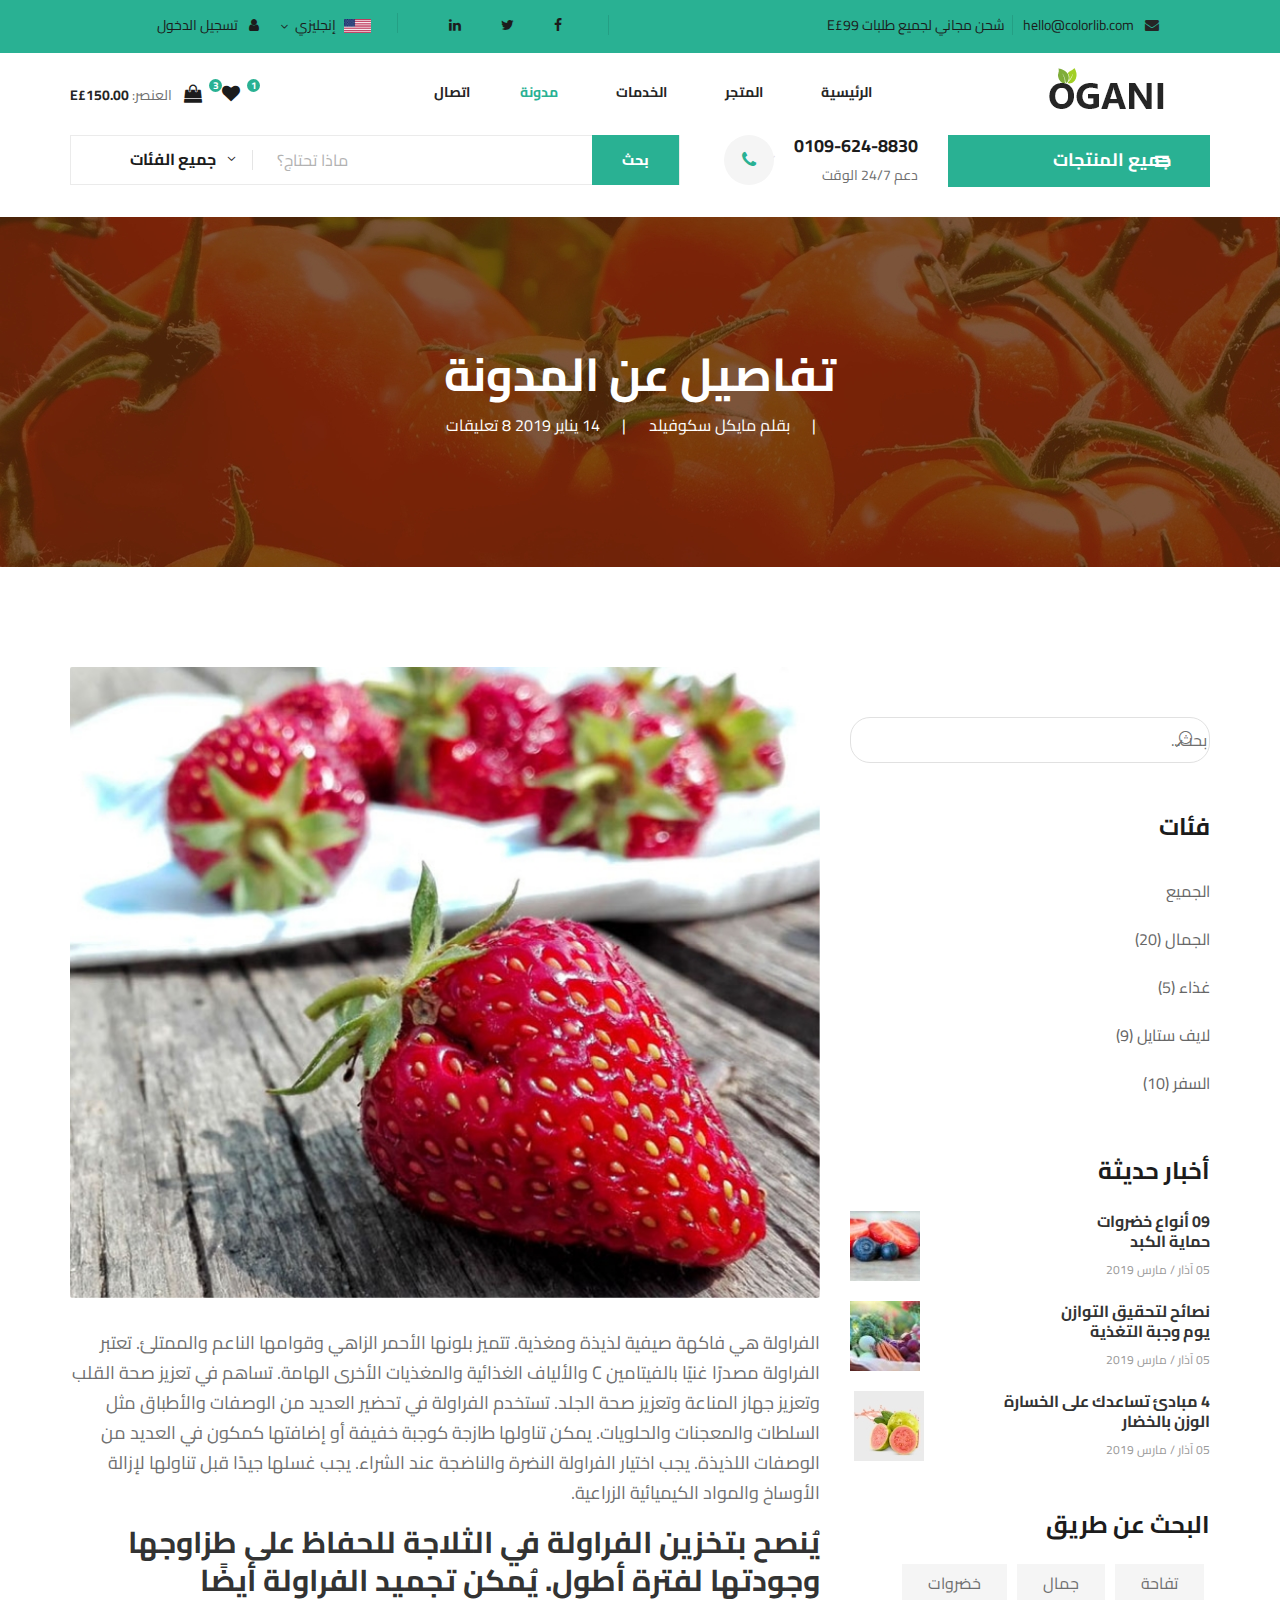
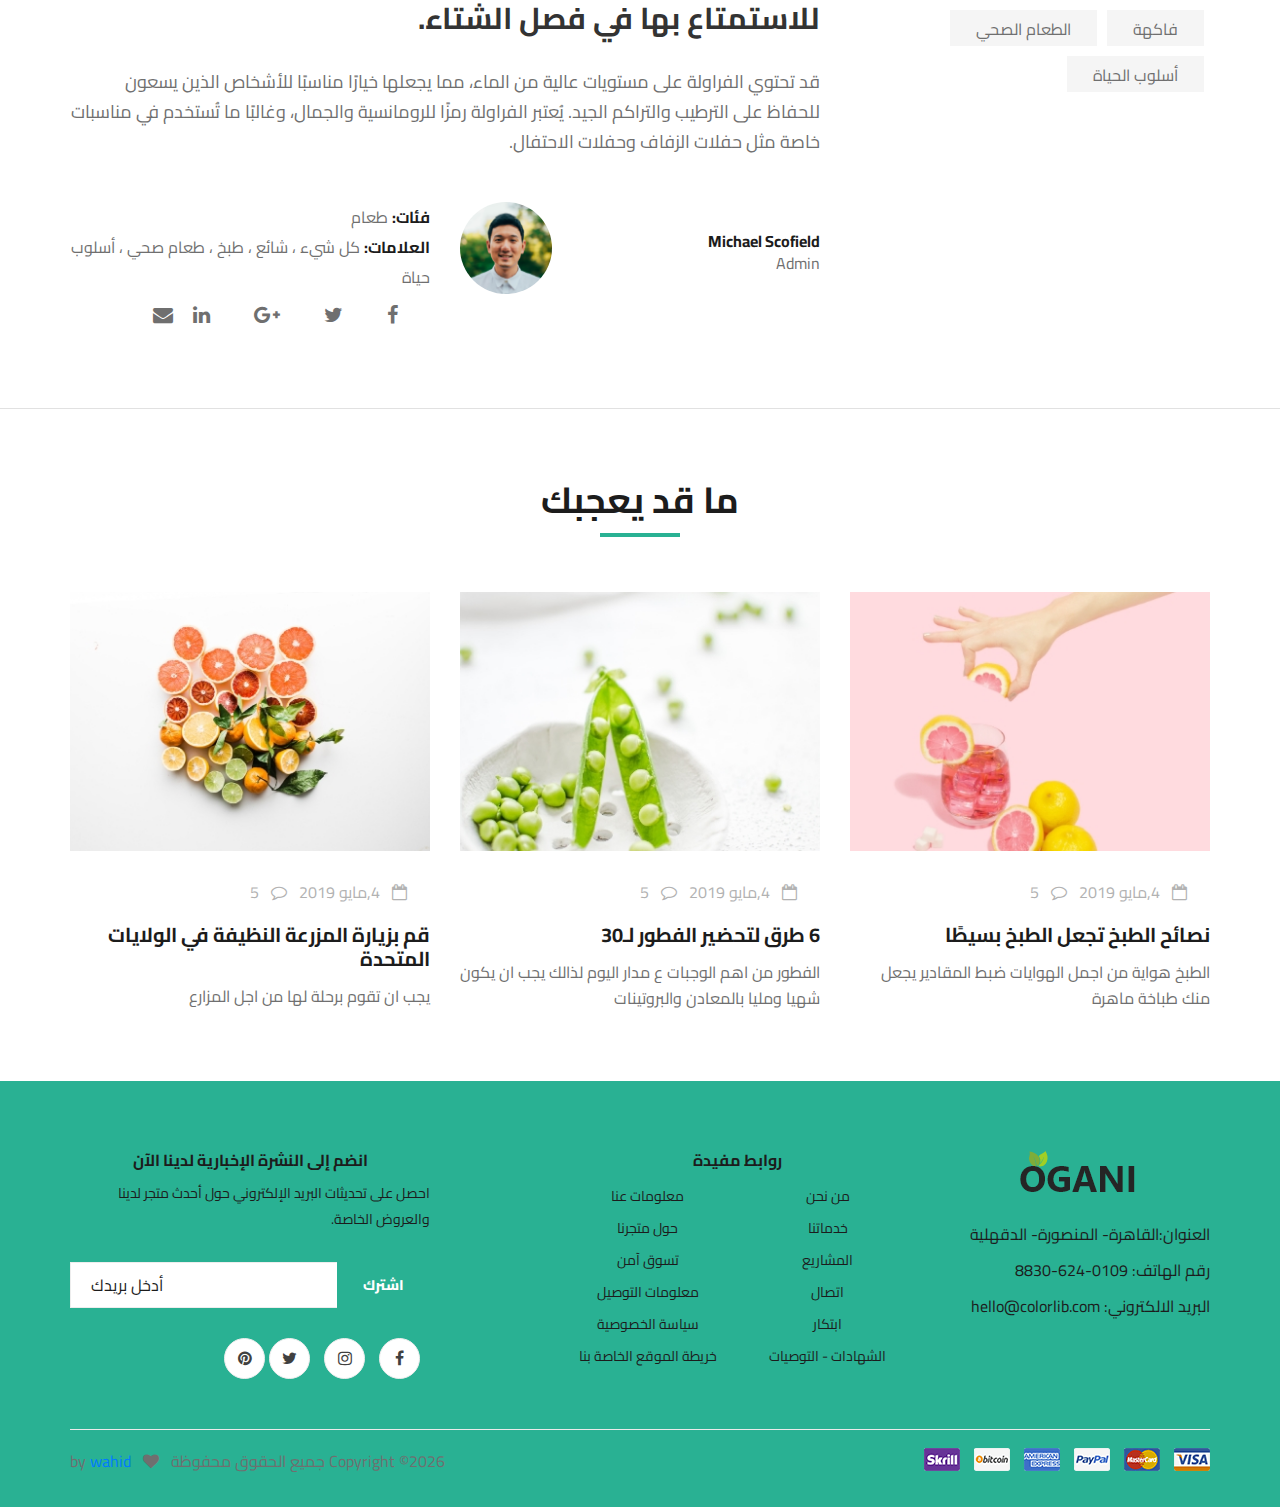
<file: blog-details.html>
<!DOCTYPE html>
<html lang="ar" dir="rtl">

<head>
    <meta charset="UTF-8">
    <meta name="description" content="Ogani Template">
    <meta name="keywords" content="Ogani, unica, creative, html">
    <meta name="viewport" content="width=device-width, initial-scale=1.0">
    <meta http-equiv="X-UA-Compatible" content="ie=edge">
    <title>Ogani </title>

    <!-- Google Font -->
    <link href="https://fonts.googleapis.com/css2?family=Cairo:wght@200;300;400;600;900&display=swap" rel="stylesheet">

    <!-- Css Styles -->
    <link rel="stylesheet" href="css/bootstrap.min.css" type="text/css">
    <link rel="stylesheet" href="css/font-awesome.min.css" type="text/css">
    <link rel="stylesheet" href="css/elegant-icons.css" type="text/css">
    <link rel="stylesheet" href="css/nice-select.css" type="text/css">
    <link rel="stylesheet" href="css/jquery-ui.min.css" type="text/css">
    <link rel="stylesheet" href="css/owl.carousel.min.css" type="text/css">
    <link rel="stylesheet" href="css/slicknav.min.css" type="text/css">
    <link rel="stylesheet" href="css/style.css" type="text/css">
</head>

<body>
    <!-- Page Preloder -->


    <!-- Humberger Begin -->
    <div class="humberger__menu__overlay"></div>
    <div class="humberger__menu__wrapper">
        <div class="humberger__menu__logo">
            <a href="#"><img src="img/logo.png" alt=""></a>
        </div>
        <div class="humberger__menu__cart">
            <ul>
                <li><a href="#"><i class="fa fa-heart"></i> <span>1</span></a></li>
                <li><a href="#"><i class="fa fa-shopping-bag"></i> <span>3</span></a></li>
            </ul>
            <div class="header__cart__price">العنصر: <span>E£150.00</span></div>
        </div>
        <div class="humberger__menu__widget">
            <div class="header__top__right__language">
                <img src="img/language.png" alt="">
                <div>إنجليزي</div>
                <span class="arrow_carrot-down"></span>
                <ul>
                    <li><a href="#">عربي</a></li>
                    <li><a href="#">إنجليزي</a></li>
                </ul>
            </div>
            <div class="header__top__right__auth">
                <a href="#"><i class="fa fa-user"></i> تسجيل الدخول</a>
            </div>
        </div>
        <nav class="humberger__menu__nav mobile-menu">
            <ul>
                <li class="active"><a href="./index.html">الرئيسية</a></li>
                <li><a href="./shop-grid.html">المتجر</a></li>
                <li><a href="#">الخدمات</a>
                    <ul class="header__menu__dropdown">
                      <li><a href="./shop-details.html">تفاصيل المتجر</a></li>
                        <li><a href="./shoping-cart.html">عربة التسوق</a></li>
                        <li><a href="./checkout.html">الدفع</a></li>
                        <li><a href="./blog-details.html">تفاصيل المدونة</a></li>
                    </ul>
                </li>
                <li><a href="./blog.html">مدونة</a></li>
                <li><a href="./contact.html" class="coco">اتصال</a></li>
            </ul>
        </nav>
        <div id="mobile-menu-wrap"></div>
        <div class="header__top__right__social">
            <a href="#"><i class="fa fa-facebook"></i></a>
            <a href="#"><i class="fa fa-twitter"></i></a>
            <a href="#"><i class="fa fa-linkedin"></i></a>
            <a href="#"><i class="fa fa-pinterest-p"></i></a>
        </div>
        <div class="humberger__menu__contact">
            <ul>
                <li><i class="fa fa-envelope"></i> hello@colorlib.com</li>
                <li>شحن مجاني لجميع طلبات E£99</li>
            </ul>
        </div>
    </div>
    <!-- Humberger End -->

    <!-- Header Section Begin -->
    <header class="header">
        <div class="header__top">
            <div class="container">
                <div class="row">
                    <div class="col-lg-6">
                        <div class="header__top__left">
                            <ul>
                             <li><i class="fa fa-envelope"></i> hello@colorlib.com</li>
                <li>شحن مجاني لجميع طلبات E£99</li>
                            </ul>
                        </div>
                    </div>
                    <div class="col-lg-6">
                        <div class="header__top__right">
                            <div class="header__top__right__social">
                                <a href="#"><i class="fa fa-facebook"></i></a>
                                <a href="#"><i class="fa fa-twitter"></i></a>
                                <a href="#"><i class="fa fa-linkedin"></i></a>
                                <a href="#"><i class="fa fa-pinterest-p"></i></a>
                            </div>
                            <div class="header__top__right__language">
                                <img src="img/language.png" alt="">
                                <div>إنجليزي</div>
                                <span class="arrow_carrot-down"></span>
                                <ul>
                                    <li><a href="#">عربي</a></li>
                                    <li><a href="#">إنجليزي</a></li>
                                </ul>
                            </div>
                            <div class="header__top__right__auth">
                                <a href="#"><i class="fa fa-user"></i> تسجيل الدخول</a>
                            </div>
                        </div>
                    </div>
                </div>
            </div>
        </div>
        <div class="container">
            <div class="row">
                <div class="col-lg-3">
                    <div class="header__logo">
                        <a href="./index.html"><img src="img/logo.png" alt=""></a>
                    </div>
                </div>
                <div class="col-lg-6">
                    <nav class="header__menu">
                        <ul>
                            <li><a href="./index.html">الرئيسية</a></li>
                            <li><a href="./shop-grid.html">المتجر</a></li>
                            <li><a href="#">الخدمات</a>
                                <ul class="header__menu__dropdown">
                                    <li><a href="./shop-details.html">تفاصيل المتجر</a></li>
                        <li><a href="./shoping-cart.html">عربة التسوق</a></li>
                        <li><a href="./checkout.html">الدفع</a></li>
                        <li><a href="./blog-details.html">تفاصيل المدونة</a></li>
                                </ul>
                            </li>
                            <li class="active"><a href="./blog.html">مدونة</a></li>
                            <li><a href="./contact.html" class="coco">اتصال</a></li>
                        </ul>
                    </nav>
                </div>
                <div class="col-lg-3">
                    <div class="header__cart">
                        <ul>
                            <li><a href="#"><i class="fa fa-heart"></i> <span>1</span></a></li>
                            <li><a href="#"><i class="fa fa-shopping-bag"></i> <span>3</span></a></li>
                        </ul>
                        <div class="header__cart__price">العنصر: <span>E£150.00</span></div>
                    </div>
                </div>
            </div>
            <div class="humberger__open">
                <i class="fa fa-bars"></i>
            </div>
        </div>
    </header>
    <!-- Header Section End -->

    <!-- Hero Section Begin -->
    <section class="hero hero-normal">
        <div class="container">
            <div class="row">
                <div class="col-lg-3">
                    <div class="hero__categories">
                        <div class="hero__categories__all">
                            <i class="fa fa-bars"></i>
                               <span>جميع المنتجات</span>
                        </div >
                        <ul dir="rtl" >
                            <li><a href="#" dir="rtl">لحم طازج</a></li>
                            <li><a href="#">خضروات</a></li>
                            <li><a href="#">خضروات</a></li>
                            <li><a href="#">التوت الطازج</a></li>
                            <li><a href="#">أغذية المحيط</a></li>
                            <li><a href="#">زبدة و بيض</a></li>
                            <li><a href="#">الطعام السريع</a></li>
                            <li><a href="#">بصل طازج</a></li>
                            <li><a href="#">بابايايا ورقائق البطاطس</a></li>
                            <li><a href="#">دقيق الشوفان</a></li>
                            <li><a href="#">موز طازج</a></li>
                        </ul>
                    </div>
                </div>
                <div class="col-lg-9">
                    <div class="hero__search">
                        <div class="hero__search__form">
                            <form action="#">
                                <div class="hero__search__categories">
                                    جميع الفئات
                                    <span class="arrow_carrot-down"></span>
                                </div>
                                <input type="text" placeholder=" ماذا تحتاج؟" dir="ltr">
                                <button type="submit" class="site-btn">بحث</button>
                            </form>
                        </div>
                        <div class="hero__search__phone">
                            <div class="hero__search__phone__icon">
                                <i class="fa fa-phone"></i>
                            </div>
                            <div class="hero__search__phone__text">
                                <h5>0109-624-8830</h5>
                                <span>دعم 24/7 الوقت</span>
                            </div>
                        </div>
                    </div>
                </div>
            </div>
        </div>
    </section>
    <!-- Hero Section End -->

    <!-- Blog Details Hero Begin -->
    <section class="blog-details-hero set-bg" data-setbg="img/blog/details/details-hero.jpg">
        <div class="container">
            <div class="row">
                <div class="col-lg-12">
                    <div class="blog__details__hero__text">
                        <h2>تفاصيل عن المدونة </h2>
                        <ul>
                            <li>بقلم مايكل سكوفيلد</li>
                            <li>14 يناير 2019</li>
                            <li>8 تعليقات</li>
                        </ul>
                    </div>
                </div>
            </div>
        </div>
    </section>
    <!-- Blog Details Hero End -->

    <!-- Blog Details Section Begin -->
    <section class="blog-details spad">
        <div class="container">
            <div class="row">
                <div class="col-lg-4 col-md-5 order-md-1 order-2">
                    <div class="blog__sidebar">
                        <div class="blog__sidebar__search">
                            <form action="#">
                                <input type="text" placeholder="بحث...">
                                <button type="submit"><span class="icon_search"></span></button>
                            </form>
                        </div>
                        <div class="blog__sidebar__item">
                            <h4>فئات</h4>
                            <ul>
                                <li><a href="#">الجميع</a></li>
                                <li><a href="#">الجمال (20)</a></li>
                                <li><a href="#">غذاء (5)</a></li>
                                <li><a href="#">لايف ستايل (9)</a></li>
                                <li><a href="#">السفر (10)</a></li>
                            </ul>
                        </div>
                        <div class="blog__sidebar__item">
                            <h4>أخبار حديثة</h4>
                            <div class="blog__sidebar__recent">
                                <a href="#" class="blog__sidebar__recent__item">
                                    <div class="blog__sidebar__recent__item__pic">
                                        <img src="img/blog/sidebar/sr-1.jpg" alt="">
                                    </div>
                                    <div class="blog__sidebar__recent__item__text">
                                        <h6>09 أنواع خضروات<br /> حماية الكبد</h6>
                                        <span>05 آذار / مارس 2019</span>
                                    </div>
                                </a>
                                <a href="#" class="blog__sidebar__recent__item">
                                    <div class="blog__sidebar__recent__item__pic">
                                        <img src="img/blog/sidebar/sr-2.jpg" alt="">
                                    </div>
                                    <div class="blog__sidebar__recent__item__text">
                                        <h6>نصائح لتحقيق التوازن<br /> يوم وجبة التغذية</h6>
                                        <span>05 آذار / مارس 2019</span>
                                    </div>
                                </a>
                                <a href="#" class="blog__sidebar__recent__item">
                                    <div class="blog__sidebar__recent__item__pic">
                                        <img src="img/blog/sidebar/sr-3.jpg" alt="">
                                    </div>
                                    <div class="blog__sidebar__recent__item__text">
                                        <h6>4 مبادئ تساعدك على الخسارة <br /> الوزن بالخضار</h6>
                                        <span>05 آذار / مارس 2019</span>
                                    </div>
                                </a>
                            </div>
                        </div>
                        <div class="blog__sidebar__item">
                            <h4>البحث عن طريق</h4>
                            <div class="blog__sidebar__item__tags">
                                <a href="#">تفاحة</a>
                                <a href="#">جمال</a>
                                <a href="#">خضروات</a>
                                <a href="#">فاكهة</a>
                                <a href="#">الطعام الصحي</a>
                                <a href="#">أسلوب الحياة</a>
                            </div>
                        </div>
                    </div>
                </div>
                <div class="col-lg-8 col-md-7 order-md-1 order-1">
                    <div class="blog__details__text">
                        <img src="img/blog/details/details-pic.jpg" alt="">
                        <p>الفراولة هي فاكهة صيفية لذيذة ومغذية. تتميز بلونها الأحمر الزاهي وقوامها الناعم والممتلئ.

                            تعتبر الفراولة مصدرًا غنيًا بالفيتامين C والألياف الغذائية والمغذيات الأخرى الهامة. تساهم في تعزيز صحة القلب وتعزيز جهاز المناعة وتعزيز صحة الجلد.
                            
                            تستخدم الفراولة في تحضير العديد من الوصفات والأطباق مثل السلطات والمعجنات والحلويات. يمكن تناولها طازجة كوجبة خفيفة أو إضافتها كمكون في العديد من الوصفات اللذيذة.
                            
                            يجب اختيار الفراولة النضرة والناضجة عند الشراء. يجب غسلها جيدًا قبل تناولها لإزالة الأوساخ والمواد الكيميائية الزراعية.</p>
                        <h3>يُنصح بتخزين الفراولة في الثلاجة للحفاظ على طزاوجها وجودتها لفترة أطول. يُمكن تجميد الفراولة أيضًا للاستمتاع بها في فصل الشتاء.</h3>
                        <p>قد تحتوي الفراولة على مستويات عالية من الماء، مما يجعلها خيارًا مناسبًا للأشخاص الذين يسعون للحفاظ على الترطيب والتراكم الجيد.

                            يُعتبر الفراولة رمزًا للرومانسية والجمال، وغالبًا ما تُستخدم في مناسبات خاصة مثل حفلات الزفاف وحفلات الاحتفال.</p>
                    </div>
                    <div class="blog__details__content">
                        <div class="row">
                            <div class="col-lg-6">
                                <div class="blog__details__author">
                                    <div class="blog__details__author__pic">
                                        <img src="img/blog/details/details-author.jpg" alt="">
                                    </div>
                                    <div class="blog__details__author__text">
                                        <h6>Michael Scofield</h6>
                                        <span>Admin</span>
                                    </div>
                                </div>
                            </div>
                            <div class="col-lg-6">
                                <div class="blog__details__widget">
                                    <ul>
                                        <li><span>فئات:</span> طعام</li>
                                        <li><span>العلامات:</span> كل شيء ، شائع ، طبخ ، طعام صحي ، أسلوب حياة</li>
                                    </ul>
                                    <div class="blog__details__social">
                                        <a href="#"><i class="fa fa-facebook"></i></a>
                                        <a href="#"><i class="fa fa-twitter"></i></a>
                                        <a href="#"><i class="fa fa-google-plus"></i></a>
                                        <a href="#"><i class="fa fa-linkedin"></i></a>
                                        <a href="#"><i class="fa fa-envelope"></i></a>
                                    </div>
                                </div>
                            </div>
                        </div>
                    </div>
                </div>
            </div>
        </div>
    </section>
    <!-- Blog Details Section End -->

    <!-- Related Blog Section Begin -->
    <section class="related-blog spad">
        <div class="container">
            <div class="row">
                <div class="col-lg-12">
                    <div class="section-title related-blog-title">
                        <h2>ما قد يعجبك</h2>
                    </div>
                </div>
            </div>
            <div class="row">
                <div class="col-lg-4 col-md-4 col-sm-6">
                    <div class="blog__item">
                        <div class="blog__item__pic">
                            <img src="img/blog/blog-1.jpg" alt="">
                        </div>
                        <div class="blog__item__text">
                            <ul>
                                 <li><i class="fa fa-calendar-o"></i> 4,مايو 2019</li>
                                <li><i class="fa fa-comment-o"></i> 5</li>
                            </ul>
                            <h5><a href="#">نصائح الطبخ تجعل الطبخ بسيطًا</a></h5>
                            <p>الطبخ هواية من اجمل الهوايات ضبط المقادير يجعل منك طباخة ماهرة  </p>
                        </div>
                    </div>
                </div>
                <div class="col-lg-4 col-md-4 col-sm-6">
                    <div class="blog__item">
                        <div class="blog__item__pic">
                            <img src="img/blog/blog-2.jpg" alt="">
                        </div>
                        <div class="blog__item__text">
                            <ul>
                                 <li><i class="fa fa-calendar-o"></i> 4,مايو 2019</li>
                                <li><i class="fa fa-comment-o"></i> 5</li>
                            </ul>
                            <h5><a href="#">6 طرق لتحضير الفطور لـ30</a></h5>
                            <p>الفطور من اهم الوجبات ع مدار اليوم لذالك يجب ان يكون شهيا ومليا بالمعادن والبروتينات  </p>
                        </div>
                    </div>
                </div>
                <div class="col-lg-4 col-md-4 col-sm-6">
                    <div class="blog__item">
                        <div class="blog__item__pic">
                            <img src="img/blog/blog-3.jpg" alt="">
                        </div>
                        <div class="blog__item__text">
                            <ul>
                                 <li><i class="fa fa-calendar-o"></i> 4,مايو 2019</li>
                                <li><i class="fa fa-comment-o"></i> 5</li>
                            </ul>
                            <h5><a href="#">قم بزيارة المزرعة النظيفة في الولايات المتحدة</a></h5>
                            <p>يجب ان تقوم برحلة لها من اجل المزارع </p>
                        </div>
                    </div>
                </div>
            </div>
        </div>
    </section>
    <!-- Related Blog Section End -->

    <!-- Footer Section Begin -->
    <footer class="footer spad">
        <div class="container">
            <div class="row">
                <div class="col-lg-3 col-md-6 col-sm-6">
                    <div class="footer__about">
                        <div class="footer__about__logo">
                            <a href="./index.html"><img src="img/logo.png" alt=""></a>
                        </div>
                        <ul>
                            <li>العنوان:القاهرة- المنصورة- الدقهلية</li>
                            <li>رقم الهاتف: 0109-624-8830</li>
                            <li>البريد الالكتروني: hello@colorlib.com</li>
                        </ul>
                    </div>
                </div>
                <div class="col-lg-4 col-md-6 col-sm-6 offset-lg-1">
                    <div class="footer__widget">
                        <h6>روابط مفيدة</h6>
                        <ul>
                            <li><a href="#">معلومات عنا</a></li>
                            <li><a href="#">حول متجرنا</a></li>
                            <li><a href="#">تسوق آمن</a></li>
                            <li><a href="#">معلومات التوصيل</a></li>
                            <li><a href="#">سياسة الخصوصية</a></li>
                            <li><a href="#">خريطة الموقع الخاصة بنا</a></li>
                        </ul>
                        <ul>
                            <li><a href="#">من نحن</a></li>
                            <li><a href="#">خدماتنا</a></li>
                            <li><a href="#">المشاريع</a></li>
                            <li><a href="#">اتصال</a></li>
                            <li><a href="#">ابتكار</a></li>
                            <li><a href="#">الشهادات - التوصيات</a></li>
                        </ul>
                    </div>
                </div>
                <div class="col-lg-4 col-md-12">
                    <div class="footer__widget">
                        <h6>انضم إلى النشرة الإخبارية لدينا الآن</h6>
                        <p>احصل على تحديثات البريد الإلكتروني حول أحدث متجر لدينا والعروض الخاصة.</p>
                        <form action="#">
                            <input type="text" placeholder="أدخل بريدك">
                            <button type="submit" class="site-btn">اشترك</button>
                        </form>
                        <div class="footer__widget__social">
                            <a href="#"><i class="fa fa-facebook"></i></a>
                            <a href="#"><i class="fa fa-instagram"></i></a>
                            <a href="#"><i class="fa fa-twitter"></i></a>
                            <a href="#"><i class="fa fa-pinterest"></i></a>
                        </div>
                    </div>
                </div>
            </div>
            <div class="row">
                <div class="col-lg-12">
                    <div class="footer__copyright">
                        <div class="footer__copyright__text"><p><!-- Link back to Colorlib can't be removed. Template is licensed under CC BY 3.0. -->
  Copyright &copy;<script>document.write(new Date().getFullYear());</script> جميع الحقوق محفوظة   <i class="fa fa-heart" aria-hidden="true"></i> by <a href="" target="_blank">wahid</a>
  <!-- Link back to Colorlib can't be removed. Template is licensed under CC BY 3.0. --></p></div>
                        <div class="footer__copyright__payment"><img src="img/payment-item.png" alt=""></div>
                    </div>
                </div>
            </div>
        </div>
    </footer>
    <!-- Footer Section End -->

    <!-- Js Plugins -->
    <script src="js/jquery-3.3.1.min.js"></script>
    <script src="js/bootstrap.min.js"></script>
    <script src="js/jquery.nice-select.min.js"></script>
    <script src="js/jquery-ui.min.js"></script>
    <script src="js/jquery.slicknav.js"></script>
    <script src="js/mixitup.min.js"></script>
    <script src="js/owl.carousel.min.js"></script>
    <script src="js/main.js"></script>



</body>

</html>
</file>
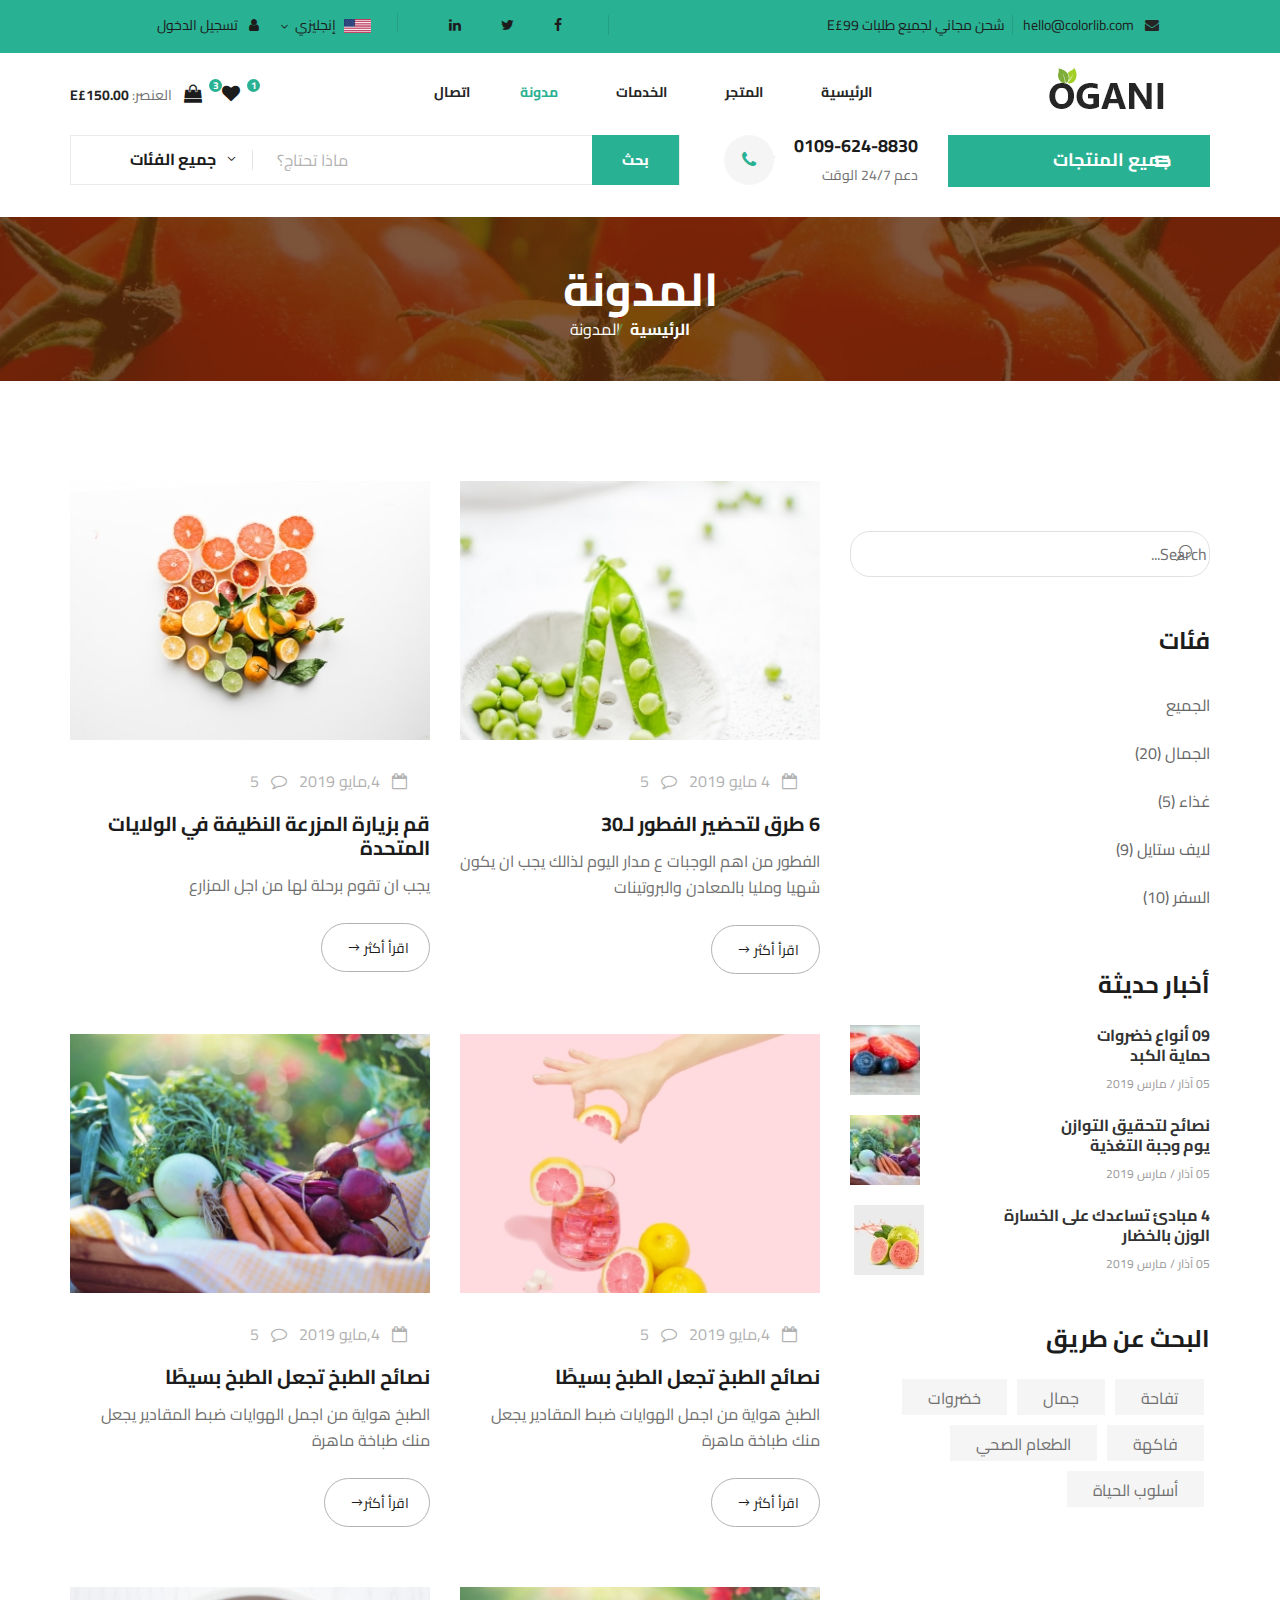
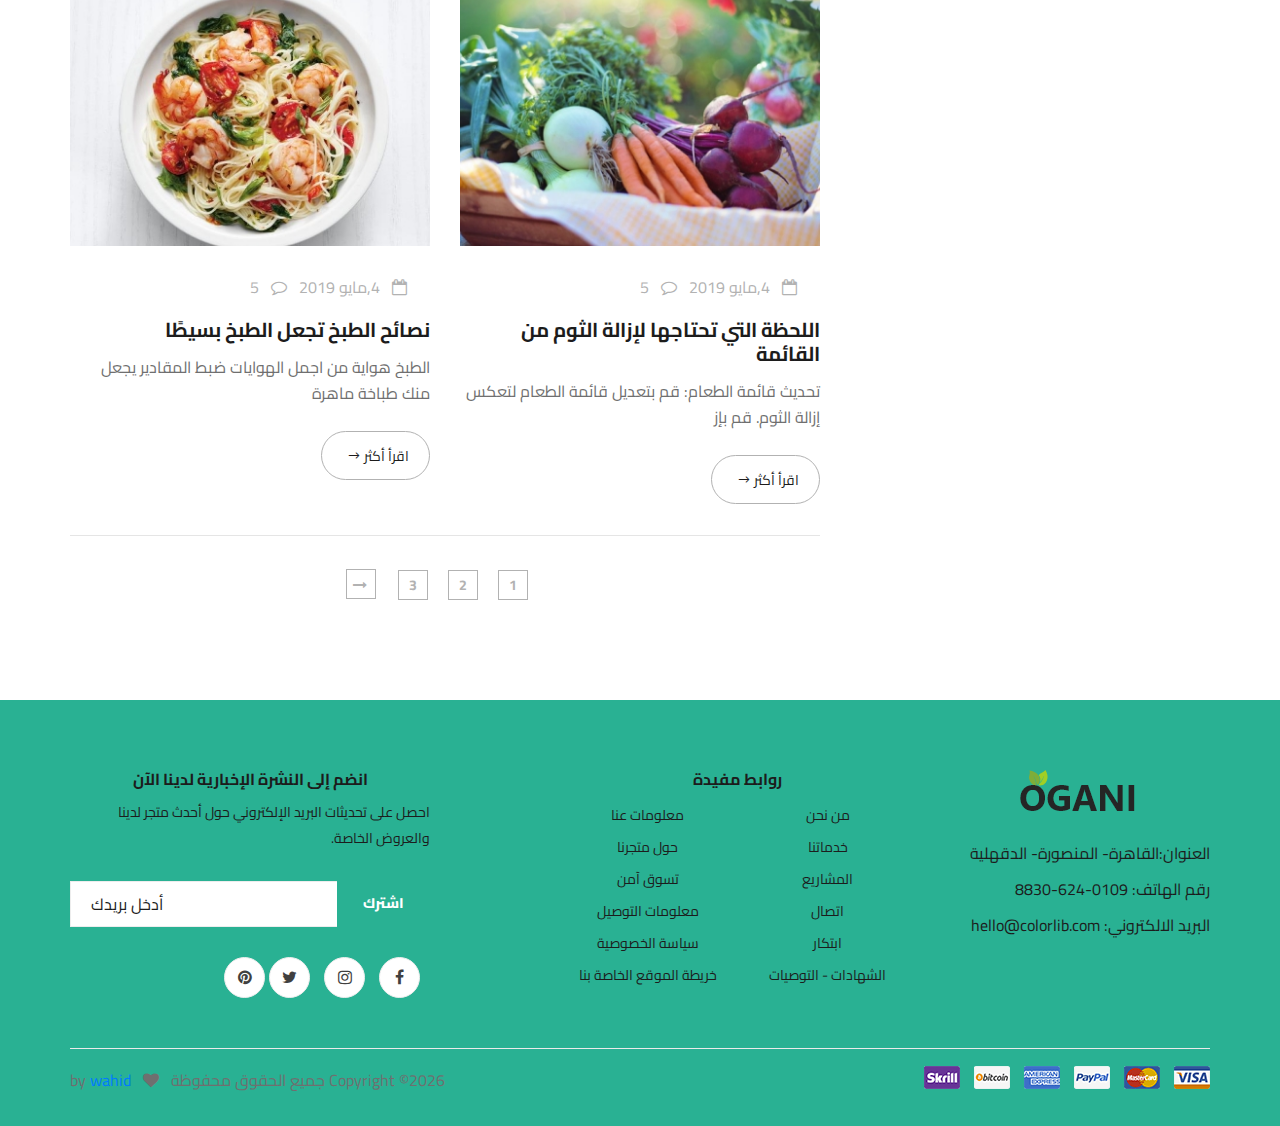
<file: blog.html>
<!DOCTYPE html>
<html lang="ar" dir="rtl">

<head>
    <meta charset="UTF-8">
    <meta name="description" content="Ogani Template">
    <meta name="keywords" content="Ogani, unica, creative, html">
    <meta name="viewport" content="width=device-width, initial-scale=1.0">
    <meta http-equiv="X-UA-Compatible" content="ie=edge">
    <title>Ogani </title>

    <!-- Google Font -->
    <link href="https://fonts.googleapis.com/css2?family=Cairo:wght@200;300;400;600;900&display=swap" rel="stylesheet">

    <!-- Css Styles -->
    <link rel="stylesheet" href="css/bootstrap.min.css" type="text/css">
    <link rel="stylesheet" href="css/font-awesome.min.css" type="text/css">
    <link rel="stylesheet" href="css/elegant-icons.css" type="text/css">
    <link rel="stylesheet" href="css/nice-select.css" type="text/css">
    <link rel="stylesheet" href="css/jquery-ui.min.css" type="text/css">
    <link rel="stylesheet" href="css/owl.carousel.min.css" type="text/css">
    <link rel="stylesheet" href="css/slicknav.min.css" type="text/css">
    <link rel="stylesheet" href="css/style.css" type="text/css">
</head>

<body>
    <!-- Page Preloder -->


    <!-- Humberger Begin -->
    <div class="humberger__menu__overlay"></div>
    <div class="humberger__menu__wrapper">
        <div class="humberger__menu__logo">
            <a href="#"><img src="img/logo.png" alt=""></a>
        </div>
        <div class="humberger__menu__cart">
            <ul>
                <li><a href="#"><i class="fa fa-heart"></i> <span>1</span></a></li>
                <li><a href="#"><i class="fa fa-shopping-bag"></i> <span>3</span></a></li>
            </ul>
            <div class="header__cart__price">العنصر: <span>E£150.00</span></div>
        </div>
        <div class="humberger__menu__widget">
            <div class="header__top__right__language">
                <img src="img/language.png" alt="">
                <div>إنجليزي</div>
                <span class="arrow_carrot-down"></span>
                <ul>
                    <li><a href="#">عربي</a></li>
                    <li><a href="#">إنجليزي</a></li>
                </ul>
            </div>
            <div class="header__top__right__auth">
                <a href="#"><i class="fa fa-user"></i> تسجيل الدخول</a>
            </div>
        </div>
        <nav class="humberger__menu__nav mobile-menu">
            <ul>
                <li class="active"><a href="./index.html">الرئيسية</a></li>
                <li><a href="./shop-grid.html">المتجر</a></li>
                <li><a href="#">الخدمات</a>
                    <ul class="header__menu__dropdown">
                      <li><a href="./shop-details.html">تفاصيل المتجر</a></li>
                        <li><a href="./shoping-cart.html">عربة التسوق</a></li>
                        <li><a href="./checkout.html">الدفع</a></li>
                        <li><a href="./blog-details.html">تفاصيل المدونة</a></li>
                    </ul>
                </li>
                <li><a href="./blog.html">مدونة</a></li>
                <li><a href="./contact.html" class="coco">اتصال</a></li>
            </ul>
        </nav>
        <div id="mobile-menu-wrap"></div>
        <div class="header__top__right__social">
            <a href="#"><i class="fa fa-facebook"></i></a>
            <a href="#"><i class="fa fa-twitter"></i></a>
            <a href="#"><i class="fa fa-linkedin"></i></a>
            <a href="#"><i class="fa fa-pinterest-p"></i></a>
        </div>
        <div class="humberger__menu__contact">
            <ul>
                <li><i class="fa fa-envelope"></i> hello@colorlib.com</li>
                <li>شحن مجاني لجميع طلبات E£99</li>
            </ul>
        </div>
    </div>
    <!-- Humberger End -->

    <!-- Header Section Begin -->
    <header class="header">
        <div class="header__top">
            <div class="container">
                <div class="row">
                    <div class="col-lg-6">
                        <div class="header__top__left">
                            <ul>
                             <li><i class="fa fa-envelope"></i> hello@colorlib.com</li>
                <li>شحن مجاني لجميع طلبات E£99</li>
                            </ul>
                        </div>
                    </div>
                    <div class="col-lg-6">
                        <div class="header__top__right">
                            <div class="header__top__right__social">
                                <a href="#"><i class="fa fa-facebook"></i></a>
                                <a href="#"><i class="fa fa-twitter"></i></a>
                                <a href="#"><i class="fa fa-linkedin"></i></a>
                                <a href="#"><i class="fa fa-pinterest-p"></i></a>
                            </div>
                            <div class="header__top__right__language">
                                <img src="img/language.png" alt="">
                                <div>إنجليزي</div>
                                <span class="arrow_carrot-down"></span>
                                <ul>
                                    <li><a href="#">عربي</a></li>
                                    <li><a href="#">إنجليزي</a></li>
                                </ul>
                            </div>
                            <div class="header__top__right__auth">
                                <a href="#"><i class="fa fa-user"></i> تسجيل الدخول</a>
                            </div>
                        </div>
                    </div>
                </div>
            </div>
        </div>
        <div class="container">
            <div class="row">
                <div class="col-lg-3">
                    <div class="header__logo">
                        <a href="./index.html"><img src="img/logo.png" alt=""></a>
                    </div>
                </div>
                <div class="col-lg-6">
                    <nav class="header__menu">
                        <ul>
                            <li><a href="./index.html">الرئيسية</a></li>
                            <li><a href="./shop-grid.html">المتجر</a></li>
                            <li><a href="#">الخدمات</a>
                                <ul class="header__menu__dropdown">
                                    <li><a href="./shop-details.html">تفاصيل المتجر</a></li>
                        <li><a href="./shoping-cart.html">عربة التسوق</a></li>
                        <li><a href="./checkout.html">الدفع</a></li>
                        <li><a href="./blog-details.html">تفاصيل المدونة</a></li>
                                </ul>
                            </li>
                            <li class="active"><a href="./blog.html">مدونة</a></li>
                            <li><a href="./contact.html" class="coco">اتصال</a></li>
                        </ul>
                    </nav>
                </div>
                <div class="col-lg-3">
                    <div class="header__cart">
                        <ul>
                            <li><a href="#"><i class="fa fa-heart"></i> <span>1</span></a></li>
                            <li><a href="#"><i class="fa fa-shopping-bag"></i> <span>3</span></a></li>
                        </ul>
                        <div class="header__cart__price">العنصر: <span>E£150.00</span></div>
                    </div>
                </div>
            </div>
            <div class="humberger__open">
                <i class="fa fa-bars"></i>
            </div>
        </div>
    </header>
    <!-- Header Section End -->

    <!-- Hero Section Begin -->
    <section class="hero hero-normal">
        <div class="container">
            <div class="row">
                <div class="col-lg-3">
                    <div class="hero__categories">
                        <div class="hero__categories__all">
                            <i class="fa fa-bars"></i>
                               <span>جميع المنتجات</span>
                        </div >
                        <ul dir="rtl" >
                            <li><a href="#" dir="rtl">لحم طازج</a></li>
                            <li><a href="#">خضروات</a></li>
                            <li><a href="#">خضروات</a></li>
                            <li><a href="#">التوت الطازج</a></li>
                            <li><a href="#">أغذية المحيط</a></li>
                            <li><a href="#">زبدة و بيض</a></li>
                            <li><a href="#">الطعام السريع</a></li>
                            <li><a href="#">بصل طازج</a></li>
                            <li><a href="#">بابايايا ورقائق البطاطس</a></li>
                            <li><a href="#">دقيق الشوفان</a></li>
                            <li><a href="#">موز طازج</a></li>
                        </ul>
                    </div>
                </div>
                <div class="col-lg-9">
                    <div class="hero__search">
                        <div class="hero__search__form">
                            <form action="#">
                                <div class="hero__search__categories">
                                    جميع الفئات
                                    <span class="arrow_carrot-down"></span>
                                </div>
                                <input type="text" placeholder=" ماذا تحتاج؟" dir="ltr">
                                <button type="submit" class="site-btn">بحث</button>
                            </form>
                        </div>
                        <div class="hero__search__phone">
                            <div class="hero__search__phone__icon">
                                <i class="fa fa-phone"></i>
                            </div>
                            <div class="hero__search__phone__text">
                                <h5>0109-624-8830</h5>
                                <span>دعم 24/7 الوقت</span>
                            </div>
                        </div>
                    </div>
                </div>
            </div>
        </div>
    </section>
    <!-- Hero Section End -->

    <!-- Breadcrumb Section Begin -->
    <section class="breadcrumb-section set-bg" data-setbg="img/breadcrumb.jpg">
        <div class="container">
            <div class="row">
                <div class="col-lg-12 text-center">
                    <div class="breadcrumb__text">
                        <h2>المدونة</h2>
                        <div class="breadcrumb__option">
                            <a href="./index.html">الرئيسية</a>
                            <span>المدونة</span>
                        </div>
                    </div>
                </div>
            </div>
        </div>
    </section>
    <!-- Breadcrumb Section End -->

    <!-- Blog Section Begin -->
    <section class="blog spad">
        <div class="container">
            <div class="row">
                <div class="col-lg-4 col-md-5">
                    <div class="blog__sidebar">
                        <div class="blog__sidebar__search">
                            <form action="#">
                                <input type="text" placeholder="Search...">
                                <button type="submit"><span class="icon_search"></span></button>
                            </form>
                        </div>
                        <div class="blog__sidebar__item">
                            <h4>فئات</h4>
                            <ul>
                                <li><a href="#">الجميع</a></li>
                                <li><a href="#">الجمال (20)</a></li>
                                <li><a href="#">غذاء (5)</a></li>
                                <li><a href="#">لايف ستايل (9)</a></li>
                                <li><a href="#">السفر (10)</a></li>
                            </ul>
                        </div>
                        <div class="blog__sidebar__item">
                            <h4>أخبار حديثة</h4>
                            <div class="blog__sidebar__recent">
                                <a href="#" class="blog__sidebar__recent__item">
                                    <div class="blog__sidebar__recent__item__pic">
                                        <img src="img/blog/sidebar/sr-1.jpg" alt="">
                                    </div>
                                    <div class="blog__sidebar__recent__item__text">
                                        <h6>09 أنواع خضروات<br /> حماية الكبد</h6>
                                        <span>05 آذار / مارس 2019</span>
                                    </div>
                                </a>
                                <a href="#" class="blog__sidebar__recent__item">
                                    <div class="blog__sidebar__recent__item__pic">
                                        <img src="img/blog/sidebar/sr-2.jpg" alt="">
                                    </div>
                                    <div class="blog__sidebar__recent__item__text">
                                        <h6>نصائح لتحقيق التوازن<br /> يوم وجبة التغذية</h6>
                                        <span>05 آذار / مارس 2019</span>
                                    </div>
                                </a>
                                <a href="#" class="blog__sidebar__recent__item">
                                    <div class="blog__sidebar__recent__item__pic">
                                        <img src="img/blog/sidebar/sr-3.jpg" alt="">
                                    </div>
                                    <div class="blog__sidebar__recent__item__text">
                                        <h6>4 مبادئ تساعدك على الخسارة <br /> الوزن بالخضار</h6>
                                        <span>05 آذار / مارس 2019</span>
                                    </div>
                                </a>
                            </div>
                        </div>
                        <div class="blog__sidebar__item">
                            <h4>البحث عن طريق</h4>
                            <div class="blog__sidebar__item__tags">
                                <a href="#">تفاحة</a>
                                <a href="#">جمال</a>
                                <a href="#">خضروات</a>
                                <a href="#">فاكهة</a>
                                <a href="#">الطعام الصحي</a>
                                <a href="#">أسلوب الحياة</a>
                            </div>
                        </div>
                    </div>
                </div>
                <div class="col-lg-8 col-md-7">
                    <div class="row">
                        <div class="col-lg-6 col-md-6 col-sm-6">
                            <div class="blog__item">
                                <div class="blog__item__pic">
                                    <img src="img/blog/blog-2.jpg" alt="">
                                </div>
                                <div class="blog__item__text">
                                    <ul>
                                         <li><i class="fa fa-calendar-o"></i> 4 مايو 2019</li>
                                        <li><i class="fa fa-comment-o"></i> 5</li>
                                    </ul>
                                    <h5><a href="#">6 طرق لتحضير الفطور لـ30</a></h5>
                                    <p>الفطور من اهم الوجبات ع مدار اليوم لذالك يجب ان يكون شهيا ومليا بالمعادن والبروتينات  </p>
                                    <a href="#" class="blog__btn">اقرأ أكثر <span class="arrow_right"></span></a>
                                </div>
                            </div>
                        </div>
                        <div class="col-lg-6 col-md-6 col-sm-6">
                            <div class="blog__item">
                                <div class="blog__item__pic">
                                    <img src="img/blog/blog-3.jpg" alt="">
                                </div>
                                <div class="blog__item__text">
                                    <ul>
                                         <li><i class="fa fa-calendar-o"></i> 4,مايو 2019</li>
                                        <li><i class="fa fa-comment-o"></i> 5</li>
                                    </ul>
                                    <h5><a href="#">قم بزيارة المزرعة النظيفة في الولايات المتحدة</a></h5>
                                    <p>يجب ان تقوم برحلة لها من اجل المزارع  </p>
                                    <a href="#" class="blog__btn">اقرأ أكثر <span class="arrow_right"></span></a>
                                </div>
                            </div>
                        </div>
                        <div class="col-lg-6 col-md-6 col-sm-6">
                            <div class="blog__item">
                                <div class="blog__item__pic">
                                    <img src="img/blog/blog-1.jpg" alt="">
                                </div>
                                <div class="blog__item__text">
                                    <ul>
                                         <li><i class="fa fa-calendar-o"></i> 4,مايو 2019</li>
                                        <li><i class="fa fa-comment-o"></i> 5</li>
                                    </ul>
                                    <h5><a href="#">نصائح الطبخ تجعل الطبخ بسيطًا</a></h5>
                                    <p>الطبخ هواية من اجمل الهوايات ضبط المقادير يجعل منك طباخة ماهرة  </p>
                                    <a href="#" class="blog__btn">اقرأ أكثر <span class="arrow_right"></span></a>
                                </div>
                            </div>
                        </div>
                        <div class="col-lg-6 col-md-6 col-sm-6">
                            <div class="blog__item">
                                <div class="blog__item__pic">
                                    <img src="img/blog/blog-4.jpg" alt="">
                                </div>
                                <div class="blog__item__text">
                                    <ul>
                                         <li><i class="fa fa-calendar-o"></i> 4,مايو 2019</li>
                                        <li><i class="fa fa-comment-o"></i> 5</li>
                                    </ul>
                                    <h5><a href="#">نصائح الطبخ تجعل الطبخ بسيطًا</a></h5>
                                    <p>الطبخ هواية من اجمل الهوايات ضبط المقادير يجعل منك طباخة ماهرة  </p>
                                    <a href="#" class="blog__btn">اقرأ أكثر<span class="arrow_right"></span></a>
                                </div>
                            </div>
                        </div>
                        <div class="col-lg-6 col-md-6 col-sm-6">
                            <div class="blog__item">
                                <div class="blog__item__pic">
                                    <img src="img/blog/blog-4.jpg" alt="">
                                </div>
                                <div class="blog__item__text">
                                    <ul>
                                         <li><i class="fa fa-calendar-o"></i> 4,مايو 2019</li>
                                        <li><i class="fa fa-comment-o"></i> 5</li>
                                    </ul>
                                    <h5><a href="#">اللحظة التي تحتاجها لإزالة الثوم من القائمة</a></h5>
                                    <p>تحديث قائمة الطعام: قم بتعديل قائمة الطعام لتعكس إزالة الثوم. قم بإز </p>
                                    <a href="#" class="blog__btn">اقرأ أكثر <span class="arrow_right"></span></a>
                                </div>
                            </div>
                        </div>
                        <div class="col-lg-6 col-md-6 col-sm-6">
                            <div class="blog__item">
                                <div class="blog__item__pic">
                                    <img src="img/blog/blog-6.jpg" alt="">
                                </div>
                                <div class="blog__item__text">
                                    <ul>
                                         <li><i class="fa fa-calendar-o"></i> 4,مايو 2019</li>
                                        <li><i class="fa fa-comment-o"></i> 5</li>
                                    </ul>
                                    <h5><a href="#">نصائح الطبخ تجعل الطبخ بسيطًا</a></h5>
                                    <p>الطبخ هواية من اجمل الهوايات ضبط المقادير يجعل منك طباخة ماهرة  </p>
                                    <a href="#" class="blog__btn">اقرأ أكثر <span class="arrow_right"></span></a>
                                </div>
                            </div>
                        </div>
                        <div class="col-lg-12">
                            <div class="product__pagination blog__pagination">
                                <a href="#">1</a>
                                <a href="#">2</a>
                                <a href="#">3</a>
                                <a href="#"><i class="fa fa-long-arrow-right"></i></a>
                            </div>
                        </div>
                    </div>
                </div>
            </div>
        </div>
    </section>
    <!-- Blog Section End -->

    <!-- Footer Section Begin -->
    <footer class="footer spad">
        <div class="container">
            <div class="row">
                <div class="col-lg-3 col-md-6 col-sm-6">
                    <div class="footer__about">
                        <div class="footer__about__logo">
                            <a href="./index.html"><img src="img/logo.png" alt=""></a>
                        </div>
                        <ul>
                            <li>العنوان:القاهرة- المنصورة- الدقهلية</li>
                            <li>رقم الهاتف: 0109-624-8830</li>
                            <li>البريد الالكتروني: hello@colorlib.com</li>
                        </ul>
                    </div>
                </div>
                <div class="col-lg-4 col-md-6 col-sm-6 offset-lg-1">
                    <div class="footer__widget">
                        <h6>روابط مفيدة</h6>
                        <ul>
                            <li><a href="#">معلومات عنا</a></li>
                            <li><a href="#">حول متجرنا</a></li>
                            <li><a href="#">تسوق آمن</a></li>
                            <li><a href="#">معلومات التوصيل</a></li>
                            <li><a href="#">سياسة الخصوصية</a></li>
                            <li><a href="#">خريطة الموقع الخاصة بنا</a></li>
                        </ul>
                        <ul>
                            <li><a href="#">من نحن</a></li>
                            <li><a href="#">خدماتنا</a></li>
                            <li><a href="#">المشاريع</a></li>
                            <li><a href="#">اتصال</a></li>
                            <li><a href="#">ابتكار</a></li>
                            <li><a href="#">الشهادات - التوصيات</a></li>
                        </ul>
                    </div>
                </div>
                <div class="col-lg-4 col-md-12">
                    <div class="footer__widget">
                        <h6>انضم إلى النشرة الإخبارية لدينا الآن</h6>
                        <p>احصل على تحديثات البريد الإلكتروني حول أحدث متجر لدينا والعروض الخاصة.</p>
                        <form action="#">
                            <input type="text" placeholder="أدخل بريدك">
                            <button type="submit" class="site-btn">اشترك</button>
                        </form>
                        <div class="footer__widget__social">
                            <a href="#"><i class="fa fa-facebook"></i></a>
                            <a href="#"><i class="fa fa-instagram"></i></a>
                            <a href="#"><i class="fa fa-twitter"></i></a>
                            <a href="#"><i class="fa fa-pinterest"></i></a>
                        </div>
                    </div>
                </div>
            </div>
            <div class="row">
                <div class="col-lg-12">
                    <div class="footer__copyright">
                        <div class="footer__copyright__text"><p><!-- Link back to Colorlib can't be removed. Template is licensed under CC BY 3.0. -->
  Copyright &copy;<script>document.write(new Date().getFullYear());</script> جميع الحقوق محفوظة   <i class="fa fa-heart" aria-hidden="true"></i> by <a href="" target="_blank">wahid</a>
  <!-- Link back to Colorlib can't be removed. Template is licensed under CC BY 3.0. --></p></div>
                        <div class="footer__copyright__payment"><img src="img/payment-item.png" alt=""></div>
                    </div>
                </div>
            </div>
        </div>
    </footer>
    <!-- Footer Section End -->

    <!-- Js Plugins -->
    <script src="js/jquery-3.3.1.min.js"></script>
    <script src="js/bootstrap.min.js"></script>
    <script src="js/jquery.nice-select.min.js"></script>
    <script src="js/jquery-ui.min.js"></script>
    <script src="js/jquery.slicknav.js"></script>
    <script src="js/mixitup.min.js"></script>
    <script src="js/owl.carousel.min.js"></script>
    <script src="js/main.js"></script>



</body>

</html>
</file>
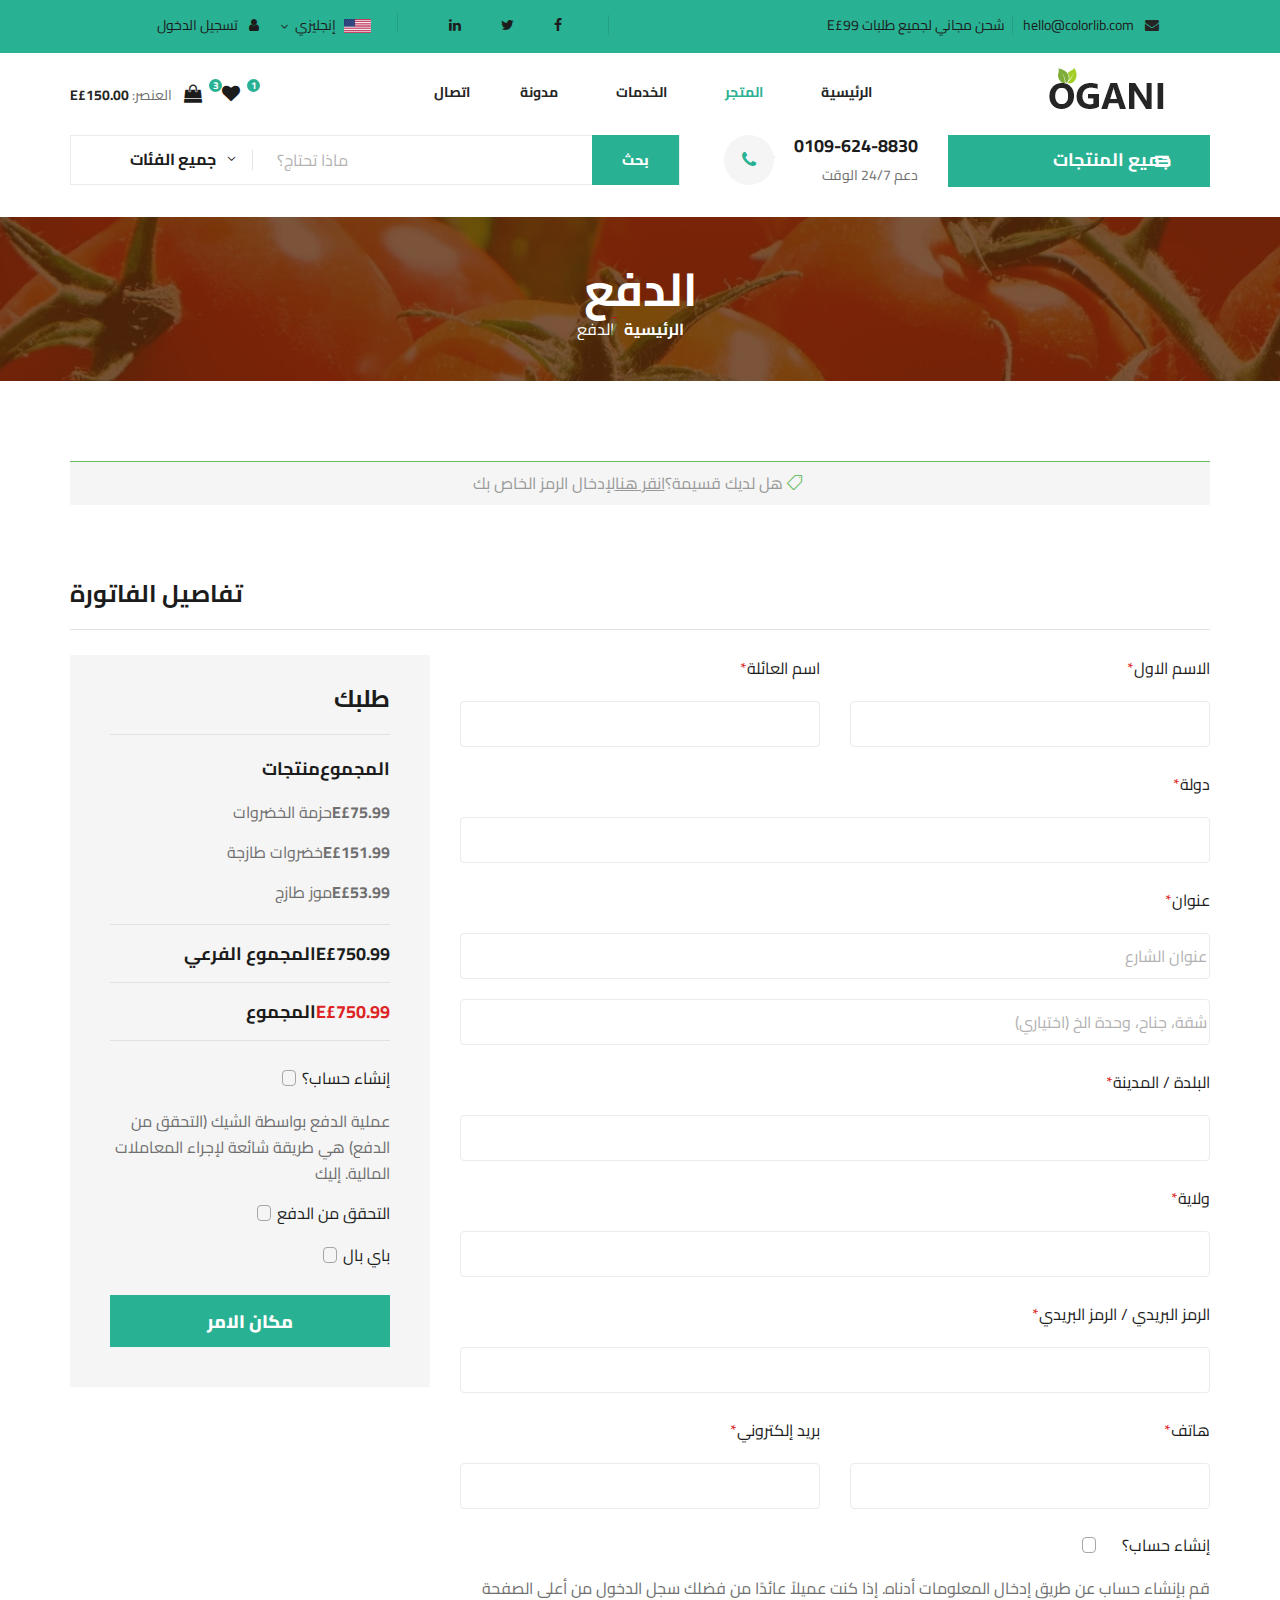
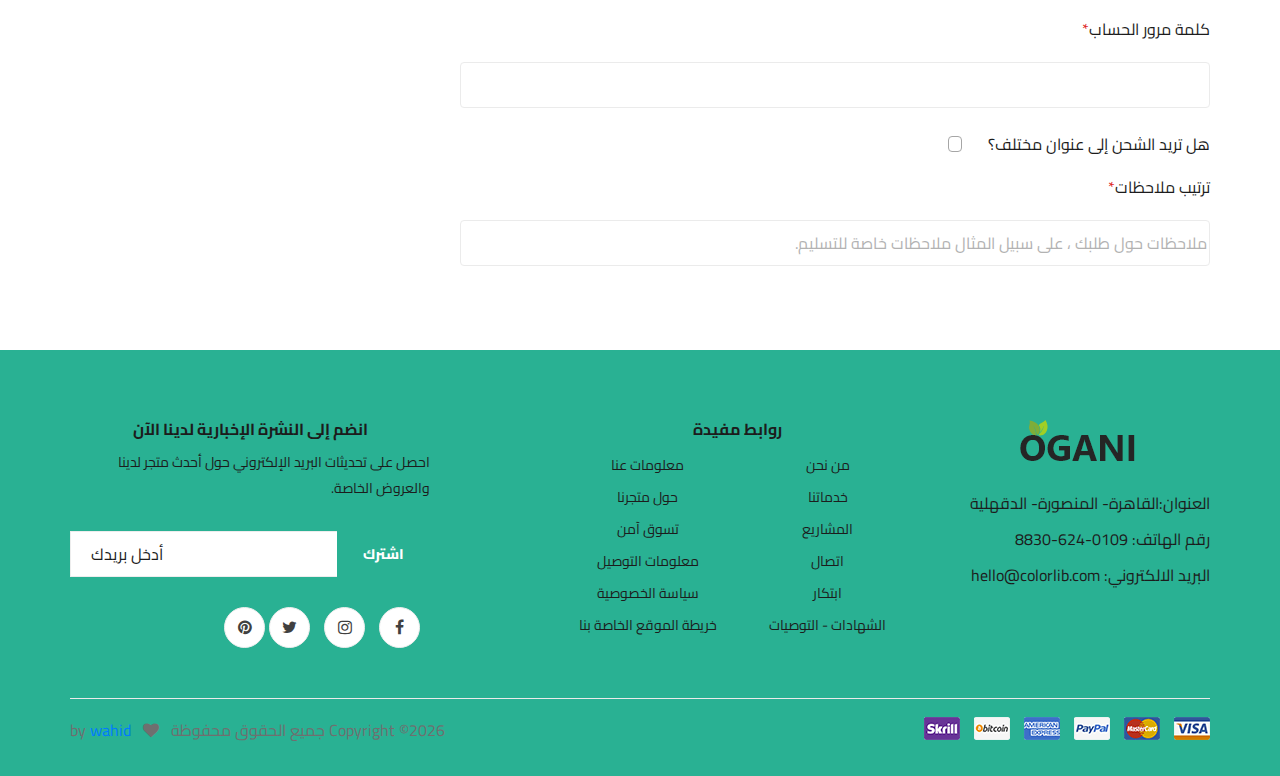
<file: checkout.html>
<!DOCTYPE html>
<html lang="ar" dir="rtl">

<head>
    <meta charset="UTF-8">
    <meta name="description" content="Ogani Template">
    <meta name="keywords" content="Ogani, unica, creative, html">
    <meta name="viewport" content="width=device-width, initial-scale=1.0">
    <meta http-equiv="X-UA-Compatible" content="ie=edge">
    <title>Ogani </title>

    <!-- Google Font -->
    <link href="https://fonts.googleapis.com/css2?family=Cairo:wght@200;300;400;600;900&display=swap" rel="stylesheet">

    <!-- Css Styles -->
    <link rel="stylesheet" href="css/bootstrap.min.css" type="text/css">
    <link rel="stylesheet" href="css/font-awesome.min.css" type="text/css">
    <link rel="stylesheet" href="css/elegant-icons.css" type="text/css">
    <link rel="stylesheet" href="css/nice-select.css" type="text/css">
    <link rel="stylesheet" href="css/jquery-ui.min.css" type="text/css">
    <link rel="stylesheet" href="css/owl.carousel.min.css" type="text/css">
    <link rel="stylesheet" href="css/slicknav.min.css" type="text/css">
    <link rel="stylesheet" href="css/style.css" type="text/css">
</head>

<body>
    <!-- Page Preloder -->


    <!-- Humberger Begin -->
    <div class="humberger__menu__overlay"></div>
    <div class="humberger__menu__wrapper">
        <div class="humberger__menu__logo">
            <a href="#"><img src="img/logo.png" alt=""></a>
        </div>
        <div class="humberger__menu__cart">
            <ul>
                <li><a href="#"><i class="fa fa-heart"></i> <span>1</span></a></li>
                <li><a href="#"><i class="fa fa-shopping-bag"></i> <span>3</span></a></li>
            </ul>
            <div class="header__cart__price">العنصر: <span>E£150.00</span></div>
        </div>
        <div class="humberger__menu__widget">
            <div class="header__top__right__language">
                <img src="img/language.png" alt="">
                <div>إنجليزي</div>
                <span class="arrow_carrot-down"></span>
                <ul>
                    <li><a href="#">عربي</a></li>
                    <li><a href="#">إنجليزي</a></li>
                </ul>
            </div>
            <div class="header__top__right__auth">
                <a href="#"><i class="fa fa-user"></i> تسجيل الدخول</a>
            </div>
        </div>
        <nav class="humberger__menu__nav mobile-menu">
            <ul>
                <li class="active"><a href="./index.html">الرئيسية</a></li>
                <li><a href="./shop-grid.html">المتجر</a></li>
                <li><a href="#">الخدمات</a>
                    <ul class="header__menu__dropdown">
                      <li><a href="./shop-details.html">تفاصيل المتجر</a></li>
                        <li><a href="./shoping-cart.html">عربة التسوق</a></li>
                        <li><a href="./checkout.html">الدفع</a></li>
                        <li><a href="./blog-details.html">تفاصيل المدونة</a></li>
                    </ul>
                </li>
                <li><a href="./blog.html">مدونة</a></li>
                <li><a href="./contact.html" class="coco">اتصال</a></li>
            </ul>
        </nav>
        <div id="mobile-menu-wrap"></div>
        <div class="header__top__right__social">
            <a href="#"><i class="fa fa-facebook"></i></a>
            <a href="#"><i class="fa fa-twitter"></i></a>
            <a href="#"><i class="fa fa-linkedin"></i></a>
            <a href="#"><i class="fa fa-pinterest-p"></i></a>
        </div>
        <div class="humberger__menu__contact">
            <ul>
                <li><i class="fa fa-envelope"></i> hello@colorlib.com</li>
                <li>شحن مجاني لجميع طلبات E£99</li>
            </ul>
        </div>
    </div>
    <!-- Humberger End -->

    <!-- Header Section Begin -->
    <header class="header">
        <div class="header__top">
            <div class="container">
                <div class="row">
                    <div class="col-lg-6">
                        <div class="header__top__left">
                            <ul>
                             <li><i class="fa fa-envelope"></i> hello@colorlib.com</li>
                <li>شحن مجاني لجميع طلبات E£99</li>
                            </ul>
                        </div>
                    </div>
                    <div class="col-lg-6">
                        <div class="header__top__right">
                            <div class="header__top__right__social">
                                <a href="#"><i class="fa fa-facebook"></i></a>
                                <a href="#"><i class="fa fa-twitter"></i></a>
                                <a href="#"><i class="fa fa-linkedin"></i></a>
                                <a href="#"><i class="fa fa-pinterest-p"></i></a>
                            </div>
                            <div class="header__top__right__language">
                                <img src="img/language.png" alt="">
                                <div>إنجليزي</div>
                                <span class="arrow_carrot-down"></span>
                                <ul>
                                    <li><a href="#">عربي</a></li>
                                    <li><a href="#">إنجليزي</a></li>
                                </ul>
                            </div>
                            <div class="header__top__right__auth">
                                <a href="#"><i class="fa fa-user"></i> تسجيل الدخول</a>
                            </div>
                        </div>
                    </div>
                </div>
            </div>
        </div>
        <div class="container">
            <div class="row">
                <div class="col-lg-3">
                    <div class="header__logo">
                        <a href="./index.html"><img src="img/logo.png" alt=""></a>
                    </div>
                </div>
                <div class="col-lg-6">
                    <nav class="header__menu">
                        <ul>
                            <li><a href="./index.html">الرئيسية</a></li>
                            <li class="active"><a href="./shop-grid.html">المتجر</a></li>
                            <li><a href="#">الخدمات</a>
                                <ul class="header__menu__dropdown">
                                    <li><a href="./shop-details.html">تفاصيل المتجر</a></li>
                        <li><a href="./shoping-cart.html">عربة التسوق</a></li>
                        <li><a href="./checkout.html">الدفع</a></li>
                        <li><a href="./blog-details.html">تفاصيل المدونة</a></li>
                                </ul>
                            </li>
                            <li><a href="./blog.html">مدونة</a></li>
                <li><a href="./contact.html" class="coco">اتصال</a></li>
                        </ul>
                    </nav>
                </div>
                <div class="col-lg-3">
                    <div class="header__cart">
                        <ul>
                            <li><a href="#"><i class="fa fa-heart"></i> <span>1</span></a></li>
                            <li><a href="#"><i class="fa fa-shopping-bag"></i> <span>3</span></a></li>
                        </ul>
                        <div class="header__cart__price">العنصر: <span>E£150.00</span></div>
                    </div>
                </div>
            </div>
            <div class="humberger__open">
                <i class="fa fa-bars"></i>
            </div>
        </div>
    </header>
    <!-- Header Section End -->

    <!-- Hero Section Begin -->
    <section class="hero hero-normal">
        <div class="container">
            <div class="row">
                <div class="col-lg-3">
                    <div class="hero__categories">
                        <div class="hero__categories__all">
                            <i class="fa fa-bars"></i>
                               <span>جميع المنتجات</span>
                        </div >
                        <ul dir="rtl" >
                            <li><a href="#" dir="rtl">لحم طازج</a></li>
                            <li><a href="#">خضروات</a></li>
                            <li><a href="#">خضروات</a></li>
                            <li><a href="#">التوت الطازج</a></li>
                            <li><a href="#">أغذية المحيط</a></li>
                            <li><a href="#">زبدة و بيض</a></li>
                            <li><a href="#">الطعام السريع</a></li>
                            <li><a href="#">بصل طازج</a></li>
                            <li><a href="#">بابايايا ورقائق البطاطس</a></li>
                            <li><a href="#">دقيق الشوفان</a></li>
                            <li><a href="#">موز طازج</a></li>
                        </ul>
                    </div>
                </div>
                <div class="col-lg-9">
                    <div class="hero__search">
                        <div class="hero__search__form">
                            <form action="#">
                                <div class="hero__search__categories">
                                    جميع الفئات
                                    <span class="arrow_carrot-down"></span>
                                </div>
                                <input type="text" placeholder=" ماذا تحتاج؟" dir="ltr">
                                <button type="submit" class="site-btn">بحث</button>
                            </form>
                        </div>
                        <div class="hero__search__phone">
                            <div class="hero__search__phone__icon">
                                <i class="fa fa-phone"></i>
                            </div>
                            <div class="hero__search__phone__text">
                                <h5>0109-624-8830</h5>
                                <span>دعم 24/7 الوقت</span>
                            </div>
                        </div>
                    </div>
                </div>
            </div>
        </div>
    </section>
    <!-- Hero Section End -->

    <!-- Breadcrumb Section Begin -->
    <section class="breadcrumb-section set-bg" data-setbg="img/breadcrumb.jpg">
        <div class="container">
            <div class="row">
                <div class="col-lg-12 text-center">
                    <div class="breadcrumb__text">
                        <h2>الدفع</h2>
                        <div class="breadcrumb__option">
                            <a href="./index.html">الرئيسية</a>
                            <span>الدفع</span>
                        </div>
                    </div>
                </div>
            </div>
        </div>
    </section>
    <!-- Breadcrumb Section End -->

    <!-- Checkout Section Begin -->
    <section class="checkout spad">
        <div class="container">
            <div class="row">
                <div class="col-lg-12">
                    <h6><span class="icon_tag_alt"></span> هل لديك قسيمة؟<a href="#">انقر هنا</a>لإدخال الرمز الخاص بك
                    </h6>
                </div>
            </div>
            <div class="checkout__form">
                <h4>تفاصيل الفاتورة</h4>
                <form action="#">
                    <div class="row">
                        <div class="col-lg-8 col-md-6">
                            <div class="row">
                                <div class="col-lg-6">
                                    <div class="checkout__input">
                                        <p>الاسم الاول<span>*</span></p>
                                        <input type="text">
                                    </div>
                                </div>
                                <div class="col-lg-6">
                                    <div class="checkout__input">
                                        <p>اسم العائلة<span>*</span></p>
                                        <input type="text">
                                    </div>
                                </div>
                            </div>
                            <div class="checkout__input">
                                <p>دولة<span>*</span></p>
                                <input type="text">
                            </div>
                            <div class="checkout__input">
                                <p>عنوان<span>*</span></p>
                                <input type="text" placeholder="عنوان الشارع" class="checkout__input__add">
                                <input type="text" placeholder="شقة، جناح، وحدة الخ (اختياري)">
                            </div>
                            <div class="checkout__input">
                                <p>البلدة / المدينة<span>*</span></p>
                                <input type="text">
                            </div>
                            <div class="checkout__input">
                                <p>ولاية<span>*</span></p>
                                <input type="text">
                            </div>
                            <div class="checkout__input">
                                <p>الرمز البريدي / الرمز البريدي<span>*</span></p>
                                <input type="text">
                            </div>
                            <div class="row">
                                <div class="col-lg-6">
                                    <div class="checkout__input">
                                        <p>هاتف<span>*</span></p>
                                        <input type="text">
                                    </div>
                                </div>
                                <div class="col-lg-6">
                                    <div class="checkout__input">
                                        <p>بريد إلكتروني<span>*</span></p>
                                        <input type="text">
                                    </div>
                                </div>
                            </div>
                            <div class="checkout__input__checkbox">
                                <label for="acc">
                                    إنشاء حساب؟
                                    <input type="checkbox" id="acc">
                                    <span class="checkmark"></span>
                                </label>
                            </div>
                            <p>قم بإنشاء حساب عن طريق إدخال المعلومات أدناه. إذا كنت عميلاً عائدًا
                                من فضلك سجل الدخول من أعلى الصفحة</p>
                            <div class="checkout__input">
                                <p>كلمة مرور الحساب<span>*</span></p>
                                <input type="text">
                            </div>
                            <div class="checkout__input__checkbox">
                                <label for="diff-acc">
                                    هل تريد الشحن إلى عنوان مختلف؟
                                    <input type="checkbox" id="diff-acc">
                                    <span class="checkmark"></span>
                                </label>
                            </div>
                            <div class="checkout__input">
                                <p>ترتيب ملاحظات<span>*</span></p>
                                <input type="text"
                                    placeholder="ملاحظات حول طلبك ، على سبيل المثال ملاحظات خاصة للتسليم.">
                            </div>
                        </div>
                        <div class="col-lg-4 col-md-6">
                            <div class="checkout__order">
                                <h4>طلبك</h4>
                                <div class="checkout__order__products">منتجات <span>المجموع</span></div>
                                <ul>
                                    <li>حزمة الخضروات <span>E£75.99</span></li>
                                    <li>خضروات طازجة <span>E£151.99</span></li>
                                    <li> موز طازج <span>E£53.99</span></li>
                                </ul>
                                <div class="checkout__order__subtotal"> المجموع الفرعي <span>E£750.99</span></div>
                                <div class="checkout__order__total">المجموع <span>E£750.99</span></div>
                                <div class="checkout__input__checkbox">
                                    <label for="acc-or">
                                        إنشاء حساب؟
                                        <input type="checkbox" id="acc-or">
                                        <span class="checkmark"></span>
                                    </label>
                                </div>
                                <p>
                                    عملية الدفع بواسطة الشيك (التحقق من الدفع) هي طريقة شائعة لإجراء المعاملات المالية. إليك </p>
                                <div class="checkout__input__checkbox">
                                    <label for="payment">
                                        التحقق من الدفع
                                        <input type="checkbox" id="payment">
                                        <span class="checkmark"></span>
                                    </label>
                                </div>
                                <div class="checkout__input__checkbox">
                                    <label for="paypal">
                                        باي بال
                                        <input type="checkbox" id="paypal">
                                        <span class="checkmark"></span>
                                    </label>
                                </div>
                                <button type="submit" class="site-btn">مكان الامر</button>
                            </div>
                        </div>
                    </div>
                </form>
            </div>
        </div>
    </section>
    <!-- Checkout Section End -->

    <!-- Footer Section Begin -->
    <footer class="footer spad">
        <div class="container">
            <div class="row">
                <div class="col-lg-3 col-md-6 col-sm-6">
                    <div class="footer__about">
                        <div class="footer__about__logo">
                            <a href="./index.html"><img src="img/logo.png" alt=""></a>
                        </div>
                        <ul>
                            <li>العنوان:القاهرة- المنصورة- الدقهلية</li>
                            <li>رقم الهاتف: 0109-624-8830</li>
                            <li>البريد الالكتروني: hello@colorlib.com</li>
                        </ul>
                    </div>
                </div>
                <div class="col-lg-4 col-md-6 col-sm-6 offset-lg-1">
                    <div class="footer__widget">
                        <h6>روابط مفيدة</h6>
                        <ul>
                            <li><a href="#">معلومات عنا</a></li>
                            <li><a href="#">حول متجرنا</a></li>
                            <li><a href="#">تسوق آمن</a></li>
                            <li><a href="#">معلومات التوصيل</a></li>
                            <li><a href="#">سياسة الخصوصية</a></li>
                            <li><a href="#">خريطة الموقع الخاصة بنا</a></li>
                        </ul>
                        <ul>
                            <li><a href="#">من نحن</a></li>
                            <li><a href="#">خدماتنا</a></li>
                            <li><a href="#">المشاريع</a></li>
                            <li><a href="#">اتصال</a></li>
                            <li><a href="#">ابتكار</a></li>
                            <li><a href="#">الشهادات - التوصيات</a></li>
                        </ul>
                    </div>
                </div>
                <div class="col-lg-4 col-md-12">
                    <div class="footer__widget">
                        <h6>انضم إلى النشرة الإخبارية لدينا الآن</h6>
                        <p>احصل على تحديثات البريد الإلكتروني حول أحدث متجر لدينا والعروض الخاصة.</p>
                        <form action="#">
                            <input type="text" placeholder="أدخل بريدك">
                            <button type="submit" class="site-btn">اشترك</button>
                        </form>
                        <div class="footer__widget__social">
                            <a href="#"><i class="fa fa-facebook"></i></a>
                            <a href="#"><i class="fa fa-instagram"></i></a>
                            <a href="#"><i class="fa fa-twitter"></i></a>
                            <a href="#"><i class="fa fa-pinterest"></i></a>
                        </div>
                    </div>
                </div>
            </div>
            <div class="row">
                <div class="col-lg-12">
                    <div class="footer__copyright">
                        <div class="footer__copyright__text"><p><!-- Link back to Colorlib can't be removed. Template is licensed under CC BY 3.0. -->
  Copyright &copy;<script>document.write(new Date().getFullYear());</script> جميع الحقوق محفوظة   <i class="fa fa-heart" aria-hidden="true"></i> by <a href="" target="_blank">wahid</a>
  <!-- Link back to Colorlib can't be removed. Template is licensed under CC BY 3.0. --></p></div>
                        <div class="footer__copyright__payment"><img src="img/payment-item.png" alt=""></div>
                    </div>
                </div>
            </div>
        </div>
    </footer>
    <!-- Footer Section End -->

    <!-- Js Plugins -->
    <script src="js/jquery-3.3.1.min.js"></script>
    <script src="js/bootstrap.min.js"></script>
    <script src="js/jquery.nice-select.min.js"></script>
    <script src="js/jquery-ui.min.js"></script>
    <script src="js/jquery.slicknav.js"></script>
    <script src="js/mixitup.min.js"></script>
    <script src="js/owl.carousel.min.js"></script>
    <script src="js/main.js"></script>

 

</body>

</html>
</file>
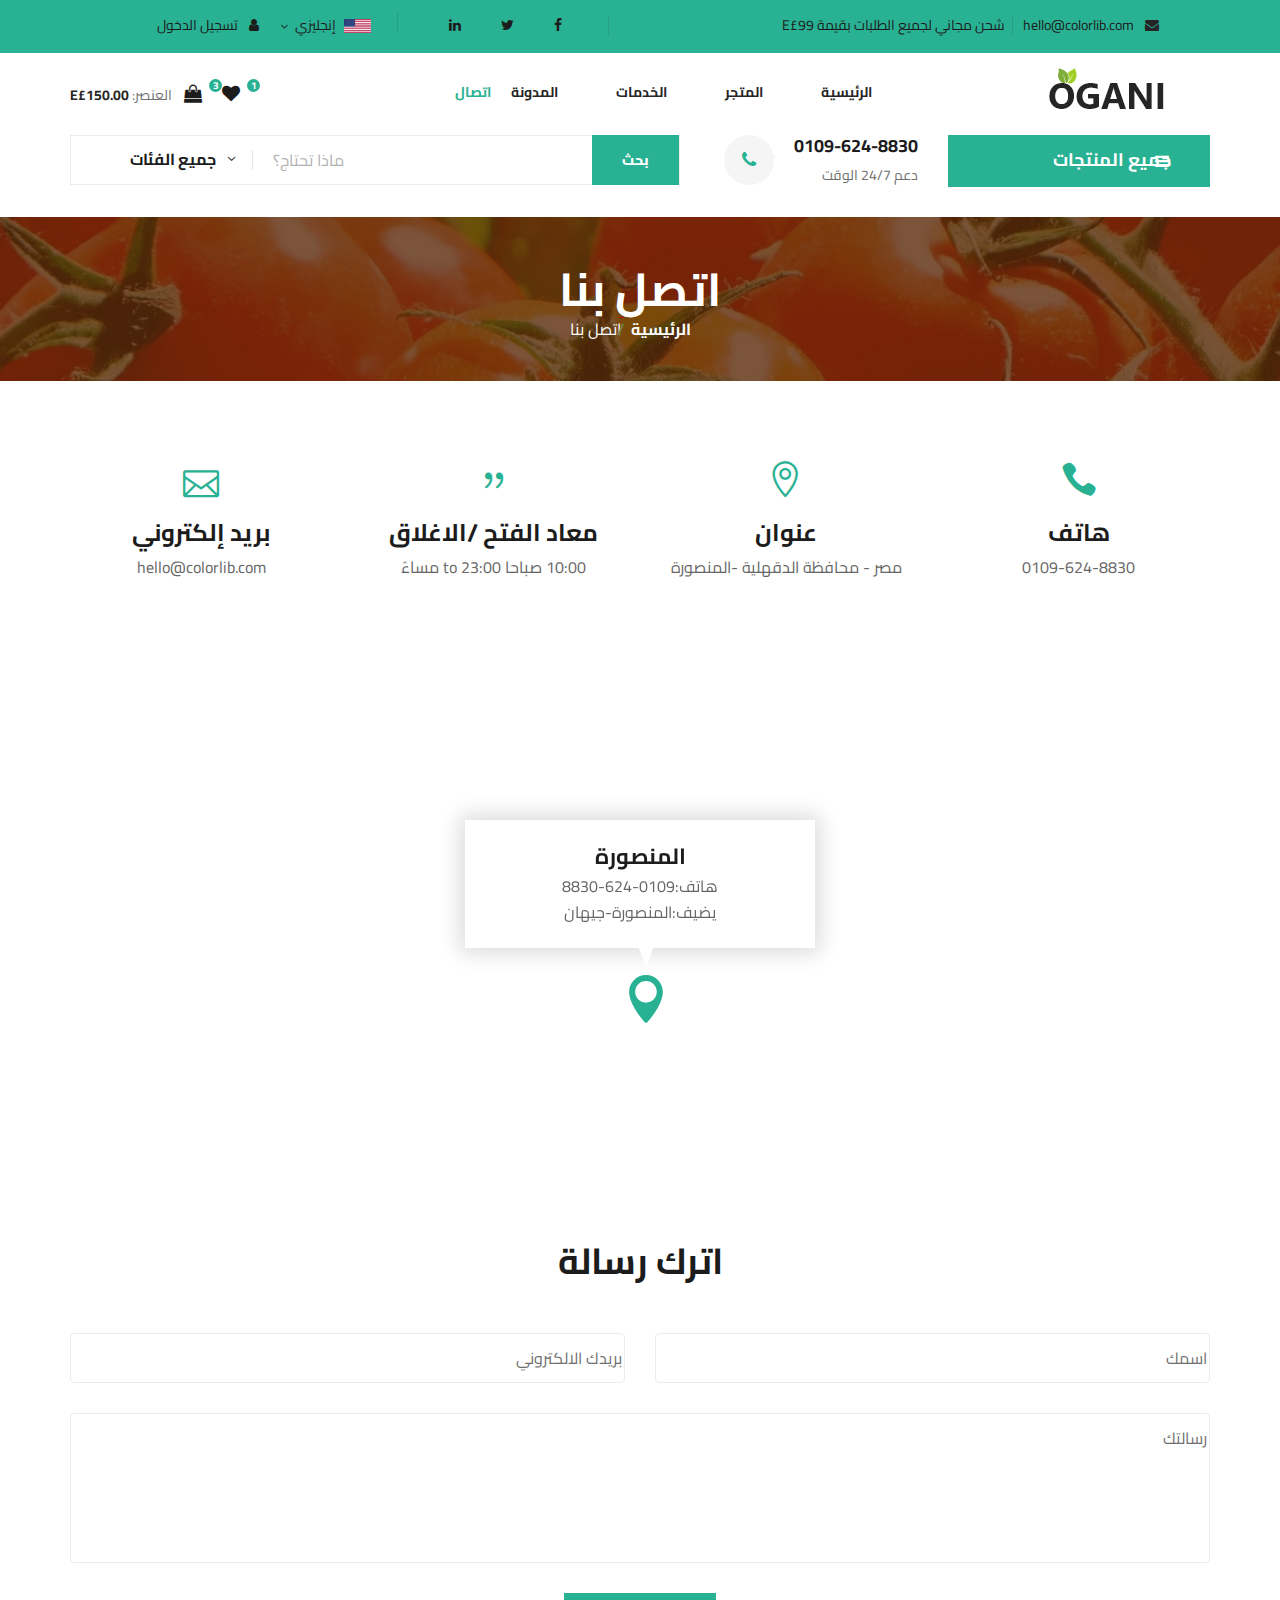
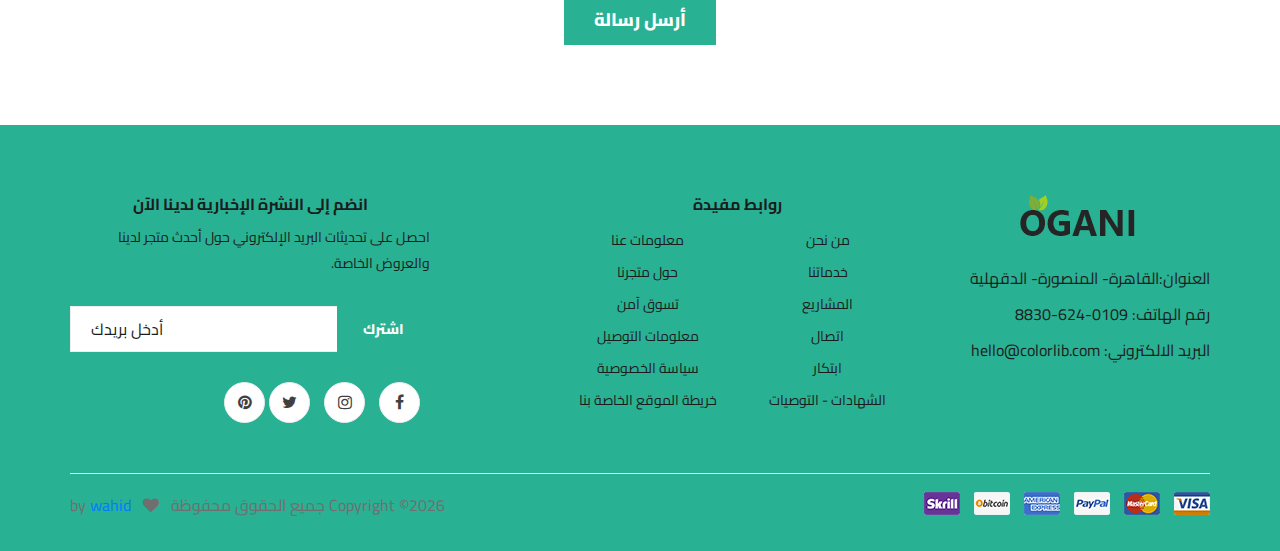
<file: contact.html>
<!DOCTYPE html>
<html lang="ar" dir="rtl">

<head>
    <meta charset="UTF-8">
    <meta name="description" content="Ogani Template">
    <meta name="keywords" content="Ogani, unica, creative, html">
    <meta name="viewport" content="width=device-width, initial-scale=1.0">
    <meta http-equiv="X-UA-Compatible" content="ie=edge">
    <title>Ogani </title>

    <!-- Google Font -->
    <link href="https://fonts.googleapis.com/css2?family=Cairo:wght@200;300;400;600;900&display=swap" rel="stylesheet">

    <!-- Css Styles -->
    <link rel="stylesheet" href="css/bootstrap.min.css" type="text/css">
    <link rel="stylesheet" href="css/font-awesome.min.css" type="text/css">
    <link rel="stylesheet" href="css/elegant-icons.css" type="text/css">
    <link rel="stylesheet" href="css/nice-select.css" type="text/css">
    <link rel="stylesheet" href="css/jquery-ui.min.css" type="text/css">
    <link rel="stylesheet" href="css/owl.carousel.min.css" type="text/css">
    <link rel="stylesheet" href="css/slicknav.min.css" type="text/css">
    <link rel="stylesheet" href="css/style.css" type="text/css">
</head>

<body>
    <!-- Page Preloder -->


    <!-- Humberger Begin -->
    <div class="humberger__menu__overlay"></div>
    <div class="humberger__menu__wrapper">
        <div class="humberger__menu__logo">
            <a href="#"><img src="img/logo.png" alt=""></a>
        </div>
        <div class="humberger__menu__cart">
            <ul>
                <li><a href="#"><i class="fa fa-heart"></i> <span>1</span></a></li>
                <li><a href="#"><i class="fa fa-shopping-bag"></i> <span>3</span></a></li>
            </ul>
            <div class="header__cart__price">العنصر: <span>$150.00</span></div>
        </div>
        <div class="humberger__menu__widget">
            <div class="header__top__right__language">
                <img src="img/language.png" alt="">
                <div>إنجليزي</div>
                <span class="arrow_carrot-down"></span>
                <ul>
                    <li><a href="#">عربي</a></li>
                    <li><a href="#">إنجليزي</a></li>
                </ul>
            </div>
            <div class="header__top__right__auth">
                <a href="#"><i class="fa fa-user"></i>  تسجيل الدخول</a>
            </div>
        </div>
        <nav class="humberger__menu__nav mobile-menu">
            <ul>
                <li class="active"><a href="./index.html">الرئيسية</a></li>
                <li><a href="./shop-grid.html">المتجر</a></li>
                <li><a href="#">الخدمات</a>
                    <ul class="header__menu__dropdown">
                        <li><a href="./shop-details.html">تفاصيل المتجر</a></li>
                        <li><a href="./shoping-cart.html">عربة التسوق</a></li>
                        <li><a href="./checkout.html">الدفع</a></li>
                        <li><a href="./blog-details.html">تفاصيل المدونة</a></li>
                    </ul>
                </li>
                <li><a href="./blog.html">مدونة</a></li>
                <li><a href="./contact.html" class="coco">اتصال</a></li>
            </ul>
        </nav>
        <div id="mobile-menu-wrap"></div>
        <div class="header__top__right__social">
            <a href="#"><i class="fa fa-facebook"></i></a>
            <a href="#"><i class="fa fa-twitter"></i></a>
            <a href="#"><i class="fa fa-linkedin"></i></a>
            <a href="#"><i class="fa fa-pinterest-p"></i></a>
        </div>
        <div class="humberger__menu__contact">
            <ul>
                <li><i class="fa fa-envelope"></i> hello@colorlib.com</li>
                <li>شحن مجاني لجميع الطلبات بقيمة E£99</li>
            </ul>
        </div>
    </div>
    <!-- Humberger End -->

    <!-- Header Section Begin -->
    <header class="header">
        <div class="header__top">
            <div class="container">
                <div class="row">
                    <div class="col-lg-6">
                        <div class="header__top__left">
                            <ul>
                                <li><i class="fa fa-envelope"></i> hello@colorlib.com</li>
                                <li>شحن مجاني لجميع الطلبات بقيمة E£99</li>
                            </ul>
                        </div>
                    </div>
                    <div class="col-lg-6">
                        <div class="header__top__right">
                            <div class="header__top__right__social">
                                <a href="#"><i class="fa fa-facebook"></i></a>
                                <a href="#"><i class="fa fa-twitter"></i></a>
                                <a href="#"><i class="fa fa-linkedin"></i></a>
                                <a href="#"><i class="fa fa-pinterest-p"></i></a>
                            </div>
                            <div class="header__top__right__language">
                                <img src="img/language.png" alt="">
                                <div>إنجليزي</div>
                                <span class="arrow_carrot-down"></span>
                                <ul>
                                    <li><a href="#">عربي</a></li>
                                    <li><a href="#">إنجليزي</a></li>
                                </ul>
                            </div>
                            <div class="header__top__right__auth">
                                <a href="#"><i class="fa fa-user"></i> تسجيل الدخول</a>
                            </div>
                        </div>
                    </div>
                </div>
            </div>
        </div>
        <div class="container">
            <div class="row">
                <div class="col-lg-3">
                    <div class="header__logo">
                        <a href="./index.html"><img src="img/logo.png" alt=""></a>
                    </div>
                </div>
                <div class="col-lg-6">
                    <nav class="header__menu">
                        <ul>
                            <li><a href="./index.html">الرئيسية</a></li>
                            <li><a href="./shop-grid.html">المتجر</a></li>
                            <li><a href="#">الخدمات</a>
                                <ul class="header__menu__dropdown">
                                    <li><a href="./shop-details.html">تفاصيل المتجر</a></li>
                                    <li><a href="./shoping-cart.html">عربة التسوق</a></li>
                                    <li><a href="./checkout.html">الدفع</a></li>
                                    <li><a href="./blog-details.html">تفاصيل المدونة</a></li>
                                </ul>
                            </li>
                            <li><a href="./blog.html">المدونة</a></li>
                            <li class="active"><a href="./contact.html">اتصال</a></li>
                        </ul>
                    </nav>
                </div>
                <div class="col-lg-3">
                    <div class="header__cart">
                        <ul>
                            <li><a href="#"><i class="fa fa-heart"></i> <span>1</span></a></li>
                            <li><a href="#"><i class="fa fa-shopping-bag"></i> <span>3</span></a></li>
                        </ul>
                        <div class="header__cart__price">العنصر: <span>E£150.00</span></div>
                    </div>
                </div>
            </div>
            <div class="humberger__open">
                <i class="fa fa-bars"></i>
            </div>
        </div>
    </header>
    <!-- Header Section End -->

    <!-- Hero Section Begin -->
    <section class="hero hero-normal">
        <div class="container">
            <div class="row">
                <div class="col-lg-3">
                    <div class="hero__categories">
                        <div class="hero__categories__all">
                            <i class="fa fa-bars"></i>
                            <span>جميع المنتجات</span>
                        </div>
                        <ul>
                            <li><a href="#" dir="rtl">لحم طازج</a></li>
                            <li><a href="#">خضروات</a></li>
                            <li><a href="#">خضروات</a></li>
                            <li><a href="#">التوت الطازج</a></li>
                            <li><a href="#">أغذية المحيط</a></li>
                            <li><a href="#">زبدة و بيض</a></li>
                            <li><a href="#">الطعام السريع</a></li>
                            <li><a href="#">بصل طازج</a></li>
                            <li><a href="#">بابايايا ورقائق البطاطس</a></li>
                            <li><a href="#">دقيق الشوفان</a></li>
                            <li><a href="#">موز طازج</a></li>
                        </ul>
                    </div>
                </div>
                <div class="col-lg-9">
                    <div class="hero__search">
                        <div class="hero__search__form">
                            <form action="#">
                                <div class="hero__search__categories">
                                    جميع الفئات
                                    <span class="arrow_carrot-down"></span>
                                </div>
                                <input type="text" placeholder="ماذا تحتاج؟" dir="ltr">
                                <button type="submit" class="site-btn">بحث</button>
                            </form>
                        </div>
                        <div class="hero__search__phone">
                            <div class="hero__search__phone__icon">
                                <i class="fa fa-phone"></i>
                            </div>
                            <div class="hero__search__phone__text">
                                <h5>0109-624-8830</h5>
                                <span>دعم 24/7 الوقت</span>
                            </div>
                        </div>
                    </div>
                </div>
            </div>
        </div>
    </section>
    <!-- Hero Section End -->

    <!-- Breadcrumb Section Begin -->
    <section class="breadcrumb-section set-bg" data-setbg="img/breadcrumb.jpg">
        <div class="container">
            <div class="row">
                <div class="col-lg-12 text-center">
                    <div class="breadcrumb__text">
                        <h2>اتصل بنا</h2>
                        <div class="breadcrumb__option">
                            <a href="./index.html">الرئيسية</a>
                            <span>اتصل بنا</span>
                        </div>
                    </div>
                </div>
            </div>
        </div>
    </section>
    <!-- Breadcrumb Section End -->

    <!-- Contact Section Begin -->
    <section class="contact spad">
        <div class="container">
            <div class="row">
                <div class="col-lg-3 col-md-3 col-sm-6 text-center">
                    <div class="contact__widget">
                        <span class="icon_phone"></span>
                        <h4>هاتف</h4>
                        <p>0109-624-8830</p>
                    </div>
                </div>
                <div class="col-lg-3 col-md-3 col-sm-6 text-center">
                    <div class="contact__widget">
                        <span class="icon_pin_alt"></span>
                        <h4>عنوان</h4>
                        <p>مصر - محافظة الدقهلية -المنصورة</p>
                    </div>
                </div>
                <div class="col-lg-3 col-md-3 col-sm-6 text-center">
                    <div class="contact__widget">
                        <span class="icon_clock_alt"></span>
                        <h4>معاد الفتح /الاغلاق</h4>
                        <p>10:00 صباحا to 23:00 مساءً</p>
                    </div>
                </div>
                <div class="col-lg-3 col-md-3 col-sm-6 text-center">
                    <div class="contact__widget">
                        <span class="icon_mail_alt"></span>
                        <h4>بريد إلكتروني</h4>
                        <p>hello@colorlib.com</p>
                    </div>
                </div>
            </div>
        </div>
    </section>
    <!-- Contact Section End -->

    <!-- Map Begin -->
    <div class="map">
        <iframe
            src="https://www.google.com/maps/embed?pb=!1m18!1m12!1m3!1d49116.39176087041!2d-86.41867791216099!3d39.69977417971648!2m3!1f0!2f0!3f0!3m2!1i1024!2i768!4f13.1!3m3!1m2!1s0x886ca48c841038a1%3A0x70cfba96bf847f0!2sPlainfield%2C%20IN%2C%20USA!5e0!3m2!1sen!2sbd!4v1586106673811!5m2!1sen!2sbd"
            height="500" style="border:0;" allowfullscreen="" aria-hidden="false" tabindex="0"></iframe>
        <div class="map-inside">
            <i class="icon_pin"></i>
            <div class="inside-widget">
                <h4>المنصورة</h4>
                <ul>
                    <li>هاتف:0109-624-8830</li>
                    <li>يضيف:المنصورة-جيهان</li>
                </ul>
            </div>
        </div>
    </div>
    <!-- Map End -->

    <!-- Contact Form Begin -->
    <div class="contact-form spad">
        <div class="container">
            <div class="row">
                <div class="col-lg-12">
                    <div class="contact__form__title">
                        <h2>اترك رسالة</h2>
                    </div>
                </div>
            </div>
            <form action="#">
                <div class="row">
                    <div class="col-lg-6 col-md-6">
                        <input type="text" placeholder="اسمك">
                    </div>
                    <div class="col-lg-6 col-md-6">
                        <input type="text" placeholder="بريدك الالكتروني">
                    </div>
                    <div class="col-lg-12 text-center">
                        <textarea placeholder="رسالتك"></textarea>
                        <button type="submit" class="site-btn">أرسل رسالة</button>
                    </div>
                </div>
            </form>
        </div>
    </div>
    <!-- Contact Form End -->

    <!-- Footer Section Begin -->
    <footer class="footer spad">
        <div class="container">
            <div class="row">
                <div class="col-lg-3 col-md-6 col-sm-6">
                    <div class="footer__about">
                        <div class="footer__about__logo">
                            <a href="./index.html"><img src="img/logo.png" alt=""></a>
                        </div>
                        <ul>
                            <li>العنوان:القاهرة- المنصورة- الدقهلية</li>
                            <li>رقم الهاتف: 0109-624-8830</li>
                            <li>البريد الالكتروني: hello@colorlib.com</li>
                        </ul>
                    </div>
                </div>
                <div class="col-lg-4 col-md-6 col-sm-6 offset-lg-1">
                    <div class="footer__widget">
                        <h6>روابط مفيدة</h6>
                        <ul>
                            <li><a href="#">معلومات عنا</a></li>
                            <li><a href="#">حول متجرنا</a></li>
                            <li><a href="#">تسوق آمن</a></li>
                            <li><a href="#">معلومات التوصيل</a></li>
                            <li><a href="#">سياسة الخصوصية</a></li>
                            <li><a href="#">خريطة الموقع الخاصة بنا</a></li>
                        </ul>
                        <ul>
                            <li><a href="#">من نحن</a></li>
                            <li><a href="#">خدماتنا</a></li>
                            <li><a href="#">المشاريع</a></li>
                            <li><a href="#">اتصال</a></li>
                            <li><a href="#">ابتكار</a></li>
                            <li><a href="#">الشهادات - التوصيات</a></li>
                        </ul>
                    </div>
                </div>
                <div class="col-lg-4 col-md-12">
                    <div class="footer__widget">
                        <h6>انضم إلى النشرة الإخبارية لدينا الآن</h6>
                        <p>احصل على تحديثات البريد الإلكتروني حول أحدث متجر لدينا والعروض الخاصة.</p>
                        <form action="#">
                            <input type="text" placeholder="أدخل بريدك">
                            <button type="submit" class="site-btn">اشترك</button>
                        </form>
                        <div class="footer__widget__social">
                            <a href="#"><i class="fa fa-facebook"></i></a>
                            <a href="#"><i class="fa fa-instagram"></i></a>
                            <a href="#"><i class="fa fa-twitter"></i></a>
                            <a href="#"><i class="fa fa-pinterest"></i></a>
                        </div>
                    </div>
                </div>
            </div>
            <div class="row">
                <div class="col-lg-12">
                    <div class="footer__copyright">
                        <div class="footer__copyright__text"><p><!-- Link back to Colorlib can't be removed. Template is licensed under CC BY 3.0. -->
  Copyright &copy;<script>document.write(new Date().getFullYear());</script> جميع الحقوق محفوظة   <i class="fa fa-heart" aria-hidden="true"></i> by <a href="" target="_blank">wahid</a>
  <!-- Link back to Colorlib can't be removed. Template is licensed under CC BY 3.0. --></p></div>
                        <div class="footer__copyright__payment"><img src="img/payment-item.png" alt=""></div>
                    </div>
                </div>
            </div>
        </div>
    </footer>
    <!-- Footer Section End -->

    <!-- Js Plugins -->
    <script src="js/jquery-3.3.1.min.js"></script>
    <script src="js/bootstrap.min.js"></script>
    <script src="js/jquery.nice-select.min.js"></script>
    <script src="js/jquery-ui.min.js"></script>
    <script src="js/jquery.slicknav.js"></script>
    <script src="js/mixitup.min.js"></script>
    <script src="js/owl.carousel.min.js"></script>
    <script src="js/main.js"></script>



</body>

</html>
</file>
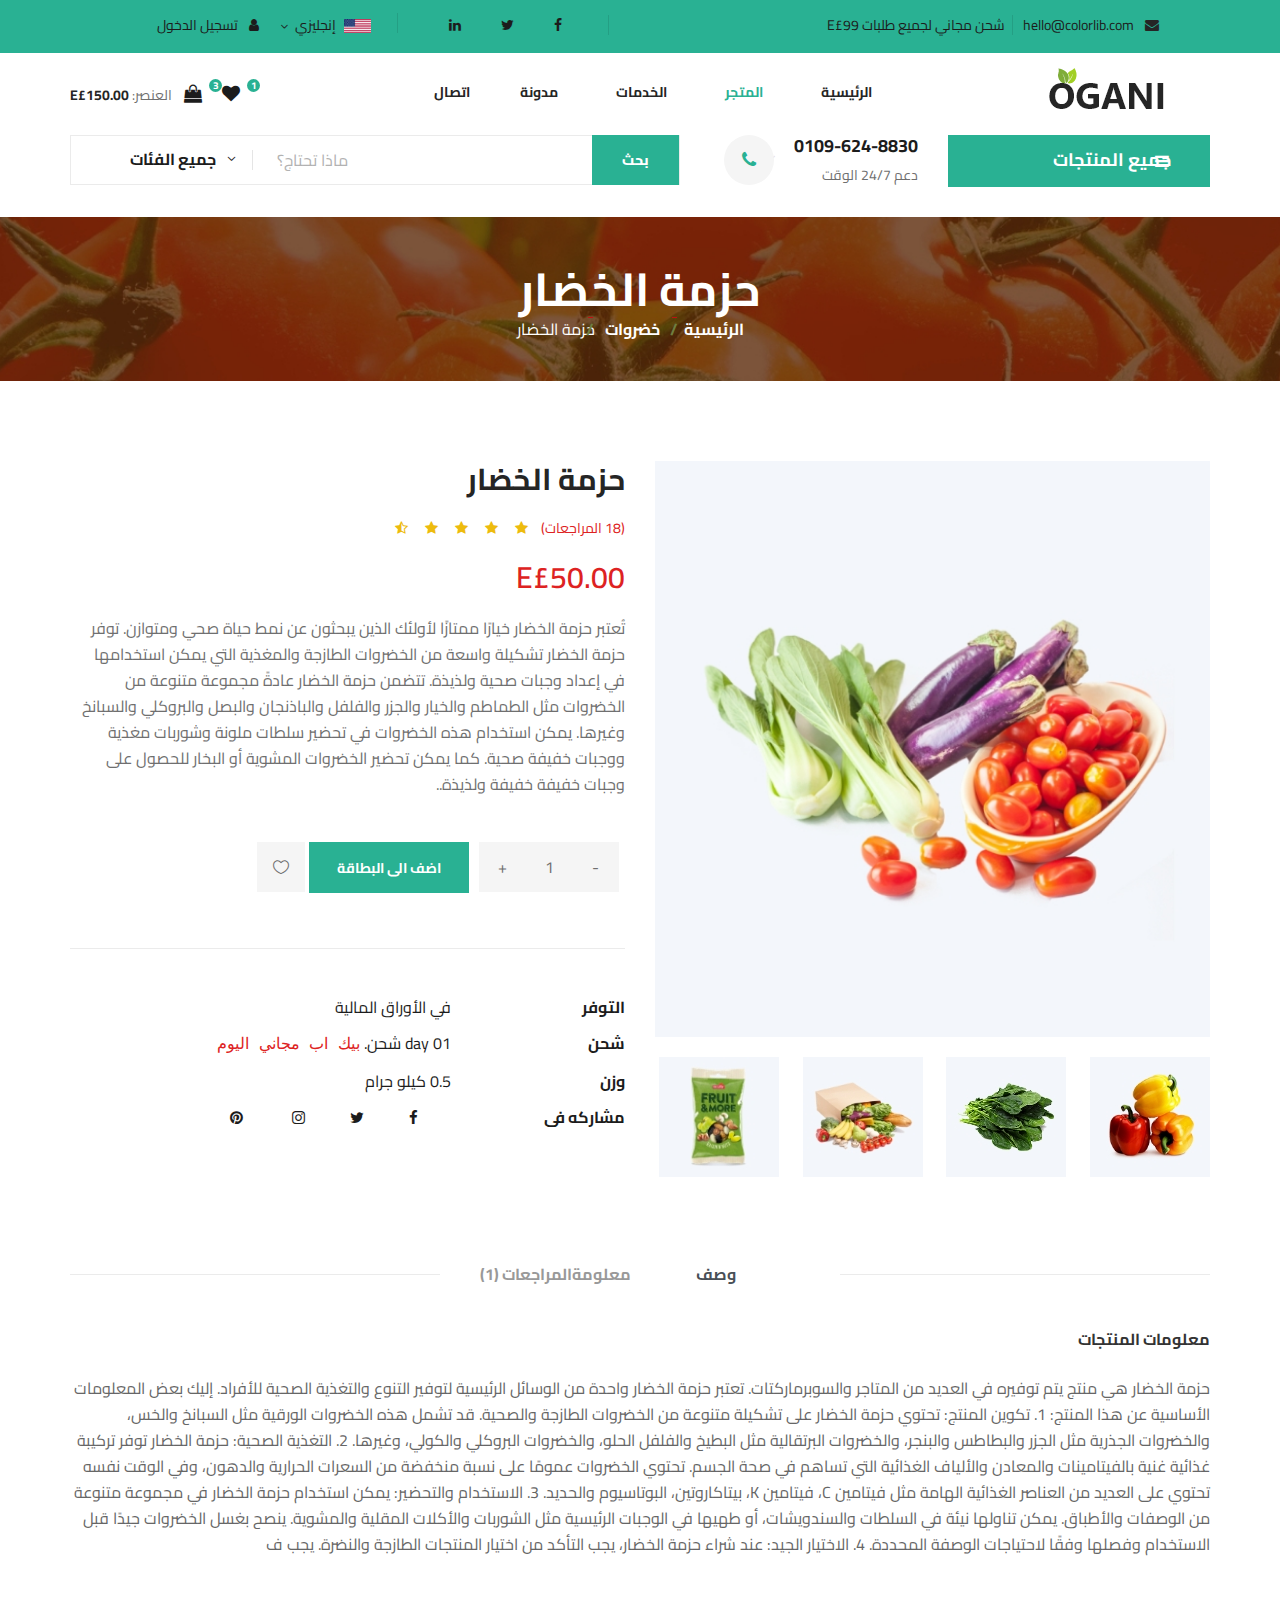
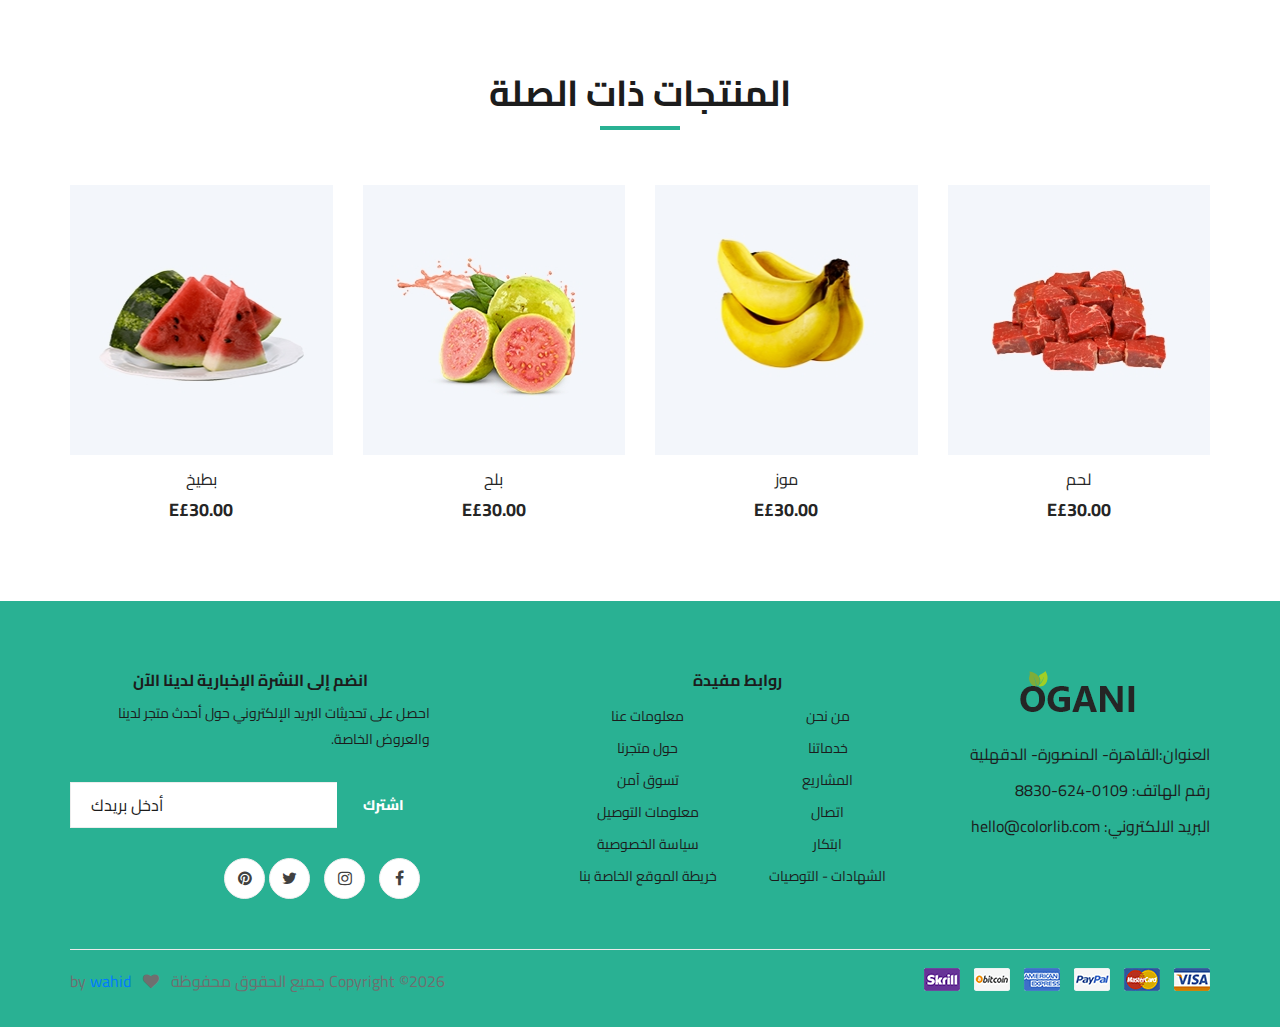
<file: shop-details.html>
<!DOCTYPE html>
<html lang="ar" dir="rtl">

<head>
    <meta charset="UTF-8">
    <meta name="description" content="Ogani Template">
    <meta name="keywords" content="Ogani, unica, creative, html">
    <meta name="viewport" content="width=device-width, initial-scale=1.0">
    <meta http-equiv="X-UA-Compatible" content="ie=edge">
    <title>Ogani </title>

    <!-- Google Font -->
    <link href="https://fonts.googleapis.com/css2?family=Cairo:wght@200;300;400;600;900&display=swap" rel="stylesheet">

    <!-- Css Styles -->
    <link rel="stylesheet" href="css/bootstrap.min.css" type="text/css">
    <link rel="stylesheet" href="css/font-awesome.min.css" type="text/css">
    <link rel="stylesheet" href="css/elegant-icons.css" type="text/css">
    <link rel="stylesheet" href="css/nice-select.css" type="text/css">
    <link rel="stylesheet" href="css/jquery-ui.min.css" type="text/css">
    <link rel="stylesheet" href="css/owl.carousel.min.css" type="text/css">
    <link rel="stylesheet" href="css/slicknav.min.css" type="text/css">
    <link rel="stylesheet" href="css/style.css" type="text/css">
</head>

<body>
    <!-- Page Preloder -->


    <!-- Humberger Begin -->
    <div class="humberger__menu__overlay"></div>
    <div class="humberger__menu__wrapper">
        <div class="humberger__menu__logo">
            <a href="#"><img src="img/logo.png" alt=""></a>
        </div>
        <div class="humberger__menu__cart">
            <ul>
                <li><a href="#"><i class="fa fa-heart"></i> <span>1</span></a></li>
                <li><a href="#"><i class="fa fa-shopping-bag"></i> <span>3</span></a></li>
            </ul>
            <div class="header__cart__price">العنصر: <span>E£150.00</span></div>
        </div>
        <div class="humberger__menu__widget">
            <div class="header__top__right__language">
                <img src="img/language.png" alt="">
                <div>إنجليزي</div>
                <span class="arrow_carrot-down"></span>
                <ul>
                    <li><a href="#">عربي</a></li>
                    <li><a href="#">إنجليزي</a></li>
                </ul>
            </div>
            <div class="header__top__right__auth">
                <a href="#"><i class="fa fa-user"></i> تسجيل الدخول</a>
            </div>
        </div>
        <nav class="humberger__menu__nav mobile-menu">
            <ul>
                <li class="active"><a href="./index.html">الرئيسية</a></li>
                <li><a href="./shop-grid.html">المتجر</a></li>
                <li><a href="#">الخدمات</a>
                    <ul class="header__menu__dropdown">
                      <li><a href="./shop-details.html">تفاصيل المتجر</a></li>
                        <li><a href="./shoping-cart.html">عربة التسوق</a></li>
                        <li><a href="./checkout.html">الدفع</a></li>
                        <li><a href="./blog-details.html">تفاصيل المدونة</a></li>
                    </ul>
                </li>
                <li><a href="./blog.html">مدونة</a></li>
                <li><a href="./contact.html" class="coco">اتصال</a></li>
            </ul>
        </nav>
        <div id="mobile-menu-wrap"></div>
        <div class="header__top__right__social">
            <a href="#"><i class="fa fa-facebook"></i></a>
            <a href="#"><i class="fa fa-twitter"></i></a>
            <a href="#"><i class="fa fa-linkedin"></i></a>
            <a href="#"><i class="fa fa-pinterest-p"></i></a>
        </div>
        <div class="humberger__menu__contact">
            <ul>
                <li><i class="fa fa-envelope"></i> hello@colorlib.com</li>
                <li>شحن مجاني لجميع طلبات E£99</li>
            </ul>
        </div>
    </div>
    <!-- Humberger End -->

    <!-- Header Section Begin -->
    <header class="header">
        <div class="header__top">
            <div class="container">
                <div class="row">
                    <div class="col-lg-6">
                        <div class="header__top__left">
                            <ul>
                             <li><i class="fa fa-envelope"></i> hello@colorlib.com</li>
                <li>شحن مجاني لجميع طلبات E£99</li>
                            </ul>
                        </div>
                    </div>
                    <div class="col-lg-6">
                        <div class="header__top__right">
                            <div class="header__top__right__social">
                                <a href="#"><i class="fa fa-facebook"></i></a>
                                <a href="#"><i class="fa fa-twitter"></i></a>
                                <a href="#"><i class="fa fa-linkedin"></i></a>
                                <a href="#"><i class="fa fa-pinterest-p"></i></a>
                            </div>
                            <div class="header__top__right__language">
                                <img src="img/language.png" alt="">
                                <div>إنجليزي</div>
                                <span class="arrow_carrot-down"></span>
                                <ul>
                                    <li><a href="#">عربي</a></li>
                                    <li><a href="#">إنجليزي</a></li>
                                </ul>
                            </div>
                            <div class="header__top__right__auth">
                                <a href="#"><i class="fa fa-user"></i> تسجيل الدخول</a>
                            </div>
                        </div>
                    </div>
                </div>
            </div>
        </div>
        <div class="container">
            <div class="row">
                <div class="col-lg-3">
                    <div class="header__logo">
                        <a href="./index.html"><img src="img/logo.png" alt=""></a>
                    </div>
                </div>
                <div class="col-lg-6">
                    <nav class="header__menu">
                        <ul>
                            <li><a href="./index.html">الرئيسية</a></li>
                            <li class="active"><a href="./shop-grid.html">المتجر</a></li>
                            <li><a href="#">الخدمات</a>
                                <ul class="header__menu__dropdown">
                                    <li><a href="./shop-details.html">تفاصيل المتجر</a></li>
                        <li><a href="./shoping-cart.html">عربة التسوق</a></li>
                        <li><a href="./checkout.html">الدفع</a></li>
                        <li><a href="./blog-details.html">تفاصيل المدونة</a></li>
                                </ul>
                            </li>
                            <li><a href="./blog.html">مدونة</a></li>
                <li><a href="./contact.html" class="coco">اتصال</a></li>
                        </ul>
                    </nav>
                </div>
                <div class="col-lg-3">
                    <div class="header__cart">
                        <ul>
                            <li><a href="#"><i class="fa fa-heart"></i> <span>1</span></a></li>
                            <li><a href="#"><i class="fa fa-shopping-bag"></i> <span>3</span></a></li>
                        </ul>
                        <div class="header__cart__price">العنصر: <span>E£150.00</span></div>
                    </div>
                </div>
            </div>
            <div class="humberger__open">
                <i class="fa fa-bars"></i>
            </div>
        </div>
    </header>
    <!-- Header Section End -->

    <!-- Hero Section Begin -->
    <section class="hero hero-normal">
        <div class="container">
            <div class="row">
                <div class="col-lg-3">
                    <div class="hero__categories">
                        <div class="hero__categories__all">
                            <i class="fa fa-bars"></i>
                               <span>جميع المنتجات</span>
                        </div >
                        <ul dir="rtl" >
                            <li><a href="#" dir="rtl">لحم طازج</a></li>
                            <li><a href="#">خضروات</a></li>
                            <li><a href="#">خضروات</a></li>
                            <li><a href="#">التوت الطازج</a></li>
                            <li><a href="#">أغذية المحيط</a></li>
                            <li><a href="#">زبدة و بيض</a></li>
                            <li><a href="#">الطعام السريع</a></li>
                            <li><a href="#">بصل طازج</a></li>
                            <li><a href="#">بابايايا ورقائق البطاطس</a></li>
                            <li><a href="#">دقيق الشوفان</a></li>
                            <li><a href="#">موز طازج</a></li>
                        </ul>
                    </div>
                </div>
                <div class="col-lg-9">
                    <div class="hero__search">
                        <div class="hero__search__form">
                            <form action="#">
                                <div class="hero__search__categories">
                                    جميع الفئات
                                    <span class="arrow_carrot-down"></span>
                                </div>
                                <input type="text" placeholder=" ماذا تحتاج؟" dir="ltr">
                                <button type="submit" class="site-btn">بحث</button>
                            </form>
                        </div>
                        <div class="hero__search__phone">
                            <div class="hero__search__phone__icon">
                                <i class="fa fa-phone"></i>
                            </div>
                            <div class="hero__search__phone__text">
                                <h5>0109-624-8830</h5>
                                <span>دعم 24/7 الوقت</span>
                            </div>
                        </div>
                    </div>
                </div>
            </div>
        </div>
    </section>
    <!-- Hero Section End -->

    <!-- Breadcrumb Section Begin -->
    <section class="breadcrumb-section set-bg" data-setbg="img/breadcrumb.jpg">
        <div class="container">
            <div class="row">
                <div class="col-lg-12 text-center">
                    <div class="breadcrumb__text">
                        <h2>حزمة الخضار</h2>
                        <div class="breadcrumb__option">
                            <a href="./index.html">الرئيسية</a>
                            <a href="./index.html">خضروات</a>
                            <span>حزمة الخضار</span>
                        </div>
                    </div>
                </div>
            </div>
        </div>
    </section>
    <!-- Breadcrumb Section End -->

    <!-- Product Details Section Begin -->
    <section class="product-details spad">
        <div class="container">
            <div class="row">
                <div class="col-lg-6 col-md-6">
                    <div class="product__details__pic">
                        <div class="product__details__pic__item">
                            <img class="product__details__pic__item--large"
                                src="img/product/details/product-details-1.jpg" alt="">
                        </div>
                        <div class="product__details__pic__slider owl-carousel">
                            <img data-imgbigurl="img/product/details/product-details-2.jpg"
                                src="img/product/details/thumb-1.jpg" alt="">
                            <img data-imgbigurl="img/product/details/product-details-3.jpg"
                                src="img/product/details/thumb-2.jpg" alt="">
                            <img data-imgbigurl="img/product/details/product-details-5.jpg"
                                src="img/product/details/thumb-3.jpg" alt="">
                            <img data-imgbigurl="img/product/details/product-details-4.jpg"
                                src="img/product/details/thumb-4.jpg" alt="">
                        </div>
                    </div>
                </div>
                <div class="col-lg-6 col-md-6">
                    <div class="product__details__text">
                        <h3>حزمة الخضار</h3>
                        <div class="product__details__rating">
                            <span>(18 المراجعات)</span>
                            <i class="fa fa-star"></i>
                            <i class="fa fa-star"></i>
                            <i class="fa fa-star"></i>
                            <i class="fa fa-star"></i>
                            <i class="fa fa-star-half-o"></i>
                            
                        </div>
                        <div class="product__details__price">E£50.00</div>
                        <p>تُعتبر حزمة الخضار خيارًا ممتازًا لأولئك الذين يبحثون عن نمط حياة صحي ومتوازن. توفر حزمة الخضار تشكيلة واسعة من الخضروات الطازجة والمغذية التي يمكن استخدامها في إعداد وجبات صحية ولذيذة.

                            تتضمن حزمة الخضار عادةً مجموعة متنوعة من الخضروات مثل الطماطم والخيار والجزر والفلفل والباذنجان والبصل والبروكلي والسبانخ وغيرها. يمكن استخدام هذه الخضروات في تحضير سلطات ملونة وشوربات مغذية ووجبات خفيفة صحية. كما يمكن تحضير الخضروات المشوية أو البخار للحصول على وجبات خفيفة خفيفة ولذيذة..</p>
                        <div class="product__details__quantity">
                            <div class="quantity">
                                <div class="pro-qty">
                                    <input type="text" value="1">
                                </div>
                            </div>
                        </div>
                        <a href="#" class="primary-btn">اضف الى البطاقة</a>
                        <a href="#" class="heart-icon"><span class="icon_heart_alt"></span></a>
                        <ul>
                            <li><b>التوفر</b> <span>في الأوراق المالية</span></li>
                            <li><b>شحن</b> <span>01 day شحن. <samp>بيك اب مجاني اليوم</samp></span></li>
                            <li><b>وزن</b> <span>0.5 كيلو جرام</span></li>
                            <li><b>مشاركه فى</b>
                                <div class="share">
                                    <a href="#"><i class="fa fa-facebook"></i></a>
                                    <a href="#"><i class="fa fa-twitter"></i></a>
                                    <a href="#"><i class="fa fa-instagram"></i></a>
                                    <a href="#"><i class="fa fa-pinterest"></i></a>
                                </div>
                            </li>
                        </ul>
                    </div>
                </div>
                <div class="col-lg-12">
                    <div class="product__details__tab">
                        <ul class="nav nav-tabs" role="tablist">
                            <li class="nav-item">
                                <a class="nav-link active" data-toggle="tab" href="#tabs-1" role="tab"
                                    aria-selected="true">وصف</a>
                            </li>
                            <li class="nav-item">
                                <a class="nav-link" data-toggle="tab" href="#tabs-2" role="tab"
                                    aria-selected="false">معلومة</a>
                            </li>
                            <li class="nav-item">
                                <a class="nav-link" data-toggle="tab" href="#tabs-3" role="tab"
                                    aria-selected="false">المراجعات <span>(1)</span></a>
                            </li>
                        </ul>
                        <div class="tab-content">
                            <div class="tab-pane active" id="tabs-1" role="tabpanel">
                                <div class="product__details__tab__desc">
                                    <h6>معلومات المنتجات</h6>
                                    <p>حزمة الخضار هي منتج يتم توفيره في العديد من المتاجر والسوبرماركتات. تعتبر حزمة الخضار واحدة من الوسائل الرئيسية لتوفير التنوع والتغذية الصحية للأفراد. إليك بعض المعلومات الأساسية عن هذا المنتج:

                                        1. تكوين المنتج: تحتوي حزمة الخضار على تشكيلة متنوعة من الخضروات الطازجة والصحية. قد تشمل هذه الخضروات الورقية مثل السبانخ والخس، والخضروات الجذرية مثل الجزر والبطاطس والبنجر، والخضروات البرتقالية مثل البطيخ والفلفل الحلو، والخضروات البروكلي والكولي، وغيرها.
                                        
                                        2. التغذية الصحية: حزمة الخضار توفر تركيبة غذائية غنية بالفيتامينات والمعادن والألياف الغذائية التي تساهم في صحة الجسم. تحتوي الخضروات عمومًا على نسبة منخفضة من السعرات الحرارية والدهون، وفي الوقت نفسه تحتوي على العديد من العناصر الغذائية الهامة مثل فيتامين C، فيتامين K، بيتاكاروتين، البوتاسيوم والحديد.
                                        
                                        3. الاستخدام والتحضير: يمكن استخدام حزمة الخضار في مجموعة متنوعة من الوصفات والأطباق. يمكن تناولها نيئة في السلطات والسندويشات، أو طهيها في الوجبات الرئيسية مثل الشوربات والأكلات المقلية والمشوية. ينصح بغسل الخضروات جيدًا قبل الاستخدام وفصلها وفقًا لاحتياجات الوصفة المحددة.
                                        
                                        4. الاختيار الجيد: عند شراء حزمة الخضار، يجب التأكد من اختيار المنتجات الطازجة والنضرة. يجب ف</p>
                                </div>
                            </div>
                            <div class="tab-pane" id="tabs-2" role="tabpanel">
                                <div class="product__details__tab__desc">
                                    <h6>معلومات المنتجات</h6>
                                    <p>حزمة الخضار هي منتج يتم توفيره في العديد من المتاجر والسوبرماركتات. تعتبر حزمة الخضار واحدة من الوسائل الرئيسية لتوفير التنوع والتغذية الصحية للأفراد. إليك بعض المعلومات الأساسية عن هذا المنتج:

                                        1. تكوين المنتج: تحتوي حزمة الخضار على تشكيلة متنوعة من الخضروات الطازجة والصحية. قد تشمل هذه الخضروات الورقية مثل السبانخ والخس، والخضروات الجذرية مثل الجزر والبطاطس والبنجر، والخضروات البرتقالية مثل البطيخ والفلفل الحلو، والخضروات البروكلي والكولي، وغيرها.
                                        
                                        2. التغذية الصحية: حزمة الخضار توفر تركيبة غذائية غنية بالفيتامينات والمعادن والألياف الغذائية التي تساهم في صحة الجسم. تحتوي الخضروات عمومًا على نسبة منخفضة من السعرات الحرارية والدهون، وفي الوقت نفسه تحتوي على العديد من العناصر الغذائية الهامة مثل فيتامين C، فيتامين K، بيتاكاروتين، البوتاسيوم والحديد.
                                        
                                        3. الاستخدام والتحضير: يمكن استخدام حزمة الخضار في مجموعة متنوعة من الوصفات والأطباق. يمكن تناولها نيئة في السلطات والسندويشات، أو طهيها في الوجبات الرئيسية مثل الشوربات والأكلات المقلية والمشوية. ينصح بغسل الخضروات جيدًا قبل الاستخدام وفصلها وفقًا لاحتياجات الوصفة المحددة.</p>
                                    <p>4. الاختيار الجيد: عند شراء حزمة الخضار، يجب التأكد من اختيار المنتجات الطازجة والنضرة. يجب ف<</p>
                                </div>
                            </div>
                            <div class="tab-pane" id="tabs-3" role="tabpanel">
                                <div class="product__details__tab__desc">
                                    <h6>معلومات المنتجات</h6>
                                    <p>حزمة الخضار هي منتج يتم توفيره في العديد من المتاجر والسوبرماركتات. تعتبر حزمة الخضار واحدة من الوسائل الرئيسية لتوفير التنوع والتغذية الصحية للأفراد. إليك بعض المعلومات الأساسية عن هذا المنتج:

                                        1. تكوين المنتج: تحتوي حزمة الخضار على تشكيلة متنوعة من الخضروات الطازجة والصحية. قد تشمل هذه الخضروات الورقية مثل السبانخ والخس، والخضروات الجذرية مثل الجزر والبطاطس والبنجر، والخضروات البرتقالية مثل البطيخ والفلفل الحلو، والخضروات البروكلي والكولي، وغيرها.
                                        
                                        2. التغذية الصحية: حزمة الخضار توفر تركيبة غذائية غنية بالفيتامينات والمعادن والألياف الغذائية التي تساهم في صحة الجسم. تحتوي الخضروات عمومًا على نسبة منخفضة من السعرات الحرارية والدهون، وفي الوقت نفسه تحتوي على العديد من العناصر الغذائية الهامة مثل فيتامين C، فيتامين K، بيتاكاروتين، البوتاسيوم والحديد.
                                        
                                        3. الاستخدام والتحضير: يمكن استخدام حزمة الخضار في مجموعة متنوعة من الوصفات والأطباق. يمكن تناولها نيئة في السلطات والسندويشات، أو طهيها في الوجبات الرئيسية مثل الشوربات والأكلات المقلية والمشوية. ينصح بغسل الخضروات جيدًا قبل الاستخدام وفصلها وفقًا لاحتياجات الوصفة المحددة.
                                        
                                        4. الاختيار الجيد: عند شراء حزمة الخضار، يجب التأكد من اختيار المنتجات الطازجة والنضرة. يجب ف</p>
                                </div>
                            </div>
                        </div>
                    </div>
                </div>
            </div>
        </div>
    </section>
    <!-- Product Details Section End -->

    <!-- Related Product Section Begin -->
    <section class="related-product">
        <div class="container">
            <div class="row">
                <div class="col-lg-12">
                    <div class="section-title related__product__title">
                        <h2>المنتجات ذات الصلة</h2>
                    </div>
                </div>
            </div>
            <div class="row">
                <div class="col-lg-3 col-md-4 col-sm-6">
                    <div class="product__item">
                        <div class="product__item__pic set-bg" data-setbg="img/product/product-1.jpg">
                            <ul class="product__item__pic__hover">
                                <li><a href="#"><i class="fa fa-heart"></i></a></li>
                                <li><a href="#"><i class="fa fa-retweet"></i></a></li>
                                <li><a href="#"><i class="fa fa-shopping-cart"></i></a></li>
                            </ul>
                        </div>
                        <div class="product__item__text">
                            <h6><a href="#">لحم</a></h6>
                            <h5>E£30.00</h5>
                        </div>
                    </div>
                </div>
                <div class="col-lg-3 col-md-4 col-sm-6">
                    <div class="product__item">
                        <div class="product__item__pic set-bg" data-setbg="img/product/product-2.jpg">
                            <ul class="product__item__pic__hover">
                                <li><a href="#"><i class="fa fa-heart"></i></a></li>
                                <li><a href="#"><i class="fa fa-retweet"></i></a></li>
                                <li><a href="#"><i class="fa fa-shopping-cart"></i></a></li>
                            </ul>
                        </div>
                        <div class="product__item__text">
                            <h6><a href="#">موز</a></h6>
                            <h5>E£30.00</h5>
                        </div>
                    </div>
                </div>
                <div class="col-lg-3 col-md-4 col-sm-6">
                    <div class="product__item">
                        <div class="product__item__pic set-bg" data-setbg="img/product/product-3.jpg">
                            <ul class="product__item__pic__hover">
                                <li><a href="#"><i class="fa fa-heart"></i></a></li>
                                <li><a href="#"><i class="fa fa-retweet"></i></a></li>
                                <li><a href="#"><i class="fa fa-shopping-cart"></i></a></li>
                            </ul>
                        </div>
                        <div class="product__item__text">
                            <h6><a href="#">بلح</a></h6>
                            <h5>E£30.00</h5>
                        </div>
                    </div>
                </div>
                <div class="col-lg-3 col-md-4 col-sm-6">
                    <div class="product__item">
                        <div class="product__item__pic set-bg" data-setbg="img/product/product-7.jpg">
                            <ul class="product__item__pic__hover">
                                <li><a href="#"><i class="fa fa-heart"></i></a></li>
                                <li><a href="#"><i class="fa fa-retweet"></i></a></li>
                                <li><a href="#"><i class="fa fa-shopping-cart"></i></a></li>
                            </ul>
                        </div>
                        <div class="product__item__text">
                            <h6><a href="#">بطيخ</a></h6>
                            <h5>E£30.00</h5>
                        </div>
                    </div>
                </div>
            </div>
        </div>
    </section>
    <!-- Related Product Section End -->

    <!-- Footer Section Begin -->
    <footer class="footer spad">
        <div class="container">
            <div class="row">
                <div class="col-lg-3 col-md-6 col-sm-6">
                    <div class="footer__about">
                        <div class="footer__about__logo">
                            <a href="./index.html"><img src="img/logo.png" alt=""></a>
                        </div>
                        <ul>
                            <li>العنوان:القاهرة- المنصورة- الدقهلية</li>
                            <li>رقم الهاتف: 0109-624-8830</li>
                            <li>البريد الالكتروني: hello@colorlib.com</li>
                        </ul>
                    </div>
                </div>
                <div class="col-lg-4 col-md-6 col-sm-6 offset-lg-1">
                    <div class="footer__widget">
                        <h6>روابط مفيدة</h6>
                        <ul>
                            <li><a href="#">معلومات عنا</a></li>
                            <li><a href="#">حول متجرنا</a></li>
                            <li><a href="#">تسوق آمن</a></li>
                            <li><a href="#">معلومات التوصيل</a></li>
                            <li><a href="#">سياسة الخصوصية</a></li>
                            <li><a href="#">خريطة الموقع الخاصة بنا</a></li>
                        </ul>
                        <ul>
                            <li><a href="#">من نحن</a></li>
                            <li><a href="#">خدماتنا</a></li>
                            <li><a href="#">المشاريع</a></li>
                            <li><a href="#">اتصال</a></li>
                            <li><a href="#">ابتكار</a></li>
                            <li><a href="#">الشهادات - التوصيات</a></li>
                        </ul>
                    </div>
                </div>
                <div class="col-lg-4 col-md-12">
                    <div class="footer__widget">
                        <h6>انضم إلى النشرة الإخبارية لدينا الآن</h6>
                        <p>احصل على تحديثات البريد الإلكتروني حول أحدث متجر لدينا والعروض الخاصة.</p>
                        <form action="#">
                            <input type="text" placeholder="أدخل بريدك">
                            <button type="submit" class="site-btn">اشترك</button>
                        </form>
                        <div class="footer__widget__social">
                            <a href="#"><i class="fa fa-facebook"></i></a>
                            <a href="#"><i class="fa fa-instagram"></i></a>
                            <a href="#"><i class="fa fa-twitter"></i></a>
                            <a href="#"><i class="fa fa-pinterest"></i></a>
                        </div>
                    </div>
                </div>
            </div>
            <div class="row">
                <div class="col-lg-12">
                    <div class="footer__copyright">
                        <div class="footer__copyright__text"><p><!-- Link back to Colorlib can't be removed. Template is licensed under CC BY 3.0. -->
  Copyright &copy;<script>document.write(new Date().getFullYear());</script> جميع الحقوق محفوظة   <i class="fa fa-heart" aria-hidden="true"></i> by <a href="" target="_blank">wahid</a>
  <!-- Link back to Colorlib can't be removed. Template is licensed under CC BY 3.0. --></p></div>
                        <div class="footer__copyright__payment"><img src="img/payment-item.png" alt=""></div>
                    </div>
                </div>
            </div>
        </div>
    </footer>
    <!-- Footer Section End -->

    <!-- Js Plugins -->
    <script src="js/jquery-3.3.1.min.js"></script>
    <script src="js/bootstrap.min.js"></script>
    <script src="js/jquery.nice-select.min.js"></script>
    <script src="js/jquery-ui.min.js"></script>
    <script src="js/jquery.slicknav.js"></script>
    <script src="js/mixitup.min.js"></script>
    <script src="js/owl.carousel.min.js"></script>
    <script src="js/main.js"></script>


</body>

</html>
</file>
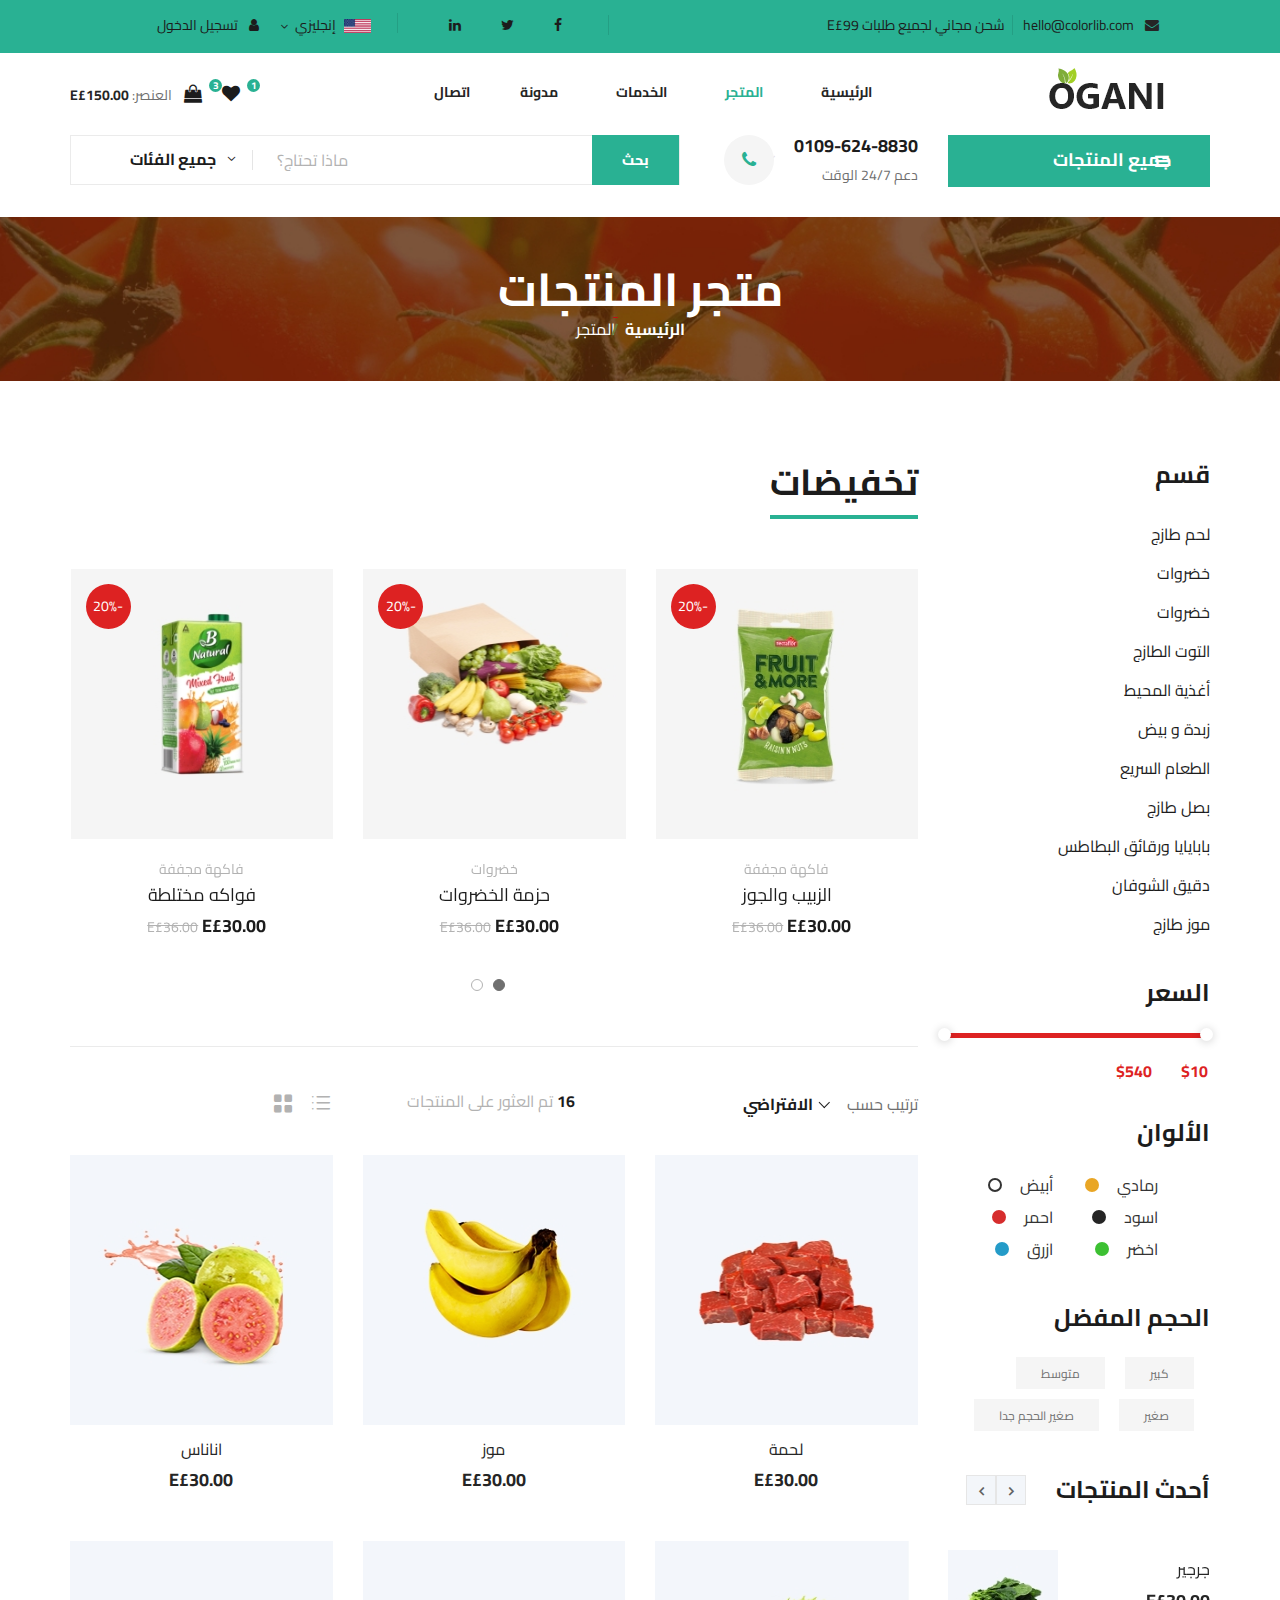
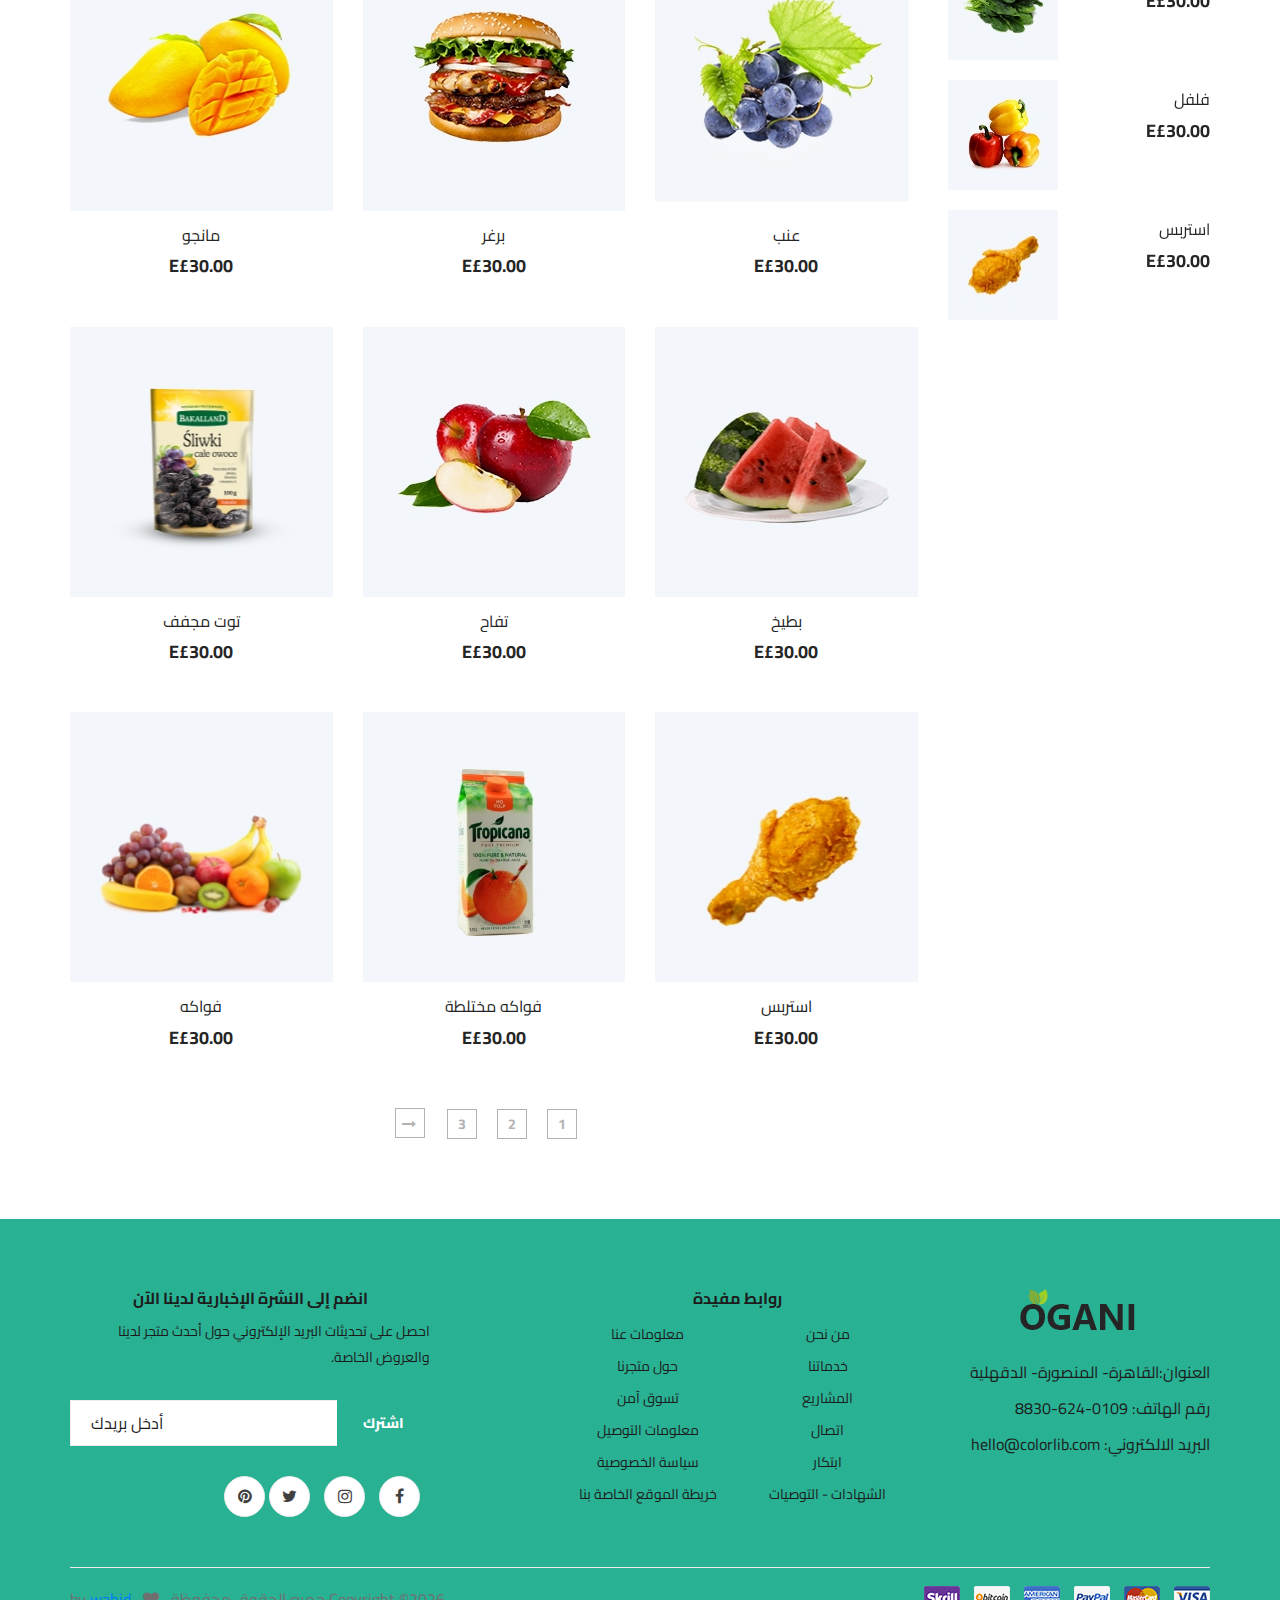
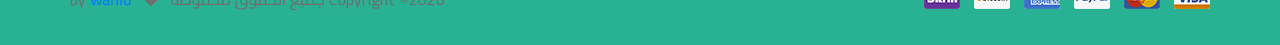
<file: shop-grid.html>
<!DOCTYPE html>
<html lang="ar" dir="rtl">

<head>
    <meta charset="UTF-8">
    <meta name="description" content="Ogani Template">
    <meta name="keywords" content="Ogani, unica, creative, html">
    <meta name="viewport" content="width=device-width, initial-scale=1.0">
    <meta http-equiv="X-UA-Compatible" content="ie=edge">
    <title>Ogani </title>

    <!-- Google Font -->
    <link href="https://fonts.googleapis.com/css2?family=Cairo:wght@200;300;400;600;900&display=swap" rel="stylesheet">

    <!-- Css Styles -->
    <link rel="stylesheet" href="css/bootstrap.min.css" type="text/css">
    <link rel="stylesheet" href="css/font-awesome.min.css" type="text/css">
    <link rel="stylesheet" href="css/elegant-icons.css" type="text/css">
    <link rel="stylesheet" href="css/nice-select.css" type="text/css">
    <link rel="stylesheet" href="css/jquery-ui.min.css" type="text/css">
    <link rel="stylesheet" href="css/owl.carousel.min.css" type="text/css">
    <link rel="stylesheet" href="css/slicknav.min.css" type="text/css">
    <link rel="stylesheet" href="css/style.css" type="text/css">
</head>

<body>
    <!-- Page Preloder -->


    <!-- Humberger Begin -->
    <div class="humberger__menu__overlay"></div>
    <div class="humberger__menu__wrapper">
        <div class="humberger__menu__logo">
            <a href="#"><img src="img/logo.png" alt=""></a>
        </div>
        <div class="humberger__menu__cart">
            <ul>
                <li><a href="#"><i class="fa fa-heart"></i> <span>1</span></a></li>
                <li><a href="#"><i class="fa fa-shopping-bag"></i> <span>3</span></a></li>
            </ul>
            <div class="header__cart__price">العنصر: <span>E£150.00</span></div>
        </div>
        <div class="humberger__menu__widget">
            <div class="header__top__right__language">
                <img src="img/language.png" alt="">
                <div>إنجليزي</div>
                <span class="arrow_carrot-down"></span>
                <ul>
                    <li><a href="#">عربي</a></li>
                    <li><a href="#">إنجليزي</a></li>
                </ul>
            </div>
            <div class="header__top__right__auth">
                <a href="#"><i class="fa fa-user"></i> تسجيل الدخول</a>
            </div>
        </div>
        <nav class="humberger__menu__nav mobile-menu">
            <ul>
                <li class="active"><a href="./index.html">الرئيسية</a></li>
                <li><a href="./shop-grid.html">المتجر</a></li>
                <li><a href="#">الخدمات</a>
                    <ul class="header__menu__dropdown">
                      <li><a href="./shop-details.html">تفاصيل المتجر</a></li>
                        <li><a href="./shoping-cart.html">عربة التسوق</a></li>
                        <li><a href="./checkout.html">الدفع</a></li>
                        <li><a href="./blog-details.html">تفاصيل المدونة</a></li>
                    </ul>
                </li>
                <li><a href="./blog.html">مدونة</a></li>
                <li><a href="./contact.html" class="coco">اتصال</a></li>
            </ul>
        </nav>
        <div id="mobile-menu-wrap"></div>
        <div class="header__top__right__social">
            <a href="#"><i class="fa fa-facebook"></i></a>
            <a href="#"><i class="fa fa-twitter"></i></a>
            <a href="#"><i class="fa fa-linkedin"></i></a>
            <a href="#"><i class="fa fa-pinterest-p"></i></a>
        </div>
        <div class="humberger__menu__contact">
            <ul>
                <li><i class="fa fa-envelope"></i> hello@colorlib.com</li>
                <li>شحن مجاني لجميع طلبات E£99</li>
            </ul>
        </div>
    </div>
    <!-- Humberger End -->

    <!-- Header Section Begin -->
    <header class="header">
        <div class="header__top">
            <div class="container">
                <div class="row">
                    <div class="col-lg-6">
                        <div class="header__top__left">
                            <ul>
                             <li><i class="fa fa-envelope"></i> hello@colorlib.com</li>
                <li>شحن مجاني لجميع طلبات E£99</li>
                            </ul>
                        </div>
                    </div>
                    <div class="col-lg-6">
                        <div class="header__top__right">
                            <div class="header__top__right__social">
                                <a href="#"><i class="fa fa-facebook"></i></a>
                                <a href="#"><i class="fa fa-twitter"></i></a>
                                <a href="#"><i class="fa fa-linkedin"></i></a>
                                <a href="#"><i class="fa fa-pinterest-p"></i></a>
                            </div>
                            <div class="header__top__right__language">
                                <img src="img/language.png" alt="">
                                <div>إنجليزي</div>
                                <span class="arrow_carrot-down"></span>
                                <ul>
                                    <li><a href="#">عربي</a></li>
                                    <li><a href="#">إنجليزي</a></li>
                                </ul>
                            </div>
                            <div class="header__top__right__auth">
                                <a href="#"><i class="fa fa-user"></i> تسجيل الدخول</a>
                            </div>
                        </div>
                    </div>
                </div>
            </div>
        </div>
        <div class="container">
            <div class="row">
                <div class="col-lg-3">
                    <div class="header__logo">
                        <a href="./index.html"><img src="img/logo.png" alt=""></a>
                    </div>
                </div>
                <div class="col-lg-6">
                    <nav class="header__menu">
                        <ul>
                            <li><a href="./index.html">الرئيسية</a></li>
                            <li class="active"><a href="./shop-grid.html">المتجر</a></li>
                            <li><a href="#">الخدمات</a>
                                <ul class="header__menu__dropdown">
                                    <li><a href="./shop-details.html">تفاصيل المتجر</a></li>
                        <li><a href="./shoping-cart.html">عربة التسوق</a></li>
                        <li><a href="./checkout.html">الدفع</a></li>
                        <li><a href="./blog-details.html">تفاصيل المدونة</a></li>
                                </ul>
                            </li>
                            <li><a href="./blog.html">مدونة</a></li>
                            <li><a href="./contact.html" class="coco">اتصال</a></li>
                        </ul>
                    </nav>
                </div>
                <div class="col-lg-3">
                    <div class="header__cart">
                        <ul>
                            <li><a href="#"><i class="fa fa-heart"></i> <span>1</span></a></li>
                            <li><a href="#"><i class="fa fa-shopping-bag"></i> <span>3</span></a></li>
                        </ul>
                        <div class="header__cart__price">العنصر: <span>E£150.00</span></div>
                    </div>
                </div>
            </div>
            <div class="humberger__open">
                <i class="fa fa-bars"></i>
            </div>
        </div>
    </header>
    <!-- Header Section End -->

    <!-- Hero Section Begin -->
    <section class="hero hero-normal">
        <div class="container">
            <div class="row">
                <div class="col-lg-3">
                    <div class="hero__categories">
                        <div class="hero__categories__all">
                            <i class="fa fa-bars"></i>
                               <span>جميع المنتجات</span>
                        </div >
                        <ul dir="rtl" >
                            <li><a href="#" dir="rtl">لحم طازج</a></li>
                            <li><a href="#">خضروات</a></li>
                            <li><a href="#">خضروات</a></li>
                            <li><a href="#">التوت الطازج</a></li>
                            <li><a href="#">أغذية المحيط</a></li>
                            <li><a href="#">زبدة و بيض</a></li>
                            <li><a href="#">الطعام السريع</a></li>
                            <li><a href="#">بصل طازج</a></li>
                            <li><a href="#">بابايايا ورقائق البطاطس</a></li>
                            <li><a href="#">دقيق الشوفان</a></li>
                            <li><a href="#">موز طازج</a></li>
                        </ul>
                    </div>
                </div>
                <div class="col-lg-9">
                    <div class="hero__search">
                        <div class="hero__search__form">
                            <form action="#">
                                <div class="hero__search__categories">
                                    جميع الفئات
                                    <span class="arrow_carrot-down"></span>
                                </div>
                                <input type="text" placeholder=" ماذا تحتاج؟" dir="ltr">
                                <button type="submit" class="site-btn">بحث</button>
                            </form>
                        </div>
                        <div class="hero__search__phone">
                            <div class="hero__search__phone__icon">
                                <i class="fa fa-phone"></i>
                            </div>
                            <div class="hero__search__phone__text">
                                <h5>0109-624-8830</h5>
                                <span>دعم 24/7 الوقت</span>
                            </div>
                        </div>
                    </div>
                </div>
            </div>
        </div>
    </section>
    <!-- Hero Section End -->

    <!-- Breadcrumb Section Begin -->
    <section class="breadcrumb-section set-bg" data-setbg ="img/breadcrumb.jpg">
        <div class="container">
            <div class="row">
                <div class="col-lg-12 text-center">
                    <div class="breadcrumb__text">
                        <h2>متجر المنتجات</h2>
                        <div class="breadcrumb__option">
                            <a href="./index.html">الرئيسية</a>
                            <span>المتجر</span>
                        </div>
                    </div>
                </div>
            </div>
        </div>
    </section>
    <!-- Breadcrumb Section End -->

    <!-- Product Section Begin -->
    <section class="product spad">
        <div class="container">
            <div class="row">
                <div class="col-lg-3 col-md-5">
                    <div class="sidebar">
                        <div class="sidebar__item">
                            <h4>قسم</h4>
                            <ul>
                                <ul dir="rtl" >
                                    <li><a href="#" dir="rtl">لحم طازج</a></li>
                                    <li><a href="#">خضروات</a></li>
                                    <li><a href="#">خضروات</a></li>
                                    <li><a href="#">التوت الطازج</a></li>
                                    <li><a href="#">أغذية المحيط</a></li>
                                    <li><a href="#">زبدة و بيض</a></li>
                                    <li><a href="#">الطعام السريع</a></li>
                                    <li><a href="#">بصل طازج</a></li>
                                    <li><a href="#">بابايايا ورقائق البطاطس</a></li>
                                    <li><a href="#">دقيق الشوفان</a></li>
                                    <li><a href="#">موز طازج</a></li>
                                </ul>
                            </ul>
                        </div>
                        <div class="sidebar__item">
                            <h4>السعر</h4>
                            <div class="price-range-wrap">
                                <div class="price-range ui-slider ui-corner-all ui-slider-horizontal ui-widget ui-widget-content"
                                    data-min="10" data-max="540">
                                    <div class="ui-slider-range ui-corner-all ui-widget-header"></div>
                                    <span tabindex="0" class="ui-slider-handle ui-corner-all ui-state-default"></span>
                                    <span tabindex="0" class="ui-slider-handle ui-corner-all ui-state-default"></span>
                                </div>
                                <div class="range-slider">
                                    <div class="price-input">
                                        <input type="text" id="minamount">
                                        <input type="text" id="maxamount">
                                    </div>
                                </div>
                            </div>
                        </div>
                        <div class="sidebar__item sidebar__item__color--option">
                            <h4>الألوان</h4>
                            <div class="sidebar__item__color sidebar__item__color--white">
                                <label for="white">
                                    أبيض
                                    <input type="radio" id="white">
                                </label>
                            </div>
                            <div class="sidebar__item__color sidebar__item__color--gray">
                                <label for="gray">
                                    رمادي
                                    <input type="radio" id="gray">
                                </label>
                            </div>
                            <div class="sidebar__item__color sidebar__item__color--red">
                                <label for="red">
                                    احمر
                                    <input type="radio" id="red">
                                </label>
                            </div>
                            <div class="sidebar__item__color sidebar__item__color--black">
                                <label for="black">
                                    اسود
                                    <input type="radio" id="black">
                                </label>
                            </div>
                            <div class="sidebar__item__color sidebar__item__color--blue">
                                <label for="blue">
                                    ازرق
                                    <input type="radio" id="blue">
                                </label>
                            </div>
                            <div class="sidebar__item__color sidebar__item__color--green">
                                <label for="green">
                                    اخضر
                                    <input type="radio" id="green">
                                </label>
                            </div>
                        </div>
                        <div class="sidebar__item">
                            <h4>الحجم المفضل</h4>
                            <div class="sidebar__item__size">
                                <label for="large">
                                    كبير
                                    <input type="radio" id="large">
                                </label>
                            </div>
                            <div class="sidebar__item__size">
                                <label for="medium">
                                    متوسط
                                    <input type="radio" id="medium">
                                </label>
                            </div>
                            <div class="sidebar__item__size">
                                <label for="small">
                                    صغير
                                    <input type="radio" id="small">
                                </label>
                            </div>
                            <div class="sidebar__item__size">
                                <label for="tiny">
                                    صغير الحجم جدا
                                    <input type="radio" id="tiny">
                                </label>
                            </div>
                        </div>
                        <div class="sidebar__item">
                            <div class="latest-product__text">
                                <h4>أحدث المنتجات</h4>
                                <div class="latest-product__slider owl-carousel">
                                    <div class="latest-prdouct__slider__item">
                                        <a href="#" class="latest-product__item">
                                            <div class="latest-product__item__pic">
                                                <img src="img/latest-product/lp-1.jpg" alt="">
                                            </div>
                                            <div class="latest-product__item__text">
                                                <h6>جرجير</h6>
                                                <span>E£30.00</span>
                                            </div>
                                        </a>
                                        <a href="#" class="latest-product__item">
                                            <div class="latest-product__item__pic">
                                                <img src="img/latest-product/lp-2.jpg" alt="">
                                            </div>
                                            <div class="latest-product__item__text">
                                                <h6>فلفل</h6>
                                                <span>E£30.00</span>
                                            </div>
                                        </a>
                                        <a href="#" class="latest-product__item">
                                            <div class="latest-product__item__pic">
                                                <img src="img/latest-product/lp-3.jpg" alt="">
                                            </div>
                                            <div class="latest-product__item__text">
                                                <h6>استربس</h6>
                                                <span>E£30.00</span>
                                            </div>
                                        </a>
                                    </div>
                                    <div class="latest-prdouct__slider__item">
                                        <a href="#" class="latest-product__item">
                                            <div class="latest-product__item__pic">
                                                <img src="img/latest-product/lp-1.jpg" alt="">
                                            </div>
                                            <div class="latest-product__item__text">
                                                <h6>جرجير</h6>
                                                <span>E£30.00</span>
                                            </div>
                                        </a>
                                        <a href="#" class="latest-product__item">
                                            <div class="latest-product__item__pic">
                                                <img src="img/latest-product/lp-2.jpg" alt="">
                                            </div>
                                            <div class="latest-product__item__text">
                                                <h6>فلفل</h6>
                                                <span>E£30.00</span>
                                            </div>
                                        </a>
                                        <a href="#" class="latest-product__item">
                                            <div class="latest-product__item__pic">
                                                <img src="img/latest-product/lp-3.jpg" alt="">
                                            </div>
                                            <div class="latest-product__item__text">
                                                <h6>استربس</h6>
                                                <span>E£30.00</span>
                                            </div>
                                        </a>
                                    </div>
                                </div>
                            </div>
                        </div>
                    </div>
                </div>
                <div class="col-lg-9 col-md-7">
                    <div class="product__discount">
                        <div class="section-title product__discount__title">
                            <h2>تخفيضات</h2>
                        </div>
                        <div class="row">
                            <div class="product__discount__slider owl-carousel">
                                <div class="col-lg-4">
                                    <div class="product__discount__item">
                                        <div class="product__discount__item__pic set-bg"
                                            data-setbg="img/product/discount/pd-1.jpg">
                                            <div class="product__discount__percent">-20%</div>
                                            <ul class="product__item__pic__hover">
                                                <li><a href="#"><i class="fa fa-heart"></i></a></li>
                                                <li><a href="#"><i class="fa fa-retweet"></i></a></li>
                                                <li><a href="#"><i class="fa fa-shopping-cart"></i></a></li>
                                            </ul>
                                        </div>
                                        <div class="product__discount__item__text">
                                            <span>فاكهة مجففة</span>
                                            <h5><a href="#">الزبيب والجوز</a></h5>
                                            <div class="product__item__price">E£30.00 <span>E£36.00</span></div>
                                        </div>
                                    </div>
                                </div>
                                <div class="col-lg-4">
                                    <div class="product__discount__item">
                                        <div class="product__discount__item__pic set-bg"
                                            data-setbg="img/product/discount/pd-2.jpg">
                                            <div class="product__discount__percent">-20%</div>
                                            <ul class="product__item__pic__hover">
                                                <li><a href="#"><i class="fa fa-heart"></i></a></li>
                                                <li><a href="#"><i class="fa fa-retweet"></i></a></li>
                                                <li><a href="#"><i class="fa fa-shopping-cart"></i></a></li>
                                            </ul>
                                        </div>
                                        <div class="product__discount__item__text">
                                            <span>خضروات</span>
                                            <h5><a href="#">حزمة الخضروات</a></h5>
                                            <div class="product__item__price">E£30.00 <span>E£36.00</span></div>
                                        </div>
                                    </div>
                                </div>
                                <div class="col-lg-4">
                                    <div class="product__discount__item">
                                        <div class="product__discount__item__pic set-bg"
                                            data-setbg="img/product/discount/pd-3.jpg">
                                            <div class="product__discount__percent">-20%</div>
                                            <ul class="product__item__pic__hover">
                                                <li><a href="#"><i class="fa fa-heart"></i></a></li>
                                                <li><a href="#"><i class="fa fa-retweet"></i></a></li>
                                                <li><a href="#"><i class="fa fa-shopping-cart"></i></a></li>
                                            </ul>
                                        </div>
                                        <div class="product__discount__item__text">
                                            <span>فاكهة مجففة</span>
                                            <h5><a href="#">فواكه مختلطة</a></h5>
                                            <div class="product__item__price">E£30.00 <span>E£36.00</span></div>
                                        </div>
                                    </div>
                                </div>
                                <div class="col-lg-4">
                                    <div class="product__discount__item">
                                        <div class="product__discount__item__pic set-bg"
                                            data-setbg="img/product/discount/pd-4.jpg">
                                            <div class="product__discount__percent">-20%</div>
                                            <ul class="product__item__pic__hover">
                                                <li><a href="#"><i class="fa fa-heart"></i></a></li>
                                                <li><a href="#"><i class="fa fa-retweet"></i></a></li>
                                                <li><a href="#"><i class="fa fa-shopping-cart"></i></a></li>
                                            </ul>
                                        </div>
                                        <div class="product__discount__item__text">
                                            <span>فاكهة مجففة</span>
                                            <h5><a href="#">الزبيب والجوز</a></h5>
                                            <div class="product__item__price">E£30.00 <span>E£36.00</span></div>
                                        </div>
                                    </div>
                                </div>
                                <div class="col-lg-4">
                                    <div class="product__discount__item">
                                        <div class="product__discount__item__pic set-bg"
                                            data-setbg="img/product/discount/pd-5.jpg">
                                            <div class="product__discount__percent">-20%</div>
                                            <ul class="product__item__pic__hover">
                                                <li><a href="#"><i class="fa fa-heart"></i></a></li>
                                                <li><a href="#"><i class="fa fa-retweet"></i></a></li>
                                                <li><a href="#"><i class="fa fa-shopping-cart"></i></a></li>
                                            </ul>
                                        </div>
                                        <div class="product__discount__item__text">
                                            <span>فاكهة مجففة</span>
                                            <h5><a href="#">الزبيب والجوز</a></h5>
                                            <div class="product__item__price">E£30.00 <span>E£36.00</span></div>
                                        </div>
                                    </div>
                                </div>
                                <div class="col-lg-4">
                                    <div class="product__discount__item">
                                        <div class="product__discount__item__pic set-bg"
                                            data-setbg="img/product/discount/pd-6.jpg">
                                            <div class="product__discount__percent">-20%</div>
                                            <ul class="product__item__pic__hover">
                                                <li><a href="#"><i class="fa fa-heart"></i></a></li>
                                                <li><a href="#"><i class="fa fa-retweet"></i></a></li>
                                                <li><a href="#"><i class="fa fa-shopping-cart"></i></a></li>
                                            </ul>
                                        </div>
                                        <div class="product__discount__item__text">
                                            <span>فاكهة مجففة</span>
                                            <h5><a href="#">الزبيب والجوز</a></h5>
                                            <div class="product__item__price">E£30.00 <span>E£36.00</span></div>
                                        </div>
                                    </div>
                                </div>
                            </div>
                        </div>
                    </div>
                    <div class="filter__item">
                        <div class="row">
                            <div class="col-lg-4 col-md-5">
                                <div class="filter__sort">
                                    <span>ترتيب حسب</span>
                                    <select>
                                        <option value="0">الافتراضي</option>
                                        <option value="0">الافتراضي</option>
                                    </select>
                                </div>
                            </div>
                            <div class="col-lg-4 col-md-4">
                                <div class="filter__found">
                                    <h6><span>16</span> تم العثور على المنتجات</h6>
                                </div>
                            </div>
                            <div class="col-lg-4 col-md-3">
                                <div class="filter__option">
                                    <span class="icon_grid-2x2"></span>
                                    <span class="icon_ul"></span>
                                </div>
                            </div>
                        </div>
                    </div>
                    <div class="row">
                        <div class="col-lg-4 col-md-6 col-sm-6">
                            <div class="product__item">
                                <div class="product__item__pic set-bg" data-setbg="img/product/product-1.jpg">
                                    <ul class="product__item__pic__hover">
                                        <li><a href="#"><i class="fa fa-heart"></i></a></li>
                                        <li><a href="#"><i class="fa fa-retweet"></i></a></li>
                                        <li><a href="#"><i class="fa fa-shopping-cart"></i></a></li>
                                    </ul>
                                </div>
                                <div class="product__item__text">
                                    <h6><a href="#">لحمة</a></h6>
                                    <h5>E£30.00</h5>
                                </div>
                            </div>
                        </div>
                        <div class="col-lg-4 col-md-6 col-sm-6">
                            <div class="product__item">
                                <div class="product__item__pic set-bg" data-setbg="img/product/product-2.jpg">
                                    <ul class="product__item__pic__hover">
                                        <li><a href="#"><i class="fa fa-heart"></i></a></li>
                                        <li><a href="#"><i class="fa fa-retweet"></i></a></li>
                                        <li><a href="#"><i class="fa fa-shopping-cart"></i></a></li>
                                    </ul>
                                </div>
                                <div class="product__item__text">
                                    <h6><a href="#">موز</a></h6>
                                    <h5>E£30.00</h5>
                                </div>
                            </div>
                        </div>
                        <div class="col-lg-4 col-md-6 col-sm-6">
                            <div class="product__item">
                                <div class="product__item__pic set-bg" data-setbg="img/product/product-3.jpg">
                                    <ul class="product__item__pic__hover">
                                        <li><a href="#"><i class="fa fa-heart"></i></a></li>
                                        <li><a href="#"><i class="fa fa-retweet"></i></a></li>
                                        <li><a href="#"><i class="fa fa-shopping-cart"></i></a></li>
                                    </ul>
                                </div>
                                <div class="product__item__text">
                                    <h6><a href="#">اناناس</a></h6>
                                    <h5>E£30.00</h5>
                                </div>
                            </div>
                        </div>
                        <div class="col-lg-4 col-md-6 col-sm-6">
                            <div class="product__item">
                                <div class="product__item__pic set-bg" data-setbg="img/product/product-4.jpg">
                                    <ul class="product__item__pic__hover">
                                        <li><a href="#"><i class="fa fa-heart"></i></a></li>
                                        <li><a href="#"><i class="fa fa-retweet"></i></a></li>
                                        <li><a href="#"><i class="fa fa-shopping-cart"></i></a></li>
                                    </ul>
                                </div>
                                <div class="product__item__text">
                                    <h6><a href="#">عنب</a></h6>
                                    <h5>E£30.00</h5>
                                </div>
                            </div>
                        </div>
                        <div class="col-lg-4 col-md-6 col-sm-6">
                            <div class="product__item">
                                <div class="product__item__pic set-bg" data-setbg="img/product/product-5.jpg">
                                    <ul class="product__item__pic__hover">
                                        <li><a href="#"><i class="fa fa-heart"></i></a></li>
                                        <li><a href="#"><i class="fa fa-retweet"></i></a></li>
                                        <li><a href="#"><i class="fa fa-shopping-cart"></i></a></li>
                                    </ul>
                                </div>
                                <div class="product__item__text">
                                    <h6><a href="#">برغر</a></h6>
                                    <h5>E£30.00</h5>
                                </div>
                            </div>
                        </div>
                        <div class="col-lg-4 col-md-6 col-sm-6">
                            <div class="product__item">
                                <div class="product__item__pic set-bg" data-setbg="img/product/product-6.jpg">
                                    <ul class="product__item__pic__hover">
                                        <li><a href="#"><i class="fa fa-heart"></i></a></li>
                                        <li><a href="#"><i class="fa fa-retweet"></i></a></li>
                                        <li><a href="#"><i class="fa fa-shopping-cart"></i></a></li>
                                    </ul>
                                </div>
                                <div class="product__item__text">
                                    <h6><a href="#">مانجو</a></h6>
                                    <h5>E£30.00</h5>
                                </div>
                            </div>
                        </div>
                        <div class="col-lg-4 col-md-6 col-sm-6">
                            <div class="product__item">
                                <div class="product__item__pic set-bg" data-setbg="img/product/product-7.jpg">
                                    <ul class="product__item__pic__hover">
                                        <li><a href="#"><i class="fa fa-heart"></i></a></li>
                                        <li><a href="#"><i class="fa fa-retweet"></i></a></li>
                                        <li><a href="#"><i class="fa fa-shopping-cart"></i></a></li>
                                    </ul>
                                </div>
                                <div class="product__item__text">
                                    <h6><a href="#">بطيخ</a></h6>
                                    <h5>E£30.00</h5>
                                </div>
                            </div>
                        </div>
                        <div class="col-lg-4 col-md-6 col-sm-6">
                            <div class="product__item">
                                <div class="product__item__pic set-bg" data-setbg="img/product/product-8.jpg">
                                    <ul class="product__item__pic__hover">
                                        <li><a href="#"><i class="fa fa-heart"></i></a></li>
                                        <li><a href="#"><i class="fa fa-retweet"></i></a></li>
                                        <li><a href="#"><i class="fa fa-shopping-cart"></i></a></li>
                                    </ul>
                                </div>
                                <div class="product__item__text">
                                    <h6><a href="#">تفاح</a></h6>
                                    <h5>E£30.00</h5>
                                </div>
                            </div>
                        </div>
                        <div class="col-lg-4 col-md-6 col-sm-6">
                            <div class="product__item">
                                <div class="product__item__pic set-bg" data-setbg="img/product/product-9.jpg">
                                    <ul class="product__item__pic__hover">
                                        <li><a href="#"><i class="fa fa-heart"></i></a></li>
                                        <li><a href="#"><i class="fa fa-retweet"></i></a></li>
                                        <li><a href="#"><i class="fa fa-shopping-cart"></i></a></li>
                                    </ul>
                                </div>
                                <div class="product__item__text">
                                    <h6><a href="#">توت مجفف</a></h6>
                                    <h5>E£30.00</h5>
                                </div>
                            </div>
                        </div>
                        <div class="col-lg-4 col-md-6 col-sm-6">
                            <div class="product__item">
                                <div class="product__item__pic set-bg" data-setbg="img/product/product-10.jpg">
                                    <ul class="product__item__pic__hover">
                                        <li><a href="#"><i class="fa fa-heart"></i></a></li>
                                        <li><a href="#"><i class="fa fa-retweet"></i></a></li>
                                        <li><a href="#"><i class="fa fa-shopping-cart"></i></a></li>
                                    </ul>
                                </div>
                                <div class="product__item__text">
                                    <h6><a href="#">استربس</a></h6>
                                    <h5>E£30.00</h5>
                                </div>
                            </div>
                        </div>
                        <div class="col-lg-4 col-md-6 col-sm-6">
                            <div class="product__item">
                                <div class="product__item__pic set-bg" data-setbg="img/product/product-11.jpg">
                                    <ul class="product__item__pic__hover">
                                        <li><a href="#"><i class="fa fa-heart"></i></a></li>
                                        <li><a href="#"><i class="fa fa-retweet"></i></a></li>
                                        <li><a href="#"><i class="fa fa-shopping-cart"></i></a></li>
                                    </ul>
                                </div>
                                <div class="product__item__text">
                                    <h6><a href="#">فواكه مختلطة</a></h6>
                                    <h5>E£30.00</h5>
                                </div>
                            </div>
                        </div>
                        <div class="col-lg-4 col-md-6 col-sm-6">
                            <div class="product__item">
                                <div class="product__item__pic set-bg" data-setbg="img/product/product-12.jpg">
                                    <ul class="product__item__pic__hover">
                                        <li><a href="#"><i class="fa fa-heart"></i></a></li>
                                        <li><a href="#"><i class="fa fa-retweet"></i></a></li>
                                        <li><a href="#"><i class="fa fa-shopping-cart"></i></a></li>
                                    </ul>
                                </div>
                                <div class="product__item__text">
                                    <h6><a href="#">فواكه</a></h6>
                                    <h5>E£30.00</h5>
                                </div>
                            </div>
                        </div>
                    </div>
                    <div class="product__pagination">
                        <a href="#">1</a>
                        <a href="#">2</a>
                        <a href="#">3</a>
                        <a href="#"><i class="fa fa-long-arrow-right"></i></a>
                    </div>
                </div>
            </div>
        </div>
    </section>
    <!-- Product Section End -->

    <!-- Footer Section Begin -->
    <footer class="footer spad">
        <div class="container">
            <div class="row">
                <div class="col-lg-3 col-md-6 col-sm-6">
                    <div class="footer__about">
                        <div class="footer__about__logo">
                            <a href="./index.html"><img src="img/logo.png" alt=""></a>
                        </div>
                        <ul>
                            <li>العنوان:القاهرة- المنصورة- الدقهلية</li>
                            <li>رقم الهاتف: 0109-624-8830</li>
                            <li>البريد الالكتروني: hello@colorlib.com</li>
                        </ul>
                    </div>
                </div>
                <div class="col-lg-4 col-md-6 col-sm-6 offset-lg-1">
                    <div class="footer__widget">
                        <h6>روابط مفيدة</h6>
                        <ul>
                            <li><a href="#">معلومات عنا</a></li>
                            <li><a href="#">حول متجرنا</a></li>
                            <li><a href="#">تسوق آمن</a></li>
                            <li><a href="#">معلومات التوصيل</a></li>
                            <li><a href="#">سياسة الخصوصية</a></li>
                            <li><a href="#">خريطة الموقع الخاصة بنا</a></li>
                        </ul>
                        <ul>
                            <li><a href="#">من نحن</a></li>
                            <li><a href="#">خدماتنا</a></li>
                            <li><a href="#">المشاريع</a></li>
                            <li><a href="#">اتصال</a></li>
                            <li><a href="#">ابتكار</a></li>
                            <li><a href="#">الشهادات - التوصيات</a></li>
                        </ul>
                    </div>
                </div>
                <div class="col-lg-4 col-md-12">
                    <div class="footer__widget">
                        <h6>انضم إلى النشرة الإخبارية لدينا الآن</h6>
                        <p>احصل على تحديثات البريد الإلكتروني حول أحدث متجر لدينا والعروض الخاصة.</p>
                        <form action="#">
                            <input type="text" placeholder="أدخل بريدك">
                            <button type="submit" class="site-btn">اشترك</button>
                        </form>
                        <div class="footer__widget__social">
                            <a href="#"><i class="fa fa-facebook"></i></a>
                            <a href="#"><i class="fa fa-instagram"></i></a>
                            <a href="#"><i class="fa fa-twitter"></i></a>
                            <a href="#"><i class="fa fa-pinterest"></i></a>
                        </div>
                    </div>
                </div>
            </div>
            <div class="row">
                <div class="col-lg-12">
                    <div class="footer__copyright">
                        <div class="footer__copyright__text"><p><!-- Link back to Colorlib can't be removed. Template is licensed under CC BY 3.0. -->
  Copyright &copy;<script>document.write(new Date().getFullYear());</script> جميع الحقوق محفوظة   <i class="fa fa-heart" aria-hidden="true"></i> by <a href="" target="_blank">wahid</a>
  <!-- Link back to Colorlib can't be removed. Template is licensed under CC BY 3.0. --></p></div>
                        <div class="footer__copyright__payment"><img src="img/payment-item.png" alt=""></div>
                    </div>
                </div>
            </div>
        </div>
    </footer>
    <!-- Footer Section End -->

    <!-- Js Plugins -->
    <script src="js/jquery-3.3.1.min.js"></script>
    <script src="js/bootstrap.min.js"></script>
    <script src="js/jquery.nice-select.min.js"></script>
    <script src="js/jquery-ui.min.js"></script>
    <script src="js/jquery.slicknav.js"></script>
    <script src="js/mixitup.min.js"></script>
    <script src="js/owl.carousel.min.js"></script>
    <script src="js/main.js"></script>



</body>

</html>
</file>
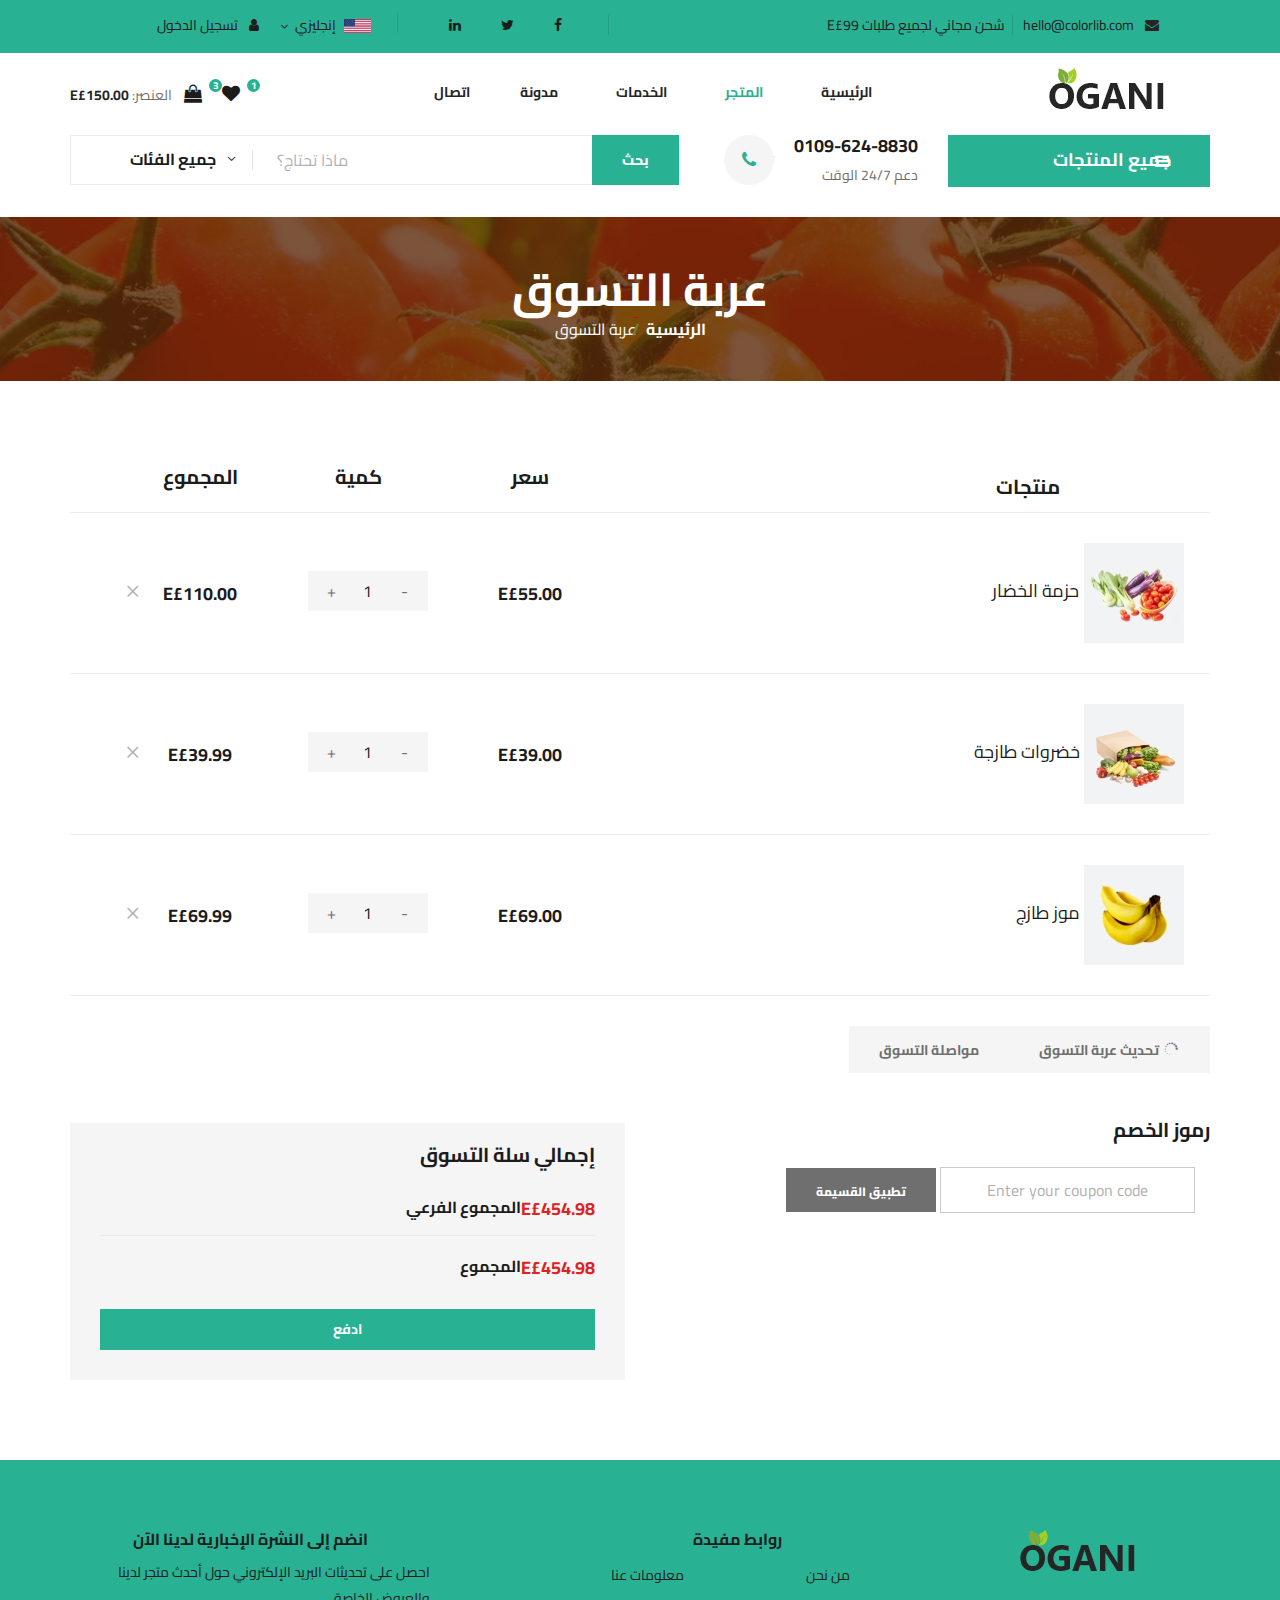
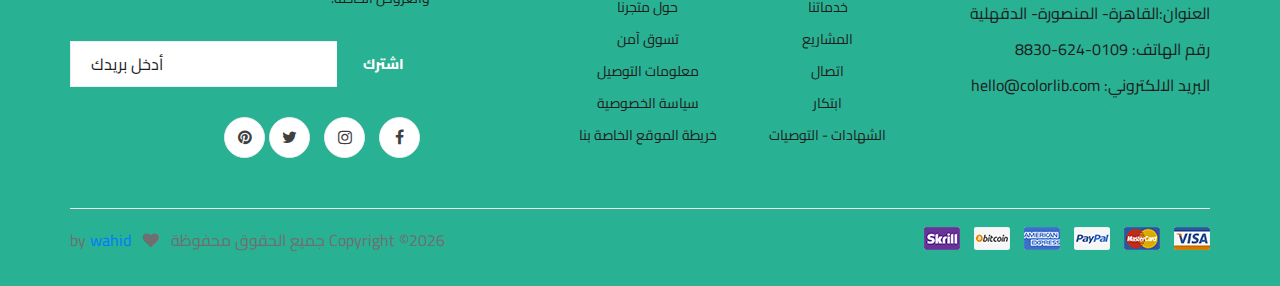
<file: shoping-cart.html>
<!DOCTYPE html>
<html lang="ar" dir="rtl">

<head>
    <meta charset="UTF-8">
    <meta name="description" content="Ogani Template">
    <meta name="keywords" content="Ogani, unica, creative, html">
    <meta name="viewport" content="width=device-width, initial-scale=1.0">
    <meta http-equiv="X-UA-Compatible" content="ie=edge">
    <title>Ogani </title>

    <!-- Google Font -->
    <link href="https://fonts.googleapis.com/css2?family=Cairo:wght@200;300;400;600;900&display=swap" rel="stylesheet">

    <!-- Css Styles -->
    <link rel="stylesheet" href="css/bootstrap.min.css" type="text/css">
    <link rel="stylesheet" href="css/font-awesome.min.css" type="text/css">
    <link rel="stylesheet" href="css/elegant-icons.css" type="text/css">
    <link rel="stylesheet" href="css/nice-select.css" type="text/css">
    <link rel="stylesheet" href="css/jquery-ui.min.css" type="text/css">
    <link rel="stylesheet" href="css/owl.carousel.min.css" type="text/css">
    <link rel="stylesheet" href="css/slicknav.min.css" type="text/css">
    <link rel="stylesheet" href="css/style.css" type="text/css">
</head>

<body>
    <!-- Page Preloder -->


    <!-- Humberger Begin -->
    <div class="humberger__menu__overlay"></div>
    <div class="humberger__menu__wrapper">
        <div class="humberger__menu__logo">
            <a href="#"><img src="img/logo.png" alt=""></a>
        </div>
        <div class="humberger__menu__cart">
            <ul>
                <li><a href="#"><i class="fa fa-heart"></i> <span>1</span></a></li>
                <li><a href="#"><i class="fa fa-shopping-bag"></i> <span>3</span></a></li>
            </ul>
            <div class="header__cart__price">العنصر: <span>E£150.00</span></div>
        </div>
        <div class="humberger__menu__widget">
            <div class="header__top__right__language">
                <img src="img/language.png" alt="">
                <div>إنجليزي</div>
                <span class="arrow_carrot-down"></span>
                <ul>
                    <li><a href="#">عربي</a></li>
                    <li><a href="#">إنجليزي</a></li>
                </ul>
            </div>
            <div class="header__top__right__auth">
                <a href="#"><i class="fa fa-user"></i> تسجيل الدخول</a>
            </div>
        </div>
        <nav class="humberger__menu__nav mobile-menu">
            <ul>
                <li class="active"><a href="./index.html">الرئيسية</a></li>
                <li><a href="./shop-grid.html">المتجر</a></li>
                <li><a href="#">الخدمات</a>
                    <ul class="header__menu__dropdown">
                      <li><a href="./shop-details.html">تفاصيل المتجر</a></li>
                        <li><a href="./shoping-cart.html">عربة التسوق</a></li>
                        <li><a href="./checkout.html">الدفع</a></li>
                        <li><a href="./blog-details.html">تفاصيل المدونة</a></li>
                    </ul>
                </li>
                <li><a href="./blog.html">مدونة</a></li>
                <li><a href="./contact.html" class="coco">اتصال</a></li>
            </ul>
        </nav>
        <div id="mobile-menu-wrap"></div>
        <div class="header__top__right__social">
            <a href="#"><i class="fa fa-facebook"></i></a>
            <a href="#"><i class="fa fa-twitter"></i></a>
            <a href="#"><i class="fa fa-linkedin"></i></a>
            <a href="#"><i class="fa fa-pinterest-p"></i></a>
        </div>
        <div class="humberger__menu__contact">
            <ul>
                <li><i class="fa fa-envelope"></i> hello@colorlib.com</li>
                <li>شحن مجاني لجميع طلبات E£99</li>
            </ul>
        </div>
    </div>
    <!-- Humberger End -->

    <!-- Header Section Begin -->
    <header class="header">
        <div class="header__top">
            <div class="container">
                <div class="row">
                    <div class="col-lg-6">
                        <div class="header__top__left">
                            <ul>
                             <li><i class="fa fa-envelope"></i> hello@colorlib.com</li>
                <li>شحن مجاني لجميع طلبات E£99</li>
                            </ul>
                        </div>
                    </div>
                    <div class="col-lg-6">
                        <div class="header__top__right">
                            <div class="header__top__right__social">
                                <a href="#"><i class="fa fa-facebook"></i></a>
                                <a href="#"><i class="fa fa-twitter"></i></a>
                                <a href="#"><i class="fa fa-linkedin"></i></a>
                                <a href="#"><i class="fa fa-pinterest-p"></i></a>
                            </div>
                            <div class="header__top__right__language">
                                <img src="img/language.png" alt="">
                                <div>إنجليزي</div>
                                <span class="arrow_carrot-down"></span>
                                <ul>
                                    <li><a href="#">عربي</a></li>
                                    <li><a href="#">إنجليزي</a></li>
                                </ul>
                            </div>
                            <div class="header__top__right__auth">
                                <a href="#"><i class="fa fa-user"></i> تسجيل الدخول</a>
                            </div>
                        </div>
                    </div>
                </div>
            </div>
        </div>
        <div class="container">
            <div class="row">
                <div class="col-lg-3">
                    <div class="header__logo">
                        <a href="./index.html"><img src="img/logo.png" alt=""></a>
                    </div>
                </div>
                <div class="col-lg-6">
                    <nav class="header__menu">
                        <ul>
                            <li><a href="./index.html">الرئيسية</a></li>
                            <li class="active"><a href="./shop-grid.html">المتجر</a></li>
                            <li><a href="#">الخدمات</a>
                                <ul class="header__menu__dropdown">
                                    <li><a href="./shop-details.html">تفاصيل المتجر</a></li>
                        <li><a href="./shoping-cart.html">عربة التسوق</a></li>
                        <li><a href="./checkout.html">الدفع</a></li>
                        <li><a href="./blog-details.html">تفاصيل المدونة</a></li>
                                </ul>
                            </li>
                            <li><a href="./blog.html">مدونة</a></li>
                <li><a href="./contact.html" class="coco">اتصال</a></li>
                        </ul>
                    </nav>
                </div>
                <div class="col-lg-3">
                    <div class="header__cart">
                        <ul>
                            <li><a href="#"><i class="fa fa-heart"></i> <span>1</span></a></li>
                            <li><a href="#"><i class="fa fa-shopping-bag"></i> <span>3</span></a></li>
                        </ul>
                        <div class="header__cart__price">العنصر: <span>E£150.00</span></div>
                    </div>
                </div>
            </div>
            <div class="humberger__open">
                <i class="fa fa-bars"></i>
            </div>
        </div>
    </header>
    <!-- Header Section End -->

    <!-- Hero Section Begin -->
    <section class="hero hero-normal">
        <div class="container">
            <div class="row">
                <div class="col-lg-3">
                    <div class="hero__categories">
                        <div class="hero__categories__all">
                            <i class="fa fa-bars"></i>
                               <span>جميع المنتجات</span>
                        </div >
                        <ul dir="rtl" >
                            <li><a href="#" dir="rtl">لحم طازج</a></li>
                            <li><a href="#">خضروات</a></li>
                            <li><a href="#">خضروات</a></li>
                            <li><a href="#">التوت الطازج</a></li>
                            <li><a href="#">أغذية المحيط</a></li>
                            <li><a href="#">زبدة و بيض</a></li>
                            <li><a href="#">الطعام السريع</a></li>
                            <li><a href="#">بصل طازج</a></li>
                            <li><a href="#">بابايايا ورقائق البطاطس</a></li>
                            <li><a href="#">دقيق الشوفان</a></li>
                            <li><a href="#">موز طازج</a></li>
                        </ul>
                    </div>
                </div>
                <div class="col-lg-9">
                    <div class="hero__search">
                        <div class="hero__search__form">
                            <form action="#">
                                <div class="hero__search__categories">
                                    جميع الفئات
                                    <span class="arrow_carrot-down"></span>
                                </div>
                                <input type="text" placeholder=" ماذا تحتاج؟" dir="ltr">
                                <button type="submit" class="site-btn">بحث</button>
                            </form>
                        </div>
                        <div class="hero__search__phone">
                            <div class="hero__search__phone__icon">
                                <i class="fa fa-phone"></i>
                            </div>
                            <div class="hero__search__phone__text">
                                <h5>0109-624-8830</h5>
                                <span>دعم 24/7 الوقت</span>
                            </div>
                        </div>
                    </div>
                </div>
            </div>
        </div>
    </section>
    <!-- Hero Section End -->

    <!-- Breadcrumb Section Begin -->
    <section class="breadcrumb-section set-bg" data-setbg="img/breadcrumb.jpg">
        <div class="container">
            <div class="row">
                <div class="col-lg-12 text-center">
                    <div class="breadcrumb__text">
                        <h2>عربة التسوق</h2>
                        <div class="breadcrumb__option">
                            <a href="./index.html">الرئيسية</a>
                            <span>عربة التسوق</span>
                        </div>
                    </div>
                </div>
            </div>
        </div>
    </section>
    <!-- Breadcrumb Section End -->

    <!-- Shoping Cart Section Begin -->
    <section class="shoping-cart spad">
        <div class="container">
            <div class="row">
                <div class="col-lg-12">
                    <div class="shoping__cart__table">
                        <table>
                            <thead>
                                <tr>
                                    <th class="shoping__product">منتجات</th>
                                    <th>سعر</th>
                                    <th class="mlu">كمية</th>
                                    <th>المجموع</th>
                                    <th></th>
                                </tr>
                            </thead>
                            <tbody>
                                <tr>
                                    <td class="shoping__cart__item">
                                        <img src="img/cart/cart-1.jpg" alt="">
                                        <h5>حزمة الخضار</h5>
                                    </td>
                                    <td class="shoping__cart__price">
                                        E£55.00
                                    </td>
                                    <td class="shoping__cart__quantity">
                                        <div class="quantity">
                                            <div class="pro-qty">
                                                <input type="text" value="1">
                                            </div>
                                        </div>
                                    </td>
                                    <td class="shoping__cart__total">
                                        E£110.00
                                    </td>
                                    <td class="shoping__cart__item__close">
                                        <span class="icon_close"></span>
                                    </td>
                                </tr>
                                <tr>
                                    <td class="shoping__cart__item">
                                        <img src="img/cart/cart-2.jpg" alt="">
                                        <h5>خضروات طازجة</h5>
                                    </td>
                                    <td class="shoping__cart__price">
                                        E£39.00
                                    </td>
                                    <td class="shoping__cart__quantity">
                                        <div class="quantity">
                                            <div class="pro-qty">
                                                <input type="text" value="1">
                                            </div>
                                        </div>
                                    </td>
                                    <td class="shoping__cart__total">
                                        E£39.99
                                    </td>
                                    <td class="shoping__cart__item__close">
                                        <span class="icon_close"></span>
                                    </td>
                                </tr>
                                <tr>
                                    <td class="shoping__cart__item">
                                        <img src="img/cart/cart-3.jpg" alt="">
                                        <h5>موز طازج</h5>
                                    </td>
                                    <td class="shoping__cart__price">
                                        E£69.00
                                    </td>
                                    <td class="shoping__cart__quantity">
                                        <div class="quantity">
                                            <div class="pro-qty">
                                                <input type="text" value="1">
                                            </div>
                                        </div>
                                    </td>
                                    <td class="shoping__cart__total">
                                        E£69.99
                                    </td>
                                    <td class="shoping__cart__item__close">
                                        <span class="icon_close"></span>
                                    </td>
                                </tr>
                            </tbody>
                        </table>
                    </div>
                </div>
            </div>
            <div class="row">
                <div class="col-lg-12">
                    <div class="shoping__cart__btns">
                        <a href="#" class="primary-btn cart-btn">مواصلة التسوق</a>
                        <a href="#" class="primary-btn cart-btn cart-btn-right"><span class="icon_loading"></span>
                            تحديث عربة التسوق</a>
                    </div>
                </div>
                <div class="col-lg-6">
                    <div class="shoping__continue">
                        <div class="shoping__discount">
                            <h5>رموز الخصم</h5>
                            <form action="#">
                                <input type="text" placeholder="Enter your coupon code">
                                <button type="submit" class="site-btn">تطبيق القسيمة</button>
                            </form>
                        </div>
                    </div>
                </div>
                <div class="col-lg-6">
                    <div class="shoping__checkout">
                        <h5>إجمالي سلة التسوق</h5>
                        <ul>
                            <li>المجموع الفرعي <span>E£454.98</span></li>
                            <li>المجموع <span>E£454.98</span></li>
                        </ul>
                        <a href="#" class="primary-btn">ادفع</a>
                    </div>
                </div>
            </div>
        </div>
    </section>
    <!-- Shoping Cart Section End -->

    <!-- Footer Section Begin -->
    <footer class="footer spad">
        <div class="container">
            <div class="row">
                <div class="col-lg-3 col-md-6 col-sm-6">
                    <div class="footer__about">
                        <div class="footer__about__logo">
                            <a href="./index.html"><img src="img/logo.png" alt=""></a>
                        </div>
                        <ul>
                            <li>العنوان:القاهرة- المنصورة- الدقهلية</li>
                            <li>رقم الهاتف: 0109-624-8830</li>
                            <li>البريد الالكتروني: hello@colorlib.com</li>
                        </ul>
                    </div>
                </div>
                <div class="col-lg-4 col-md-6 col-sm-6 offset-lg-1">
                    <div class="footer__widget">
                        <h6>روابط مفيدة</h6>
                        <ul>
                            <li><a href="#">معلومات عنا</a></li>
                            <li><a href="#">حول متجرنا</a></li>
                            <li><a href="#">تسوق آمن</a></li>
                            <li><a href="#">معلومات التوصيل</a></li>
                            <li><a href="#">سياسة الخصوصية</a></li>
                            <li><a href="#">خريطة الموقع الخاصة بنا</a></li>
                        </ul>
                        <ul>
                            <li><a href="#">من نحن</a></li>
                            <li><a href="#">خدماتنا</a></li>
                            <li><a href="#">المشاريع</a></li>
                            <li><a href="#">اتصال</a></li>
                            <li><a href="#">ابتكار</a></li>
                            <li><a href="#">الشهادات - التوصيات</a></li>
                        </ul>
                    </div>
                </div>
                <div class="col-lg-4 col-md-12">
                    <div class="footer__widget">
                        <h6>انضم إلى النشرة الإخبارية لدينا الآن</h6>
                        <p>احصل على تحديثات البريد الإلكتروني حول أحدث متجر لدينا والعروض الخاصة.</p>
                        <form action="#">
                            <input type="text" placeholder="أدخل بريدك">
                            <button type="submit" class="site-btn">اشترك</button>
                        </form>
                        <div class="footer__widget__social">
                            <a href="#"><i class="fa fa-facebook"></i></a>
                            <a href="#"><i class="fa fa-instagram"></i></a>
                            <a href="#"><i class="fa fa-twitter"></i></a>
                            <a href="#"><i class="fa fa-pinterest"></i></a>
                        </div>
                    </div>
                </div>
            </div>
            <div class="row">
                <div class="col-lg-12">
                    <div class="footer__copyright">
                        <div class="footer__copyright__text"><p><!-- Link back to Colorlib can't be removed. Template is licensed under CC BY 3.0. -->
  Copyright &copy;<script>document.write(new Date().getFullYear());</script> جميع الحقوق محفوظة   <i class="fa fa-heart" aria-hidden="true"></i> by <a href="" target="_blank">wahid</a>
  <!-- Link back to Colorlib can't be removed. Template is licensed under CC BY 3.0. --></p></div>
                        <div class="footer__copyright__payment"><img src="img/payment-item.png" alt=""></div>
                    </div>
                </div>
            </div>
        </div>
    </footer>
    <!-- Footer Section End -->

    <!-- Js Plugins -->
    <script src="js/jquery-3.3.1.min.js"></script>
    <script src="js/bootstrap.min.js"></script>
    <script src="js/jquery.nice-select.min.js"></script>
    <script src="js/jquery-ui.min.js"></script>
    <script src="js/jquery.slicknav.js"></script>
    <script src="js/mixitup.min.js"></script>
    <script src="js/owl.carousel.min.js"></script>
    <script src="js/main.js"></script>


</body>

</html>
</file>
<file: css/elegant-icons.css>
@font-face {
	font-family: 'ElegantIcons';
	src:url('../fonts/ElegantIcons.eot');
	src:url('../fonts/ElegantIcons.eot?#iefix') format('embedded-opentype'),
		url('../fonts/ElegantIcons.woff') format('woff'),
		url('../fonts/ElegantIcons.ttf') format('truetype'),
		url('../fonts/ElegantIcons.svg#ElegantIcons') format('svg');
	font-weight: normal;
	font-style: normal;
}

/* Use the following CSS code if you want to use data attributes for inserting your icons */
[data-icon]:before {
	font-family: 'ElegantIcons';
	content: attr(data-icon);
	speak: none;
	font-weight: normal;
	font-variant: normal;
	text-transform: none;
	line-height: 1;
	-webkit-font-smoothing: antialiased;
	-moz-osx-font-smoothing: grayscale;
}

/* Use the following CSS code if you want to have a class per icon */
/*
Instead of a list of all class selectors,
you can use the generic selector below, but it's slower:
[class*="your-class-prefix"] {
*/
.arrow_up, .arrow_down, .arrow_left, .arrow_right, .arrow_left-up, .arrow_right-up, .arrow_right-down, .arrow_left-down, .arrow-up-down, .arrow_up-down_alt, .arrow_left-right_alt, .arrow_left-right, .arrow_expand_alt2, .arrow_expand_alt, .arrow_condense, .arrow_expand, .arrow_move, .arrow_carrot-up, .arrow_carrot-down, .arrow_carrot-left, .arrow_carrot-right, .arrow_carrot-2up, .arrow_carrot-2down, .arrow_carrot-2left, .arrow_carrot-2right, .arrow_carrot-up_alt2, .arrow_carrot-down_alt2, .arrow_carrot-left_alt2, .arrow_carrot-right_alt2, .arrow_carrot-2up_alt2, .arrow_carrot-2down_alt2, .arrow_carrot-2left_alt2, .arrow_carrot-2right_alt2, .arrow_triangle-up, .arrow_triangle-down, .arrow_triangle-left, .arrow_triangle-right, .arrow_triangle-up_alt2, .arrow_triangle-down_alt2, .arrow_triangle-left_alt2, .arrow_triangle-right_alt2, .arrow_back, .icon_minus-06, .icon_plus, .icon_close, .icon_check, .icon_minus_alt2, .icon_plus_alt2, .icon_close_alt2, .icon_check_alt2, .icon_zoom-out_alt, .icon_zoom-in_alt, .icon_search, .icon_box-empty, .icon_box-selected, .icon_minus-box, .icon_plus-box, .icon_box-checked, .icon_circle-empty, .icon_circle-slelected, .icon_stop_alt2, .icon_stop, .icon_pause_alt2, .icon_pause, .icon_menu, .icon_menu-square_alt2, .icon_menu-circle_alt2, .icon_ul, .icon_ol, .icon_adjust-horiz, .icon_adjust-vert, .icon_document_alt, .icon_documents_alt, .icon_pencil, .icon_pencil-edit_alt, .icon_pencil-edit, .icon_folder-alt, .icon_folder-open_alt, .icon_folder-add_alt, .icon_info_alt, .icon_error-oct_alt, .icon_error-circle_alt, .icon_error-triangle_alt, .icon_question_alt2, .icon_question, .icon_comment_alt, .icon_chat_alt, .icon_vol-mute_alt, .icon_volume-low_alt, .icon_volume-high_alt, .icon_quotations, .icon_quotations_alt2, .icon_clock_alt, .icon_lock_alt, .icon_lock-open_alt, .icon_key_alt, .icon_cloud_alt, .icon_cloud-upload_alt, .icon_cloud-download_alt, .icon_image, .icon_images, .icon_lightbulb_alt, .icon_gift_alt, .icon_house_alt, .icon_genius, .icon_mobile, .icon_tablet, .icon_laptop, .icon_desktop, .icon_camera_alt, .icon_mail_alt, .icon_cone_alt, .icon_ribbon_alt, .icon_bag_alt, .icon_creditcard, .icon_cart_alt, .icon_paperclip, .icon_tag_alt, .icon_tags_alt, .icon_trash_alt, .icon_cursor_alt, .icon_mic_alt, .icon_compass_alt, .icon_pin_alt, .icon_pushpin_alt, .icon_map_alt, .icon_drawer_alt, .icon_toolbox_alt, .icon_book_alt, .icon_calendar, .icon_film, .icon_table, .icon_contacts_alt, .icon_headphones, .icon_lifesaver, .icon_piechart, .icon_refresh, .icon_link_alt, .icon_link, .icon_loading, .icon_blocked, .icon_archive_alt, .icon_heart_alt, .icon_star_alt, .icon_star-half_alt, .icon_star, .icon_star-half, .icon_tools, .icon_tool, .icon_cog, .icon_cogs, .arrow_up_alt, .arrow_down_alt, .arrow_left_alt, .arrow_right_alt, .arrow_left-up_alt, .arrow_right-up_alt, .arrow_right-down_alt, .arrow_left-down_alt, .arrow_condense_alt, .arrow_expand_alt3, .arrow_carrot_up_alt, .arrow_carrot-down_alt, .arrow_carrot-left_alt, .arrow_carrot-right_alt, .arrow_carrot-2up_alt, .arrow_carrot-2dwnn_alt, .arrow_carrot-2left_alt, .arrow_carrot-2right_alt, .arrow_triangle-up_alt, .arrow_triangle-down_alt, .arrow_triangle-left_alt, .arrow_triangle-right_alt, .icon_minus_alt, .icon_plus_alt, .icon_close_alt, .icon_check_alt, .icon_zoom-out, .icon_zoom-in, .icon_stop_alt, .icon_menu-square_alt, .icon_menu-circle_alt, .icon_document, .icon_documents, .icon_pencil_alt, .icon_folder, .icon_folder-open, .icon_folder-add, .icon_folder_upload, .icon_folder_download, .icon_info, .icon_error-circle, .icon_error-oct, .icon_error-triangle, .icon_question_alt, .icon_comment, .icon_chat, .icon_vol-mute, .icon_volume-low, .icon_volume-high, .icon_quotations_alt, .icon_clock, .icon_lock, .icon_lock-open, .icon_key, .icon_cloud, .icon_cloud-upload, .icon_cloud-download, .icon_lightbulb, .icon_gift, .icon_house, .icon_camera, .icon_mail, .icon_cone, .icon_ribbon, .icon_bag, .icon_cart, .icon_tag, .icon_tags, .icon_trash, .icon_cursor, .icon_mic, .icon_compass, .icon_pin, .icon_pushpin, .icon_map, .icon_drawer, .icon_toolbox, .icon_book, .icon_contacts, .icon_archive, .icon_heart, .icon_profile, .icon_group, .icon_grid-2x2, .icon_grid-3x3, .icon_music, .icon_pause_alt, .icon_phone, .icon_upload, .icon_download, .social_facebook, .social_twitter, .social_pinterest, .social_googleplus, .social_tumblr, .social_tumbleupon, .social_wordpress, .social_instagram, .social_dribbble, .social_vimeo, .social_linkedin, .social_rss, .social_deviantart, .social_share, .social_myspace, .social_skype, .social_youtube, .social_picassa, .social_googledrive, .social_flickr, .social_blogger, .social_spotify, .social_delicious, .social_facebook_circle, .social_twitter_circle, .social_pinterest_circle, .social_googleplus_circle, .social_tumblr_circle, .social_stumbleupon_circle, .social_wordpress_circle, .social_instagram_circle, .social_dribbble_circle, .social_vimeo_circle, .social_linkedin_circle, .social_rss_circle, .social_deviantart_circle, .social_share_circle, .social_myspace_circle, .social_skype_circle, .social_youtube_circle, .social_picassa_circle, .social_googledrive_alt2, .social_flickr_circle, .social_blogger_circle, .social_spotify_circle, .social_delicious_circle, .social_facebook_square, .social_twitter_square, .social_pinterest_square, .social_googleplus_square, .social_tumblr_square, .social_stumbleupon_square, .social_wordpress_square, .social_instagram_square, .social_dribbble_square, .social_vimeo_square, .social_linkedin_square, .social_rss_square, .social_deviantart_square, .social_share_square, .social_myspace_square, .social_skype_square, .social_youtube_square, .social_picassa_square, .social_googledrive_square, .social_flickr_square, .social_blogger_square, .social_spotify_square, .social_delicious_square, .icon_printer, .icon_calulator, .icon_building, .icon_floppy, .icon_drive, .icon_search-2, .icon_id, .icon_id-2, .icon_puzzle, .icon_like, .icon_dislike, .icon_mug, .icon_currency, .icon_wallet, .icon_pens, .icon_easel, .icon_flowchart, .icon_datareport, .icon_briefcase, .icon_shield, .icon_percent, .icon_globe, .icon_globe-2, .icon_target, .icon_hourglass, .icon_balance, .icon_rook, .icon_printer-alt, .icon_calculator_alt, .icon_building_alt, .icon_floppy_alt, .icon_drive_alt, .icon_search_alt, .icon_id_alt, .icon_id-2_alt, .icon_puzzle_alt, .icon_like_alt, .icon_dislike_alt, .icon_mug_alt, .icon_currency_alt, .icon_wallet_alt, .icon_pens_alt, .icon_easel_alt, .icon_flowchart_alt, .icon_datareport_alt, .icon_briefcase_alt, .icon_shield_alt, .icon_percent_alt, .icon_globe_alt, .icon_clipboard {
	font-family: 'ElegantIcons';
	speak: none;
	font-style: normal;
	font-weight: normal;
	font-variant: normal;
	text-transform: none;
	line-height: 1;
	-webkit-font-smoothing: antialiased;
}
.arrow_up:before {
	content: "\21";
}
.arrow_down:before {
	content: "\22";
}
.arrow_left:before {
	content: "\23";
}
.arrow_right:before {
	content: "\24";
}
.arrow_left-up:before {
	content: "\25";
}
.arrow_right-up:before {
	content: "\26";
}
.arrow_right-down:before {
	content: "\27";
}
.arrow_left-down:before {
	content: "\28";
}
.arrow-up-down:before {
	content: "\29";
}
.arrow_up-down_alt:before {
	content: "\2a";
}
.arrow_left-right_alt:before {
	content: "\2b";
}
.arrow_left-right:before {
	content: "\2c";
}
.arrow_expand_alt2:before {
	content: "\2d";
}
.arrow_expand_alt:before {
	content: "\2e";
}
.arrow_condense:before {
	content: "\2f";
}
.arrow_expand:before {
	content: "\30";
}
.arrow_move:before {
	content: "\31";
}
.arrow_carrot-up:before {
	content: "\32";
}
.arrow_carrot-down:before {
	content: "\33";
}
.arrow_carrot-left:before {
	content: "\34";
}
.arrow_carrot-right:before {
	content: "\35";
}
.arrow_carrot-2up:before {
	content: "\36";
}
.arrow_carrot-2down:before {
	content: "\37";
}
.arrow_carrot-2left:before {
	content: "\38";
}
.arrow_carrot-2right:before {
	content: "\39";
}
.arrow_carrot-up_alt2:before {
	content: "\3a";
}
.arrow_carrot-down_alt2:before {
	content: "\3b";
}
.arrow_carrot-left_alt2:before {
	content: "\3c";
}
.arrow_carrot-right_alt2:before {
	content: "\3d";
}
.arrow_carrot-2up_alt2:before {
	content: "\3e";
}
.arrow_carrot-2down_alt2:before {
	content: "\3f";
}
.arrow_carrot-2left_alt2:before {
	content: "\40";
}
.arrow_carrot-2right_alt2:before {
	content: "\41";
}
.arrow_triangle-up:before {
	content: "\42";
}
.arrow_triangle-down:before {
	content: "\43";
}
.arrow_triangle-left:before {
	content: "\44";
}
.arrow_triangle-right:before {
	content: "\45";
}
.arrow_triangle-up_alt2:before {
	content: "\46";
}
.arrow_triangle-down_alt2:before {
	content: "\47";
}
.arrow_triangle-left_alt2:before {
	content: "\48";
}
.arrow_triangle-right_alt2:before {
	content: "\49";
}
.arrow_back:before {
	content: "\4a";
}
.icon_minus-06:before {
	content: "\4b";
}
.icon_plus:before {
	content: "\4c";
}
.icon_close:before {
	content: "\4d";
}
.icon_check:before {
	content: "\4e";
}
.icon_minus_alt2:before {
	content: "\4f";
}
.icon_plus_alt2:before {
	content: "\50";
}
.icon_close_alt2:before {
	content: "\51";
}
.icon_check_alt2:before {
	content: "\52";
}
.icon_zoom-out_alt:before {
	content: "\53";
}
.icon_zoom-in_alt:before {
	content: "\54";
}
.icon_search:before {
	content: "\55";
}
.icon_box-empty:before {
	content: "\56";
}
.icon_box-selected:before {
	content: "\57";
}
.icon_minus-box:before {
	content: "\58";
}
.icon_plus-box:before {
	content: "\59";
}
.icon_box-checked:before {
	content: "\5a";
}
.icon_circle-empty:before {
	content: "\5b";
}
.icon_circle-slelected:before {
	content: "\5c";
}
.icon_stop_alt2:before {
	content: "\5d";
}
.icon_stop:before {
	content: "\5e";
}
.icon_pause_alt2:before {
	content: "\5f";
}
.icon_pause:before {
	content: "\60";
}
.icon_menu:before {
	content: "\61";
}
.icon_menu-square_alt2:before {
	content: "\62";
}
.icon_menu-circle_alt2:before {
	content: "\63";
}
.icon_ul:before {
	content: "\64";
}
.icon_ol:before {
	content: "\65";
}
.icon_adjust-horiz:before {
	content: "\66";
}
.icon_adjust-vert:before {
	content: "\67";
}
.icon_document_alt:before {
	content: "\68";
}
.icon_documents_alt:before {
	content: "\69";
}
.icon_pencil:before {
	content: "\6a";
}
.icon_pencil-edit_alt:before {
	content: "\6b";
}
.icon_pencil-edit:before {
	content: "\6c";
}
.icon_folder-alt:before {
	content: "\6d";
}
.icon_folder-open_alt:before {
	content: "\6e";
}
.icon_folder-add_alt:before {
	content: "\6f";
}
.icon_info_alt:before {
	content: "\70";
}
.icon_error-oct_alt:before {
	content: "\71";
}
.icon_error-circle_alt:before {
	content: "\72";
}
.icon_error-triangle_alt:before {
	content: "\73";
}
.icon_question_alt2:before {
	content: "\74";
}
.icon_question:before {
	content: "\75";
}
.icon_comment_alt:before {
	content: "\76";
}
.icon_chat_alt:before {
	content: "\77";
}
.icon_vol-mute_alt:before {
	content: "\78";
}
.icon_volume-low_alt:before {
	content: "\79";
}
.icon_volume-high_alt:before {
	content: "\7a";
}
.icon_quotations:before {
	content: "\7b";
}
.icon_quotations_alt2:before {
	content: "\7c";
}
.icon_clock_alt:before {
	content: "\7d";
}
.icon_lock_alt:before {
	content: "\7e";
}
.icon_lock-open_alt:before {
	content: "\e000";
}
.icon_key_alt:before {
	content: "\e001";
}
.icon_cloud_alt:before {
	content: "\e002";
}
.icon_cloud-upload_alt:before {
	content: "\e003";
}
.icon_cloud-download_alt:before {
	content: "\e004";
}
.icon_image:before {
	content: "\e005";
}
.icon_images:before {
	content: "\e006";
}
.icon_lightbulb_alt:before {
	content: "\e007";
}
.icon_gift_alt:before {
	content: "\e008";
}
.icon_house_alt:before {
	content: "\e009";
}
.icon_genius:before {
	content: "\e00a";
}
.icon_mobile:before {
	content: "\e00b";
}
.icon_tablet:before {
	content: "\e00c";
}
.icon_laptop:before {
	content: "\e00d";
}
.icon_desktop:before {
	content: "\e00e";
}
.icon_camera_alt:before {
	content: "\e00f";
}
.icon_mail_alt:before {
	content: "\e010";
}
.icon_cone_alt:before {
	content: "\e011";
}
.icon_ribbon_alt:before {
	content: "\e012";
}
.icon_bag_alt:before {
	content: "\e013";
}
.icon_creditcard:before {
	content: "\e014";
}
.icon_cart_alt:before {
	content: "\e015";
}
.icon_paperclip:before {
	content: "\e016";
}
.icon_tag_alt:before {
	content: "\e017";
}
.icon_tags_alt:before {
	content: "\e018";
}
.icon_trash_alt:before {
	content: "\e019";
}
.icon_cursor_alt:before {
	content: "\e01a";
}
.icon_mic_alt:before {
	content: "\e01b";
}
.icon_compass_alt:before {
	content: "\e01c";
}
.icon_pin_alt:before {
	content: "\e01d";
}
.icon_pushpin_alt:before {
	content: "\e01e";
}
.icon_map_alt:before {
	content: "\e01f";
}
.icon_drawer_alt:before {
	content: "\e020";
}
.icon_toolbox_alt:before {
	content: "\e021";
}
.icon_book_alt:before {
	content: "\e022";
}
.icon_calendar:before {
	content: "\e023";
}
.icon_film:before {
	content: "\e024";
}
.icon_table:before {
	content: "\e025";
}
.icon_contacts_alt:before {
	content: "\e026";
}
.icon_headphones:before {
	content: "\e027";
}
.icon_lifesaver:before {
	content: "\e028";
}
.icon_piechart:before {
	content: "\e029";
}
.icon_refresh:before {
	content: "\e02a";
}
.icon_link_alt:before {
	content: "\e02b";
}
.icon_link:before {
	content: "\e02c";
}
.icon_loading:before {
	content: "\e02d";
}
.icon_blocked:before {
	content: "\e02e";
}
.icon_archive_alt:before {
	content: "\e02f";
}
.icon_heart_alt:before {
	content: "\e030";
}
.icon_star_alt:before {
	content: "\e031";
}
.icon_star-half_alt:before {
	content: "\e032";
}
.icon_star:before {
	content: "\e033";
}
.icon_star-half:before {
	content: "\e034";
}
.icon_tools:before {
	content: "\e035";
}
.icon_tool:before {
	content: "\e036";
}
.icon_cog:before {
	content: "\e037";
}
.icon_cogs:before {
	content: "\e038";
}
.arrow_up_alt:before {
	content: "\e039";
}
.arrow_down_alt:before {
	content: "\e03a";
}
.arrow_left_alt:before {
	content: "\e03b";
}
.arrow_right_alt:before {
	content: "\e03c";
}
.arrow_left-up_alt:before {
	content: "\e03d";
}
.arrow_right-up_alt:before {
	content: "\e03e";
}
.arrow_right-down_alt:before {
	content: "\e03f";
}
.arrow_left-down_alt:before {
	content: "\e040";
}
.arrow_condense_alt:before {
	content: "\e041";
}
.arrow_expand_alt3:before {
	content: "\e042";
}
.arrow_carrot_up_alt:before {
	content: "\e043";
}
.arrow_carrot-down_alt:before {
	content: "\e044";
}
.arrow_carrot-left_alt:before {
	content: "\e045";
}
.arrow_carrot-right_alt:before {
	content: "\e046";
}
.arrow_carrot-2up_alt:before {
	content: "\e047";
}
.arrow_carrot-2dwnn_alt:before {
	content: "\e048";
}
.arrow_carrot-2left_alt:before {
	content: "\e049";
}
.arrow_carrot-2right_alt:before {
	content: "\e04a";
}
.arrow_triangle-up_alt:before {
	content: "\e04b";
}
.arrow_triangle-down_alt:before {
	content: "\e04c";
}
.arrow_triangle-left_alt:before {
	content: "\e04d";
}
.arrow_triangle-right_alt:before {
	content: "\e04e";
}
.icon_minus_alt:before {
	content: "\e04f";
}
.icon_plus_alt:before {
	content: "\e050";
}
.icon_close_alt:before {
	content: "\e051";
}
.icon_check_alt:before {
	content: "\e052";
}
.icon_zoom-out:before {
	content: "\e053";
}
.icon_zoom-in:before {
	content: "\e054";
}
.icon_stop_alt:before {
	content: "\e055";
}
.icon_menu-square_alt:before {
	content: "\e056";
}
.icon_menu-circle_alt:before {
	content: "\e057";
}
.icon_document:before {
	content: "\e058";
}
.icon_documents:before {
	content: "\e059";
}
.icon_pencil_alt:before {
	content: "\e05a";
}
.icon_folder:before {
	content: "\e05b";
}
.icon_folder-open:before {
	content: "\e05c";
}
.icon_folder-add:before {
	content: "\e05d";
}
.icon_folder_upload:before {
	content: "\e05e";
}
.icon_folder_download:before {
	content: "\e05f";
}
.icon_info:before {
	content: "\e060";
}
.icon_error-circle:before {
	content: "\e061";
}
.icon_error-oct:before {
	content: "\e062";
}
.icon_error-triangle:before {
	content: "\e063";
}
.icon_question_alt:before {
	content: "\e064";
}
.icon_comment:before {
	content: "\e065";
}
.icon_chat:before {
	content: "\e066";
}
.icon_vol-mute:before {
	content: "\e067";
}
.icon_volume-low:before {
	content: "\e068";
}
.icon_volume-high:before {
	content: "\e069";
}
.icon_quotations_alt:before {
	content: "\e06a";
}
.icon_clock:before {
	content: "\e06b";
}
.icon_lock:before {
	content: "\e06c";
}
.icon_lock-open:before {
	content: "\e06d";
}
.icon_key:before {
	content: "\e06e";
}
.icon_cloud:before {
	content: "\e06f";
}
.icon_cloud-upload:before {
	content: "\e070";
}
.icon_cloud-download:before {
	content: "\e071";
}
.icon_lightbulb:before {
	content: "\e072";
}
.icon_gift:before {
	content: "\e073";
}
.icon_house:before {
	content: "\e074";
}
.icon_camera:before {
	content: "\e075";
}
.icon_mail:before {
	content: "\e076";
}
.icon_cone:before {
	content: "\e077";
}
.icon_ribbon:before {
	content: "\e078";
}
.icon_bag:before {
	content: "\e079";
}
.icon_cart:before {
	content: "\e07a";
}
.icon_tag:before {
	content: "\e07b";
}
.icon_tags:before {
	content: "\e07c";
}
.icon_trash:before {
	content: "\e07d";
}
.icon_cursor:before {
	content: "\e07e";
}
.icon_mic:before {
	content: "\e07f";
}
.icon_compass:before {
	content: "\e080";
}
.icon_pin:before {
	content: "\e081";
}
.icon_pushpin:before {
	content: "\e082";
}
.icon_map:before {
	content: "\e083";
}
.icon_drawer:before {
	content: "\e084";
}
.icon_toolbox:before {
	content: "\e085";
}
.icon_book:before {
	content: "\e086";
}
.icon_contacts:before {
	content: "\e087";
}
.icon_archive:before {
	content: "\e088";
}
.icon_heart:before {
	content: "\e089";
}
.icon_profile:before {
	content: "\e08a";
}
.icon_group:before {
	content: "\e08b";
}
.icon_grid-2x2:before {
	content: "\e08c";
}
.icon_grid-3x3:before {
	content: "\e08d";
}
.icon_music:before {
	content: "\e08e";
}
.icon_pause_alt:before {
	content: "\e08f";
}
.icon_phone:before {
	content: "\e090";
}
.icon_upload:before {
	content: "\e091";
}
.icon_download:before {
	content: "\e092";
}
.social_facebook:before {
	content: "\e093";
}
.social_twitter:before {
	content: "\e094";
}
.social_pinterest:before {
	content: "\e095";
}
.social_googleplus:before {
	content: "\e096";
}
.social_tumblr:before {
	content: "\e097";
}
.social_tumbleupon:before {
	content: "\e098";
}
.social_wordpress:before {
	content: "\e099";
}
.social_instagram:before {
	content: "\e09a";
}
.social_dribbble:before {
	content: "\e09b";
}
.social_vimeo:before {
	content: "\e09c";
}
.social_linkedin:before {
	content: "\e09d";
}
.social_rss:before {
	content: "\e09e";
}
.social_deviantart:before {
	content: "\e09f";
}
.social_share:before {
	content: "\e0a0";
}
.social_myspace:before {
	content: "\e0a1";
}
.social_skype:before {
	content: "\e0a2";
}
.social_youtube:before {
	content: "\e0a3";
}
.social_picassa:before {
	content: "\e0a4";
}
.social_googledrive:before {
	content: "\e0a5";
}
.social_flickr:before {
	content: "\e0a6";
}
.social_blogger:before {
	content: "\e0a7";
}
.social_spotify:before {
	content: "\e0a8";
}
.social_delicious:before {
	content: "\e0a9";
}
.social_facebook_circle:before {
	content: "\e0aa";
}
.social_twitter_circle:before {
	content: "\e0ab";
}
.social_pinterest_circle:before {
	content: "\e0ac";
}
.social_googleplus_circle:before {
	content: "\e0ad";
}
.social_tumblr_circle:before {
	content: "\e0ae";
}
.social_stumbleupon_circle:before {
	content: "\e0af";
}
.social_wordpress_circle:before {
	content: "\e0b0";
}
.social_instagram_circle:before {
	content: "\e0b1";
}
.social_dribbble_circle:before {
	content: "\e0b2";
}
.social_vimeo_circle:before {
	content: "\e0b3";
}
.social_linkedin_circle:before {
	content: "\e0b4";
}
.social_rss_circle:before {
	content: "\e0b5";
}
.social_deviantart_circle:before {
	content: "\e0b6";
}
.social_share_circle:before {
	content: "\e0b7";
}
.social_myspace_circle:before {
	content: "\e0b8";
}
.social_skype_circle:before {
	content: "\e0b9";
}
.social_youtube_circle:before {
	content: "\e0ba";
}
.social_picassa_circle:before {
	content: "\e0bb";
}
.social_googledrive_alt2:before {
	content: "\e0bc";
}
.social_flickr_circle:before {
	content: "\e0bd";
}
.social_blogger_circle:before {
	content: "\e0be";
}
.social_spotify_circle:before {
	content: "\e0bf";
}
.social_delicious_circle:before {
	content: "\e0c0";
}
.social_facebook_square:before {
	content: "\e0c1";
}
.social_twitter_square:before {
	content: "\e0c2";
}
.social_pinterest_square:before {
	content: "\e0c3";
}
.social_googleplus_square:before {
	content: "\e0c4";
}
.social_tumblr_square:before {
	content: "\e0c5";
}
.social_stumbleupon_square:before {
	content: "\e0c6";
}
.social_wordpress_square:before {
	content: "\e0c7";
}
.social_instagram_square:before {
	content: "\e0c8";
}
.social_dribbble_square:before {
	content: "\e0c9";
}
.social_vimeo_square:before {
	content: "\e0ca";
}
.social_linkedin_square:before {
	content: "\e0cb";
}
.social_rss_square:before {
	content: "\e0cc";
}
.social_deviantart_square:before {
	content: "\e0cd";
}
.social_share_square:before {
	content: "\e0ce";
}
.social_myspace_square:before {
	content: "\e0cf";
}
.social_skype_square:before {
	content: "\e0d0";
}
.social_youtube_square:before {
	content: "\e0d1";
}
.social_picassa_square:before {
	content: "\e0d2";
}
.social_googledrive_square:before {
	content: "\e0d3";
}
.social_flickr_square:before {
	content: "\e0d4";
}
.social_blogger_square:before {
	content: "\e0d5";
}
.social_spotify_square:before {
	content: "\e0d6";
}
.social_delicious_square:before {
	content: "\e0d7";
}
.icon_printer:before {
	content: "\e103";
}
.icon_calulator:before {
	content: "\e0ee";
}
.icon_building:before {
	content: "\e0ef";
}
.icon_floppy:before {
	content: "\e0e8";
}
.icon_drive:before {
	content: "\e0ea";
}
.icon_search-2:before {
	content: "\e101";
}
.icon_id:before {
	content: "\e107";
}
.icon_id-2:before {
	content: "\e108";
}
.icon_puzzle:before {
	content: "\e102";
}
.icon_like:before {
	content: "\e106";
}
.icon_dislike:before {
	content: "\e0eb";
}
.icon_mug:before {
	content: "\e105";
}
.icon_currency:before {
	content: "\e0ed";
}
.icon_wallet:before {
	content: "\e100";
}
.icon_pens:before {
	content: "\e104";
}
.icon_easel:before {
	content: "\e0e9";
}
.icon_flowchart:before {
	content: "\e109";
}
.icon_datareport:before {
	content: "\e0ec";
}
.icon_briefcase:before {
	content: "\e0fe";
}
.icon_shield:before {
	content: "\e0f6";
}
.icon_percent:before {
	content: "\e0fb";
}
.icon_globe:before {
	content: "\e0e2";
}
.icon_globe-2:before {
	content: "\e0e3";
}
.icon_target:before {
	content: "\e0f5";
}
.icon_hourglass:before {
	content: "\e0e1";
}
.icon_balance:before {
	content: "\e0ff";
}
.icon_rook:before {
	content: "\e0f8";
}
.icon_printer-alt:before {
	content: "\e0fa";
}
.icon_calculator_alt:before {
	content: "\e0e7";
}
.icon_building_alt:before {
	content: "\e0fd";
}
.icon_floppy_alt:before {
	content: "\e0e4";
}
.icon_drive_alt:before {
	content: "\e0e5";
}
.icon_search_alt:before {
	content: "\e0f7";
}
.icon_id_alt:before {
	content: "\e0e0";
}
.icon_id-2_alt:before {
	content: "\e0fc";
}
.icon_puzzle_alt:before {
	content: "\e0f9";
}
.icon_like_alt:before {
	content: "\e0dd";
}
.icon_dislike_alt:before {
	content: "\e0f1";
}
.icon_mug_alt:before {
	content: "\e0dc";
}
.icon_currency_alt:before {
	content: "\e0f3";
}
.icon_wallet_alt:before {
	content: "\e0d8";
}
.icon_pens_alt:before {
	content: "\e0db";
}
.icon_easel_alt:before {
	content: "\e0f0";
}
.icon_flowchart_alt:before {
	content: "\e0df";
}
.icon_datareport_alt:before {
	content: "\e0f2";
}
.icon_briefcase_alt:before {
	content: "\e0f4";
}
.icon_shield_alt:before {
	content: "\e0d9";
}
.icon_percent_alt:before {
	content: "\e0da";
}
.icon_globe_alt:before {
	content: "\e0de";
}
.icon_clipboard:before {
	content: "\e0e6";
}


	.glyph {
		float: left;
		text-align: center;
		padding: .75em;
		margin: .4em 1.5em .75em 0;
		width: 6em;
text-shadow: none;
	}
        .glyph_big {
        font-size: 128px;
        color: #59c5dc;
        float: left;
        margin-right: 20px;
        }

        .glyph div { padding-bottom: 10px;}

	.glyph input {
		font-family: consolas, monospace;
		font-size: 12px;
		width: 100%;
		text-align: center;
		border: 0;
		box-shadow: 0 0 0 1px #ccc;
		padding: .2em;
                -moz-border-radius: 5px;
                -webkit-border-radius: 5px;
	}
	.centered {
		margin-left: auto;
		margin-right: auto;
	}
	.glyph .fs1 {
		font-size: 2em;
	}
</file>
<file: css/nice-select.css>
.nice-select {
  -webkit-tap-highlight-color: transparent;
  background-color: #fff;
  border-radius: 5px;
  border: solid 1px #e8e8e8;
  box-sizing: border-box;
  clear: both;
  cursor: pointer;
  display: block;
  float: left;
  font-family: inherit;
  font-size: 14px;
  font-weight: normal;
  height: 42px;
  line-height: 40px;
  outline: none;
  padding-left: 18px;
  padding-right: 30px;
  position: relative;
  text-align: left !important;
  -webkit-transition: all 0.2s ease-in-out;
  transition: all 0.2s ease-in-out;
  -webkit-user-select: none;
     -moz-user-select: none;
      -ms-user-select: none;
          user-select: none;
  white-space: nowrap;
  width: auto; }
  .nice-select:hover {
    border-color: #dbdbdb; }
  .nice-select:active, .nice-select.open, .nice-select:focus {
    border-color: #999; }
  .nice-select:after {
    border-bottom: 2px solid #999;
    border-right: 2px solid #999;
    content: '';
    display: block;
    height: 5px;
    margin-top: -4px;
    pointer-events: none;
    position: absolute;
    right: 12px;
    top: 50%;
    -webkit-transform-origin: 66% 66%;
        -ms-transform-origin: 66% 66%;
            transform-origin: 66% 66%;
    -webkit-transform: rotate(45deg);
        -ms-transform: rotate(45deg);
            transform: rotate(45deg);
    -webkit-transition: all 0.15s ease-in-out;
    transition: all 0.15s ease-in-out;
    width: 5px; }
  .nice-select.open:after {
    -webkit-transform: rotate(-135deg);
        -ms-transform: rotate(-135deg);
            transform: rotate(-135deg); }
  .nice-select.open .list {
    opacity: 1;
    pointer-events: auto;
    -webkit-transform: scale(1) translateY(0);
        -ms-transform: scale(1) translateY(0);
            transform: scale(1) translateY(0); }
  .nice-select.disabled {
    border-color: #ededed;
    color: #999;
    pointer-events: none; }
    .nice-select.disabled:after {
      border-color: #cccccc; }
  .nice-select.wide {
    width: 100%; }
    .nice-select.wide .list {
      left: 0 !important;
      right: 0 !important; }
  .nice-select.right {
    float: right; }
    .nice-select.right .list {
      left: auto;
      right: 0; }
  .nice-select.small {
    font-size: 12px;
    height: 36px;
    line-height: 34px; }
    .nice-select.small:after {
      height: 4px;
      width: 4px; }
    .nice-select.small .option {
      line-height: 34px;
      min-height: 34px; }
  .nice-select .list {
    background-color: #fff;
    border-radius: 5px;
    box-shadow: 0 0 0 1px rgba(68, 68, 68, 0.11);
    box-sizing: border-box;
    margin-top: 4px;
    opacity: 0;
    overflow: hidden;
    padding: 0;
    pointer-events: none;
    position: absolute;
    top: 100%;
    left: 0;
    -webkit-transform-origin: 50% 0;
        -ms-transform-origin: 50% 0;
            transform-origin: 50% 0;
    -webkit-transform: scale(0.75) translateY(-21px);
        -ms-transform: scale(0.75) translateY(-21px);
            transform: scale(0.75) translateY(-21px);
    -webkit-transition: all 0.2s cubic-bezier(0.5, 0, 0, 1.25), opacity 0.15s ease-out;
    transition: all 0.2s cubic-bezier(0.5, 0, 0, 1.25), opacity 0.15s ease-out;
    z-index: 9; }
    .nice-select .list:hover .option:not(:hover) {
      background-color: transparent !important; }
  .nice-select .option {
    cursor: pointer;
    font-weight: 400;
    line-height: 40px;
    list-style: none;
    min-height: 40px;
    outline: none;
    padding-left: 18px;
    padding-right: 29px;
    text-align: left;
    -webkit-transition: all 0.2s;
    transition: all 0.2s; }
    .nice-select .option:hover, .nice-select .option.focus, .nice-select .option.selected.focus {
      background-color: #f6f6f6; }
    .nice-select .option.selected {
      font-weight: bold; }
    .nice-select .option.disabled {
      background-color: transparent;
      color: #999;
      cursor: default; }

.no-csspointerevents .nice-select .list {
  display: none; }

.no-csspointerevents .nice-select.open .list {
  display: block; }
</file>
<file: css/style.css>
/******************************************************************
  Template Name: Ogani
  Description:  Ogani eCommerce  HTML Template
  Author: Colorlib
  Author URI: https://colorlib.com
  Version: 1.0
  Created: Colorlib
******************************************************************/

/*------------------------------------------------------------------
[Table of contents]

1.  Template default CSS
	1.1	Variables
	1.2	Mixins
	1.3	Flexbox
	1.4	Reset
2.  Helper Css
3.  Header Section
4.  Hero Section
5.  Service Section
6.  Categories Section
7.  Featured Section
8.  Latest Product Section
9.  Contact
10.  Footer Style
-------------------------------------------------------------------*/

/*----------------------------------------*/
/* Template default CSS
/*----------------------------------------*/

html,
body {
	height: 100%;
	font-family: "Cairo", sans-serif;
	-webkit-font-smoothing: antialiased;
	font-smoothing: antialiased;
}

h1,
h2,
h3,
h4,
h5,
h6 {
	margin: 0;
	color: #111111;
	font-weight: 400;
	font-family: "Cairo", sans-serif;
}

h1 {
	font-size: 70px;
}

h2 {
	font-size: 36px;
}

h3 {
	font-size: 30px;
}

h4 {
	font-size: 24px;
}

h5 {
	font-size: 18px;
}

h6 {
	font-size: 16px;
}

p {
	font-size: 16px;
	font-family: "Cairo", sans-serif;
	color: #6f6f6f;
	font-weight: 400;
	line-height: 26px;
	margin: 0 0 15px 0;
}

img {
	max-width: 100%;
}

input:focus,
select:focus,
button:focus,
textarea:focus {
	outline: none;
}

a:hover,
a:focus {
	text-decoration: none;
	outline: none;
	color: #ffffff;
}

ul,
ol {
	padding: 0;
	margin: 0;
}

/*---------------------
  Helper CSS
-----------------------*/

.section-title {
	margin-bottom: 50px;
	text-align: center;
}

.section-title h2 {
	color: #1c1c1c;
	font-weight: 700;
	position: relative;
}

.section-title h2:after {
	position: absolute;
	left: 0;
	bottom: -15px;
	right: 0;
	height: 4px;
	width: 80px;
	background: #29b193;
	content: "";
	margin: 0 auto;
}

.set-bg {
	background-repeat: no-repeat;
	background-size: cover;
	background-position: top center;
}

.spad {
	padding-top: 100px;
	padding-bottom: 100px;
}

.text-white h1,
.text-white h2,
.text-white h3,
.text-white h4,
.text-white h5,
.text-white h6,
.text-white p,
.text-white span,
.text-white li,
.text-white a {
	color: #fff;
}

/* buttons */

.primary-btn {
	display: inline-block;
	font-size: 14px;
	padding: 10px 28px 10px;
	color: #ffffff;
	text-transform: uppercase;
	font-weight: 700;
	background: #29b193;
	letter-spacing: 2px;
}

.site-btn {
	font-size: 14px;
	color: #ffffff;
	font-weight: 800;
	text-transform: uppercase;
	display: inline-block;
	padding: 13px 30px 12px;
	background: #29b193;
	border: none;
}

/* Preloder */

#preloder {
	position: fixed;
	width: 100%;
	height: 100%;
	top: 0;
	left: 0;
	z-index: 999999;
	background: #000;
}

.loader {
	width: 40px;
	height: 40px;
	position: absolute;
	top: 50%;
	left: 50%;
	margin-top: -13px;
	margin-left: -13px;
	border-radius: 60px;
	animation: loader 0.8s linear infinite;
	-webkit-animation: loader 0.8s linear infinite;
}

@keyframes loader {
	0% {
		-webkit-transform: rotate(0deg);
		transform: rotate(0deg);
		border: 4px solid #f44336;
		border-left-color: transparent;
	}
	50% {
		-webkit-transform: rotate(180deg);
		transform: rotate(180deg);
		border: 4px solid #673ab7;
		border-left-color: transparent;
	}
	100% {
		-webkit-transform: rotate(360deg);
		transform: rotate(360deg);
		border: 4px solid #f44336;
		border-left-color: transparent;
	}
}

@-webkit-keyframes loader {
	0% {
		-webkit-transform: rotate(0deg);
		border: 4px solid #f44336;
		border-left-color: transparent;
	}
	50% {
		-webkit-transform: rotate(180deg);
		border: 4px solid #673ab7;
		border-left-color: transparent;
	}
	100% {
		-webkit-transform: rotate(360deg);
		border: 4px solid #f44336;
		border-left-color: transparent;
	}
}

/*---------------------
  Header
-----------------------*/

.header__top {
		background: #29b193;
}

.header__top__left {
	padding: 10px 0 13px;
	text-align: right;
}

.header__top__left ul li {
	font-size: 14px;
	color: #1c1c1c;
	display: inline-block;
	margin-right: 45px;
	position: relative;
}

.header__top__left ul li:after {
	position: absolute;
	right: 152px;
    top: 5px;
	height: 20px;
	width: 1px;
	background: #000000;
	opacity: 0.1;
	content: "";
	
}

.fa{
	padding: 8px;
}
.fa-navicon:before,.fa-reorder:before,.fa-bars:before{
	position: relative;
}

.header__top__left ul li:last-child {
	margin-right: 14px;
}

.header__top__left ul li:last-child:after {
	display: none;
}

.header__top__left ul li i {
	color: #252525;
	margin-right: -2px;
}

.header__top__right {
	
	padding: 10px 0 13px;
}

.header__top__right__social {
	position: relative;
	display: inline-block;
	margin-right: 35px;
}

.header__top__right__social:after {
	position: absolute;
	right: -19px;
    top: 5px;
	height: 20px;
	width: 1px;
	background: #000000;
	opacity: 0.1;
	content: "";
}

.header__top__right__social a {
	font-size: 14px;
	display: inline-block;
	color: #1c1c1c;
	margin-right: 20px;
}

.header__top__right__social a:last-child {
	margin-right: 0;
}

.header__top__right__language {
	position: relative;
	display: inline-block;
	margin-right: 40px;
	cursor: pointer;
}

.header__top__right__language:hover ul {
	top: 23px;
	opacity: 1;
	visibility: visible;
}

.header__top__right__language:after {
	position: absolute;
	right: -21px;
	top: 1px;
	height: 20px;
	width: 1px;
	background: #000000;
	opacity: 0.1;
	content: "";
}

.header__top__right__language img {
	margin-right: 6px;
}

.header__top__right__language div {
	font-size: 14px;
	color: #1c1c1c;
	display: inline-block;
	margin-right: 4px;
}

.header__top__right__language span {
	font-size: 14px;
	color: #1c1c1c;
	position: relative;
	top: 2px;
}

.header__top__right__language ul {
	background: #222222;
	width: 100px;
	text-align: left;
	padding: 5px 0;
	position: absolute;
	left: 0;
	top: 43px;
	z-index: 9;
	opacity: 0;
	visibility: hidden;
	-webkit-transition: all, 0.3s;
	-moz-transition: all, 0.3s;
	-ms-transition: all, 0.3s;
	-o-transition: all, 0.3s;
	transition: all, 0.3s;
}

.header__top__right__language ul li {
	list-style: none;
}

.header__top__right__language ul li a {
	font-size: 14px;
	color: #ffffff;
	padding: 5px 10px;
}

.header__top__right__auth {
	display: inline-block;
}

.header__top__right__auth a {
	display: block;
	font-size: 14px;
	color: #1c1c1c;
}

.header__top__right__auth a i {
	margin-right: 6px;
}

.header__logo {
	padding: 15px 43px;
}

.header__logo a {
	display: inline-block;
}

.header__menu {
	padding: 24px 0;
}

.header__menu ul li {
	list-style: none;
	display: inline-block;
	margin-right: 38px;
	position: relative;
}

.header__menu ul li .header__menu__dropdown {
	position: absolute;
	left: 0;
	top: 50px;
	background: #222222;
	width: 180px;
	z-index: 9;
	padding: 5px 0;
	-webkit-transition: all, 0.3s;
	-moz-transition: all, 0.3s;
	-ms-transition: all, 0.3s;
	-o-transition: all, 0.3s;
	transition: all, 0.3s;
	opacity: 0;
	visibility: hidden;
}

.header__menu ul li .header__menu__dropdown li {
	margin-right: 0;
	display: block;
}

.header__menu ul li .header__menu__dropdown li:hover>a {
	color: #29b193;
}

.header__menu ul li .header__menu__dropdown li a {
	text-transform: capitalize;
	color: #ffffff;
	font-weight: 400;
	padding: 5px 15px;
}

.header__menu ul li.active a {
	color: #29b193;
}

.coco{
	padding-left: 0px;
	position: relative;
    right: 30px;
}
.header__menu ul li:hover .header__menu__dropdown {
	top: 30px;
	opacity: 1;
	visibility: visible;
}

.header__menu ul li:hover>a {
	color: #29b193;
}

.header__menu ul li:last-child {
	margin-right: 0;
}

.header__menu ul li a {
	font-size: 14px;
	color: #252525;
	text-transform: uppercase;
	font-weight: 700;
	letter-spacing: 2px;
	-webkit-transition: all, 0.3s;
	-moz-transition: all, 0.3s;
	-ms-transition: all, 0.3s;
	-o-transition: all, 0.3s;
	transition: all, 0.3s;
	padding: 5px 8px;
	display: inline-block;
	
}

.header__cart {
	text-align: end;
	padding: 24px 0;
}

.header__cart ul {
	display: inline-block;
	margin-right: 25px;
}

.header__cart ul li {
	list-style: none;
	display: inline-block;
	margin-right: 15px;
}

.header__cart ul li:last-child {
	margin-right: 0;
}

.header__cart ul li a {
	position: relative;
}

.header__cart ul li a i {
	font-size: 18px;
	color: #1c1c1c;
}

.header__cart ul li a span {
	height: 13px;
	width: 13px;
	background: #29b193;
	font-size: 10px;
	color: #ffffff;
	line-height: 13px;
	text-align: center;
	font-weight: 700;
	display: inline-block;
	border-radius: 50%;
	position: absolute;
	top: 0;
	right: -12px;
	text-align-last: center;
}

.header__cart .header__cart__price {
	font-size: 14px;
	color: #6f6f6f;
	display: inline-block;
}

.header__cart .header__cart__price span {
	color: #252525;
	font-weight: 700;
}

.humberger__menu__wrapper {
	display: none;
}

.humberger__open {
	display: none;
}

/*---------------------
  Hero
-----------------------*/

.hero {
	padding-bottom: 50px;
}

.hero.hero-normal {
	padding-bottom: 30px;
}

.hero.hero-normal .hero__categories {
	position: relative;
}

.hero.hero-normal .hero__categories ul {
	display: none;
	position: absolute;
	left: 0;
	top: 46px;
	width: 100%;
	z-index: 9;
	background: #ffffff;
}

.hero.hero-normal .hero__search {
	margin-bottom: 0;
}

.hero__categories__all {
	background: #29b193;
	position: relative;
	padding: 10px 25px 10px 40px;
	cursor: pointer;
}

.hero__categories__all i {
	font-size: 16px;
	color: #ffffff;
	margin-right: 10px;
}

.hero__categories__all span {
	font-size: 18px;
	font-weight: 700;
	color: #ffffff;
	position: relative;
	right: -30px;
    top: -1px;
}

.hero__categories__all:after {
	position: absolute;
	right: 222px;
	top: 9px;
	content: "3";
	font-family: "ElegantIcons";
	font-size: 18px;
	color: #e6dddd;
}

.hero__categories ul {
	border: 1px solid #c3a1a1;
	padding-left: 40px;
	padding-top: 10px;
	padding-bottom: 12px;
	text-align-last: justify;
}

.hero__categories ul li {
	list-style: none;
}

.hero__categories ul li a {
	font-size: 16px;
	color: #1c1c1c;
	line-height: 39px;
	display: inline-block;
	position: relative;
    left: -35px;
}



.hero__search {
	overflow: hidden;
	margin-bottom: 30px;
}

.hero__search__form {
	width: 610px;
	height: 50px;
	border: 1px solid #ebebeb;
	position: relative;
	float: left;
}

.hero__search__form form .hero__search__categories {
	width: 30%;
	float: left;
	font-size: 16px;
	color: #1c1c1c;
	font-weight: 700;
	padding-left: 18px;
	padding-top: 11px;
	position: relative;
	padding-right: 37px;
}

.hero__search__form form .hero__search__categories:after {
	position: absolute;
	right: 0;
	top: 14px;
	height: 20px;
	width: 1px;
	background: #000000;
	opacity: 0.1;
	content: "";
}

.hero__search__form form .hero__search__categories span {
	position: absolute;
	right: 14px;
	top: 14px;
}

.hero__search__form form input {
	width: 70%;
	border: none;
	height: 48px;
	font-size: 16px;
	color: #b2b2b2;
	padding-left: 20px;
}

.hero__search__form form input::placeholder {
	color: #b2b2b2;
}

.hero__search__form form button {
	position: absolute;
	right: 0;
	top: -1px;
	height: 50px;
}

.hero__search__phone {
	float: right;
}

.hero__search__phone__icon {
	font-size: 18px;
	color: #29b193;
	height: 50px;
	width: 50px;
	background: #f5f5f5;
	line-height: 50px;
	text-align: center;
	border-radius: 50%;
	float: left;
	margin-right: 20px;
}

.hero__search__phone__text {
	overflow: hidden;
}

.hero__search__phone__text h5 {
	color: #1c1c1c;
	font-weight: 700;
	margin-bottom: 5px;
}

.hero__search__phone__text span {
	font-size: 14px;
	color: #6f6f6f;
}

.hero__item {
	height: 431px;
	display: flex;
	align-items: center;
    justify-content: end;
    padding-left: 67px;
}

.hero__text span {
	font-size: 14px;
	text-transform: uppercase;
	font-weight: 700;
	letter-spacing: 4px;
	color: #29b193;
}

.hero__text h2 {
	font-size: 46px;
	color: #252525;
	line-height: 52px;
	font-weight: 700;
	margin: 10px 0;
}

.hero__text p {
	margin-bottom: 35px;
}

/*---------------------
  Categories
-----------------------*/

.categories__item {
	height: 270px;
	position: relative;
}

.categories__item h5 {
	position: absolute;
	left: 0;
	width: 100%;
	padding: 0 20px;
	bottom: 20px;
	text-align: center;
}

.categories__item h5 a {
	font-size: 18px;
	color: #1c1c1c;
	font-weight: 700;
	text-transform: uppercase;
	letter-spacing: 2px;
	padding: 12px 0 10px;
	background: #ffffff;
	display: block;
}

.categories__slider .col-lg-3 {
	max-width: 100%;
}

.categories__slider.owl-carousel .owl-nav button {
	font-size: 18px;
	color: #1c1c1c;
	height: 70px;
	width: 30px;
	line-height: 70px;
	text-align: center;
	border: 1px solid #ebebeb;
	position: absolute;
	left: -35px;
	top: 50%;
	-webkit-transform: translateY(-35px);
	background: #ffffff;
}

.categories__slider.owl-carousel .owl-nav button.owl-next {
	left: auto;
	right: -35px;
}

/*---------------------
  Featured
-----------------------*/

.featured {
	padding-top: 80px;
	padding-bottom: 40px;
}

.featured__controls {
	text-align: center;
	margin-bottom: 50px;
}

.featured__controls ul li {
	list-style: none;
	font-size: 18px;
	color: #1c1c1c;
	display: inline-block;
	margin-right: 25px;
	position: relative;
	cursor: pointer;
}

.featured__controls ul li.active:after {
	opacity: 1;
}

.featured__controls ul li:after {
	position: absolute;
	left: 0;
	bottom: -2px;
	width: 100%;
	height: 2px;
	background: #29b193;
	content: "";
	opacity: 0;
}

.featured__controls ul li:last-child {
	margin-right: 19px;
}

.featured__item {
	margin-bottom: 50px;
}

.featured__item:hover .featured__item__pic .featured__item__pic__hover {
	bottom: 20px;
}

.featured__item__pic {
	height: 270px;
	position: relative;
	overflow: hidden;
	background-position: center center;
}

.featured__item__pic__hover {
	position: absolute;
	left: 0;
	bottom: -50px;
	width: 100%;
	text-align: center;
	-webkit-transition: all, 0.5s;
	-moz-transition: all, 0.5s;
	-ms-transition: all, 0.5s;
	-o-transition: all, 0.5s;
	transition: all, 0.5s;
}

.featured__item__pic__hover li {
	list-style: none;
	display: inline-block;
	margin-right: 6px;
}

.featured__item__pic__hover li:last-child {
	margin-right: 0;
}

.featured__item__pic__hover li:hover a {
	background: #29b193;
	border-color: #29b193;
}

.featured__item__pic__hover li:hover a i {
	color: #ffffff;
	transform: rotate(360deg);
}

.featured__item__pic__hover li a {
	font-size: 16px;
	color: #1c1c1c;
	height: 40px;
	width: 40px;
	line-height: 40px;
	text-align: center;
	border: 1px solid #ebebeb;
	background: #ffffff;
	display: block;
	border-radius: 50%;
	-webkit-transition: all, 0.5s;
	-moz-transition: all, 0.5s;
	-ms-transition: all, 0.5s;
	-o-transition: all, 0.5s;
	transition: all, 0.5s;
}

.featured__item__pic__hover li a i {
	position: relative;
	transform: rotate(0);
	-webkit-transition: all, 0.3s;
	-moz-transition: all, 0.3s;
	-ms-transition: all, 0.3s;
	-o-transition: all, 0.3s;
	transition: all, 0.3s;
}

.featured__item__text {
	text-align: center;
	padding-top: 15px;
}

.featured__item__text h6 {
	margin-bottom: 10px;
}

.featured__item__text h6 a {
	color: #252525;
}

.featured__item__text h5 {
	color: #252525;
	font-weight: 700;
}

/*---------------------
  Latest Product
-----------------------*/

.latest-product {
	padding-top: 80px;
	padding-bottom: 0;
}

.latest-product__text h4 {
	font-weight: 700;
	color: #1c1c1c;
	margin-bottom: 45px;
}

.latest-product__slider.owl-carousel .owl-nav {
	position: absolute;
	right: 262px;
	top: -75px;
}

.latest-product__slider.owl-carousel .owl-nav button {
	height: 30px;
	width: 30px;
	background: #F3F6FA;
	border: 1px solid #e6e6e6;
	font-size: 14px;
	color: #636363;
	margin-right: 10px;
	line-height: 30px;
	text-align: center;
}

.latest-product__slider.owl-carousel .owl-nav button span {
	font-weight: 700;
}

.latest-product__slider.owl-carousel .owl-nav button:last-child {
	margin-right: 0px;
}

.latest-product__item {
	margin-bottom: 20px;
	overflow: hidden;
	display: block;
}

.latest-product__item__pic {
	float: left;
	margin-right: 26px;
}

.latest-product__item__pic img {
	height: 110px;
	width: 110px;
}

.latest-product__item__text {
	overflow: hidden;
	padding-top: 10px;
}

.latest-product__item__text h6 {
	color: #252525;
	margin-bottom: 8px;
}

.latest-product__item__text span {
	font-size: 18px;
	display: block;
	color: #252525;
	font-weight: 700;
}

/*---------------------
  Form BLog
-----------------------*/

.from-blog {
	padding-top: 50px;
	padding-bottom: 50px;
}

.from-blog .blog__item {
	margin-bottom: 30px;
}

.from-blog__title {
	margin-bottom: 70px;
}

/*---------------------
  Breadcrumb
-----------------------*/

.breadcrumb-section {
	display: flex;
	align-items: center;
	padding: 45px 0 40px;
}

.breadcrumb__text h2 {
	font-size: 46px;
	color: #ffffff;
	font-weight: 700;
}

.breadcrumb__option a {
	display: inline-block;
	font-size: 16px;
	color: #ffffff;
	font-weight: 700;
	margin-right: 20px;
	position: relative;
}

.breadcrumb__option a:after {
	position: absolute;
    right: 67px;
    top: 0px;
    height: 1px;
    width: 5px;
    background: #bd1212;
    content: "/";
    color: #6f7e40;
}

.breadcrumb__option span {
	display: inline-block;
	font-size: 16px;
	color: #ffffff;
	padding-right: 6px;
}

/*---------------------
  Sidebar
-----------------------*/

.sidebar__item {
	margin-bottom: 35px;
	text-align: right;
}

.sidebar__item.sidebar__item__color--option {
	overflow: hidden;
}

.sidebar__item h4 {
	color: #1c1c1c;
	font-weight: 700;
	margin-bottom: 25px;
}

.sidebar__item ul li {
	list-style: none;
}

.sidebar__item ul li a {
	font-size: 16px;
	color: #1c1c1c;
	line-height: 39px;
	display: block;
}

.sidebar__item .latest-product__text {
	position: relative;
}

.sidebar__item .latest-product__text h4 {
	margin-bottom: 45px;
}

.sidebar__item .latest-product__text .owl-carousel .owl-nav {
	right: 174px;
}

.price-range-wrap .range-slider {
	margin-top: 20px;
}

.price-range-wrap .range-slider .price-input {
	position: relative;
}



.price-range-wrap .range-slider .price-input input {
	font-size: 16px;
	color: #dd2222;
	font-weight: 700;
	max-width: 20%;
	border: none;
	display: inline-block;
}

.price-range-wrap .price-range {
	border-radius: 0;
}

.price-range-wrap .price-range.ui-widget-content {
	border: none;
	background: #ebebeb;
	height: 5px;
}

.price-range-wrap .price-range.ui-widget-content .ui-slider-handle {
	height: 13px;
	width: 13px;
	border-radius: 50%;
	background: #ffffff;
	border: none;
	-webkit-box-shadow: 0px 1px 10px rgba(0, 0, 0, 0.2);
	box-shadow: 0px 1px 10px rgba(0, 0, 0, 0.2);
	outline: none;
	cursor: pointer;
}

.fa-navicon:before, .fa-reorder:before, .fa-bars:before{
	left: 2px;
}

.price-range-wrap .price-range .ui-slider-range {
	background: #dd2222;
	border-radius: 0;
}

.price-range-wrap .price-range .ui-slider-range.ui-corner-all.ui-widget-header:last-child {
	background: #dd2222;
}

.sidebar__item__color {
	float: left;
	width: 40%;
}

.sidebar__item__color.sidebar__item__color--white label:after {
	border: 2px solid #333333;
	background: transparent;
}

.sidebar__item__color.sidebar__item__color--gray label:after {
	background: #E9A625;
}

.sidebar__item__color.sidebar__item__color--red label:after {
	background: #D62D2D;
}

.sidebar__item__color.sidebar__item__color--black label:after {
	background: #252525;
}

.sidebar__item__color.sidebar__item__color--blue label:after {
	background: #249BC8;
}

.sidebar__item__color.sidebar__item__color--green label:after {
	background: #3CC032;
}

.sidebar__item__color label {
	font-size: 16px;
	color: #333333;
	position: relative;
	padding-left: 32px;
	cursor: pointer;
}

.sidebar__item__color label input {
	position: absolute;
	visibility: hidden;
}

.sidebar__item__color label:after {
	position: absolute;
	left: 0;
	top: 5px;
	height: 14px;
	width: 14px;
	background: #222;
	content: "";
	border-radius: 50%;
}

.sidebar__item__size {
	display: inline-block;
	margin-right: 16px;
	margin-bottom: 10px;
}

.sidebar__item__size label {
	font-size: 12px;
	color: #6f6f6f;
	display: inline-block;
	padding: 8px 25px 6px;
	background: #f5f5f5;
	cursor: pointer;
	margin-bottom: 0;
}

.sidebar__item__size label input {
	position: absolute;
	visibility: hidden;
}

/*---------------------
  Shop Grid
-----------------------*/

.product {
	padding-top: 80px;
	padding-bottom: 80px;
}

.product__discount {
	padding-bottom: 50px;
}

.product__discount__title {
	text-align: right;
	margin-bottom: 65px;
}

.product__discount__title h2 {
	display: inline-block;
}

.product__discount__title h2:after {
	margin: 0;
	width: 100%;
}

#dd{
	position: relative;
	right: -28px;
}

.product__discount__item:hover .product__discount__item__pic .product__item__pic__hover {
	bottom: 20px;
}

.product__discount__item__pic {
	height: 270px;
	position: relative;
	overflow: hidden;
}

.product__discount__item__pic .product__discount__percent {
	height: 45px;
	width: 45px;
	background: #dd2222;
	border-radius: 50%;
	font-size: 14px;
	color: #ffffff;
	line-height: 45px;
	text-align: center;
	position: absolute;
	left: 15px;
	top: 15px;
}

.product__item__pic__hover {
	position: absolute;
	left: 0;
	bottom: -50px;
	width: 100%;
	text-align: center;
	-webkit-transition: all, 0.5s;
	-moz-transition: all, 0.5s;
	-ms-transition: all, 0.5s;
	-o-transition: all, 0.5s;
	transition: all, 0.5s;
}

.product__item__pic__hover li {
	list-style: none;
	display: inline-block;
	margin-right: 6px;
}

.product__item__pic__hover li:last-child {
	margin-right: 0;
}

.product__item__pic__hover li:hover a {
	background: #29b193;
	border-color: #29b193;
}

.product__item__pic__hover li:hover a i {
	color: #ffffff;
	transform: rotate(360deg);
}

.product__item__pic__hover li a {
	font-size: 16px;
	color: #1c1c1c;
	height: 40px;
	width: 40px;
	line-height: 40px;
	text-align: center;
	border: 1px solid #ebebeb;
	background: #ffffff;
	display: block;
	border-radius: 50%;
	-webkit-transition: all, 0.5s;
	-moz-transition: all, 0.5s;
	-ms-transition: all, 0.5s;
	-o-transition: all, 0.5s;
	transition: all, 0.5s;
}

.product__item__pic__hover li a i {
	position: relative;
	transform: rotate(0);
	-webkit-transition: all, 0.3s;
	-moz-transition: all, 0.3s;
	-ms-transition: all, 0.3s;
	-o-transition: all, 0.3s;
	transition: all, 0.3s;
}

.product__discount__item__text {
	text-align: center;
	padding-top: 20px;
}

.product__discount__item__text span {
	font-size: 14px;
	color: #b2b2b2;
	display: block;
	margin-bottom: 4px;
}

.product__discount__item__text h5 {
	margin-bottom: 6px;
}

.product__discount__item__text h5 a {
	color: #1c1c1c;
}

.product__discount__item__text .product__item__price {
	font-size: 18px;
	color: #1c1c1c;
	font-weight: 700;
}

.product__discount__item__text .product__item__price span {
	display: inline-block;
	font-weight: 400;
	text-decoration: line-through;
	margin-left: 10px;
}

.product__discount__slider .col-lg-4 {
	max-width: 100%;
}

.product__discount__slider.owl-carousel .owl-dots {
	text-align: center;
	margin-top: 30px;
}

.product__discount__slider.owl-carousel .owl-dots button {
	height: 12px;
	width: 12px;
	border: 1px solid #b2b2b2;
	border-radius: 50%;
	margin-right: 12px;
}

.product__discount__slider.owl-carousel .owl-dots button.active {
	background: #707070;
	border-color: #6f6f6f;
}

.product__discount__slider.owl-carousel .owl-dots button:last-child {
	margin-right: 10px;
}

.filter__item {
	padding-top: 45px;
	border-top: 1px solid #ebebeb;
	padding-bottom: 20px;
}

.filter__sort {
	margin-bottom: 15px;
}

.filter__sort span {
	font-size: 16px;
	color: #6f6f6f;
	display: inline-block;
}

.filter__sort .nice-select {
	background-color: #fff;
	border-radius: 0;
	border: none;
	display: inline-block;
	float: none;
	height: 0;
	line-height: 0;
	padding-left: 18px;
	padding-right: 30px;
	font-size: 16px;
	color: #1c1c1c;
	font-weight: 700;
	cursor: pointer;
}

.filter__sort .nice-select span {
	color: #1c1c1c;
}

.filter__sort .nice-select:after {
	border-bottom: 1.5px solid #1c1c1c;
	border-right: 1.5px solid #1c1c1c;
	height: 8px;
	margin-top: 0;
	right: 16px;
	width: 8px;
	top: -5px;
}

.filter__sort .nice-select.open .list {
	opacity: 1;
	pointer-events: auto;
	-webkit-transform: scale(1) translateY(0);
	-ms-transform: scale(1) translateY(0);
	transform: scale(1) translateY(0);
}

.filter__sort .nice-select .list {
	border-radius: 0;
	margin-top: 0;
	top: 15px;
}

.filter__sort .nice-select .option {
	line-height: 30px;
	min-height: 30px;
}

.filter__found {
	text-align: center;
	margin-bottom: 15px;
}

.filter__found h6 {
	font-size: 16px;
	color: #b2b2b2;
}

.filter__found h6 span {
	color: #1c1c1c;
	font-weight: 700;
	margin-right: 5px;
}

.filter__option {
	text-align: right;
	margin-bottom: 15px;
}

.filter__option span {
	font-size: 24px;
	color: #b2b2b2;
	margin-right: 10px;
	cursor: pointer;
	-webkit-transition: all, 0.3s;
	-moz-transition: all, 0.3s;
	-ms-transition: all, 0.3s;
	-o-transition: all, 0.3s;
	transition: all, 0.3s;
}

.filter__option span:last-child {
	margin: 0;
}

.filter__option span:hover {
	color: #29b193;
}

.product__item {
	margin-bottom: 50px;
}

.product__item:hover .product__item__pic .product__item__pic__hover {
	bottom: 20px;
}

.product__item__pic {
	height: 270px;
	position: relative;
	overflow: hidden;
}

.product__item__pic__hover {
	position: absolute;
	left: 0;
	bottom: -50px;
	width: 100%;
	text-align: center;
	-webkit-transition: all, 0.5s;
	-moz-transition: all, 0.5s;
	-ms-transition: all, 0.5s;
	-o-transition: all, 0.5s;
	transition: all, 0.5s;
}

.product__item__pic__hover li {
	list-style: none;
	display: inline-block;
	margin-right: 6px;
}

.product__item__pic__hover li:last-child {
	margin-right: 0;
}

.product__item__pic__hover li:hover a {
	background: #29b193;
	border-color: #29b193;
}

.product__item__pic__hover li:hover a i {
	color: #ffffff;
	transform: rotate(360deg);
}

.product__item__pic__hover li a {
	font-size: 16px;
	color: #1c1c1c;
	height: 40px;
	width: 40px;
	line-height: 40px;
	text-align: center;
	border: 1px solid #ebebeb;
	background: #ffffff;
	display: block;
	border-radius: 50%;
	-webkit-transition: all, 0.5s;
	-moz-transition: all, 0.5s;
	-ms-transition: all, 0.5s;
	-o-transition: all, 0.5s;
	transition: all, 0.5s;
}

.product__item__pic__hover li a i {
	position: relative;
	transform: rotate(0);
	-webkit-transition: all, 0.3s;
	-moz-transition: all, 0.3s;
	-ms-transition: all, 0.3s;
	-o-transition: all, 0.3s;
	transition: all, 0.3s;
}

.product__item__text {
	text-align: center;
	padding-top: 15px;
}

.product__item__text h6 {
	margin-bottom: 10px;
}

.product__item__text h6 a {
	color: #252525;
}

.product__item__text h5 {
	color: #252525;
	font-weight: 700;
}

.product__pagination,
.blog__pagination {
	padding-top: 10px;
	text-align: center;
}

.product__pagination a,
.blog__pagination a {
	display: inline-block;
	width: 30px;
	height: 30px;
	border: 1px solid #b2b2b2;
	font-size: 14px;
	color: #b2b2b2;
	font-weight: 700;
	line-height: 28px;
	text-align: center;
	margin-right: 16px;
	-webkit-transition: all, 0.3s;
	-moz-transition: all, 0.3s;
	-ms-transition: all, 0.3s;
	-o-transition: all, 0.3s;
	transition: all, 0.3s;
}

.product__pagination a:hover,
.blog__pagination a:hover {
	background: #29b193;
	border-color: #29b193;
	color: #ffffff;
}

.product__pagination a:last-child,
.blog__pagination a:last-child {
	margin-right: 18px;
}

/*---------------------
  Shop Details
-----------------------*/

.product-details {
	padding-top: 80px;
}

.product__details__pic__item {
	margin-bottom: 20px;
}

.product__details__pic__item img {
	min-width: 100%;
}

.product__details__pic__slider img {
	cursor: pointer;
}

.product__details__pic__slider.owl-carousel .owl-item img {
	width: auto;
}

.product__details__text{
	text-align: right;
}

.product__details__text h3 {
	color: #252525;
	font-weight: 700;
	margin-bottom: 16px;
	text-align: right;
}

.product__details__text .product__details__rating {
	font-size: 14px;
	margin-bottom: 12px;
}

.product__details__text .product__details__rating i {
	margin-right: -2px;
	color: #EDBB0E;
}

.product__details__text .product__details__rating span {
	color: #dd2222;
	margin-left: 4px;
}
.product__details__rating{
	text-align: right;
}

.product__details__text .product__details__price {
	font-size: 30px;
	color: #dd2222;
	font-weight: 600;
	margin-bottom: 15px;
	text-align: right;
}


.product__details__text p {
	margin-bottom: 45px;
}

.product__details__text .primary-btn {
	padding: 16px 28px 14px;
	margin-right: 6px;
	margin-bottom: 5px;
}

.product__details__text .heart-icon {
	display: inline-block;
	font-size: 16px;
	color: #6f6f6f;
	padding: 13px 16px 13px;
	background: #f5f5f5;
}

.product__details__text ul {
	border-top: 1px solid #ebebeb;
	padding-top: 40px;
	margin-top: 50px;
}

.product__details__text ul li {
	font-size: 16px;
	color: #1c1c1c;
	list-style: none;
	line-height: 36px;
	text-align: right;
}

.product__details__text ul li b {
	font-weight: 700;
	width: 170px;
	display: inline-block;
}

.product__details__text ul li span samp {
	color: #dd2222;
}

.product__details__text ul li .share {
	display: inline-block;
}

.product__details__text ul li .share a {
	display: inline-block;
	font-size: 15px;
	color: #1c1c1c;
	margin-right: 25px;
}

.product__details__text ul li .share a:last-child {
	margin-right: 29px;
}

.product__details__quantity {
	display: inline-block;
	margin-right: 6px;
}

.pro-qty {
	width: 140px;
	height: 50px;
	display: inline-block;
	position: relative;
	text-align: center;
	background: #f5f5f5;
	margin-bottom: 5px;
}

.pro-qty input {
	height: 100%;
	width: 100%;
	font-size: 16px;
	color: #6f6f6f;
	width: 50px;
	border: none;
	background: #f5f5f5;
	text-align: center;
}

.pro-qty .qtybtn {
	width: 35px;
	font-size: 16px;
	color: #6f6f6f;
	cursor: pointer;
	display: inline-block;
}

.product__details__tab {
	padding-top: 85px;
}

.product__details__tab .nav-tabs {
	border-bottom: none;
	justify-content: center;
	position: relative;
}

.product__details__tab .nav-tabs:before {
	position: absolute;
	left: 0;
	top: 12px;
	height: 1px;
	width: 370px;
	background: #ebebeb;
	content: "";
}

.product__details__tab .nav-tabs:after {
	position: absolute;
	right: 0;
	top: 12px;
	height: 1px;
	width: 370px;
	background: #ebebeb;
	content: "";
}

.product__details__tab .nav-tabs li {
	margin-bottom: 0;
	margin-right: 65px;
}

.product__details__tab .nav-tabs li:last-child {
	margin-right: 0;
}

.product__details__tab .nav-tabs li a {
	font-size: 16px;
	color: #999999;
	font-weight: 700;
	border: none;
	border-top-left-radius: 0;
	border-top-right-radius: 0;
	padding: 0;
}

.product__details__tab .product__details__tab__desc {
	padding-top: 44px;
	text-align: right;
}

.product__details__tab .product__details__tab__desc h6 {
	font-weight: 700;
	color: #333333;
	margin-bottom: 26px;
}

.product__details__tab .product__details__tab__desc p {
	color: #666666;
}

/*---------------------
  Shop Details
-----------------------*/

.related-product {
	padding-bottom: 30px;
}

.related__product__title {
	margin-bottom: 70px;
}

/*---------------------
  Shop Cart
-----------------------*/

.shoping-cart {
	padding-top: 80px;
	padding-bottom: 80px;
}

.shoping__cart__table {
	margin-bottom: 30px;
}

.shoping__cart__table table {
	width: 100%;
	text-align: center;
}

.shoping__cart__table table thead tr {
	border-bottom: 1px solid #ebebeb;
}

.shoping__cart__table table thead th {
	font-size: 20px;
	font-weight: 700;
	color: #1c1c1c;
	padding-bottom: 20px;
}

.shoping__cart__table table thead th.shoping__product {
	text-align: right;
	padding: 0px 150px;
}

.mlu{
	padding-right:20px ;
}

.shoping__cart__table table tbody tr td {
	padding-top: 30px;
	padding-bottom: 30px;
	border-bottom: 1px solid #ebebeb;
}

.shoping__cart__table table tbody tr td.shoping__cart__item {
	width: 630px;
	text-align: right;
}

.shoping__cart__table table tbody tr td.shoping__cart__item img {
	display: inline-block;
	margin-right: 25px;
}

.shoping__cart__table table tbody tr td.shoping__cart__item h5 {
	color: #1c1c1c;
	display: inline-block;
}

.shoping__cart__table table tbody tr td.shoping__cart__price {
	font-size: 18px;
	color: #1c1c1c;
	font-weight: 700;
	width: 100px;
}

.shoping__cart__table table tbody tr td.shoping__cart__total {
	font-size: 18px;
	color: #1c1c1c;
	font-weight: 700;
	width: 110px;
}

.shoping__cart__table table tbody tr td.shoping__cart__item__close {
	text-align: right;
}

.shoping__cart__table table tbody tr td.shoping__cart__item__close span {
	font-size: 24px;
	color: #b2b2b2;
	cursor: pointer;
}

.shoping__cart__table table tbody tr td.shoping__cart__quantity {
	width: 225px;
}

.shoping__cart__table table tbody tr td.shoping__cart__quantity .pro-qty {
	width: 120px;
	height: 40px;
}

.shoping__cart__table table tbody tr td.shoping__cart__quantity .pro-qty input {
	color: #1c1c1c;
}

.shoping__cart__table table tbody tr td.shoping__cart__quantity .pro-qty input::placeholder {
	color: #1c1c1c;
}

.shoping__cart__table table tbody tr td.shoping__cart__quantity .pro-qty .qtybtn {
	width: 15px;
}

.primary-btn.cart-btn {
	color: #6f6f6f;
	padding: 14px 30px 12px;
	background: #f5f5f5;
}

.primary-btn.cart-btn span {
	font-size: 14px;
}

.primary-btn.cart-btn.cart-btn-right {
	float: right;
}

.shoping__discount {
	margin-top: 45px;
}

.shoping__discount h5 {
	font-size: 20px;
	color: #1c1c1c;
	font-weight: 700;
	margin-bottom: 25px;
}

.shoping__discount form input {
	width: 255px;
	height: 46px;
	border: 1px solid #cccccc;
	font-size: 16px;
	color: #b2b2b2;
	text-align: center;
	display: inline-block;
	margin-right: 15px;
}

.shoping__discount form input::placeholder {
	color: #b2b2b2;
}

.shoping__discount form button {
	padding: 15px 30px 11px;
	font-size: 12px;
	letter-spacing: 4px;
	background: #6f6f6f;
}

.shoping__checkout {
	background: #f5f5f5;
	padding: 30px;
	padding-top: 20px;
	margin-top: 50px;
}

.shoping__checkout h5 {
	color: #1c1c1c;
	font-weight: 700;
	font-size: 20px;
	margin-bottom: 28px;
}

.shoping__checkout ul {
	margin-bottom: 28px;
}

.shoping__checkout ul li {
	font-size: 16px;
	color: #1c1c1c;
	font-weight: 700;
	list-style: none;
	overflow: hidden;
	border-bottom: 1px solid #ebebeb;
	padding-bottom: 13px;
	margin-bottom: 18px;
}

.shoping__checkout ul li:last-child {
	padding-bottom: 0;
	border-bottom: none;
	margin-bottom: 0;
}

.shoping__checkout ul li span {
	font-size: 18px;
	color: #dd2222;
	float: right;
}

.shoping__checkout .primary-btn {
	display: block;
	text-align: center;
}

/*---------------------
  Checkout
-----------------------*/

.checkout {
	padding-top: 80px;
	padding-bottom: 60px;
}

.checkout h6 {
	color: #999999;
	text-align: center;
	background: #f5f5f5;
	border-top: 1px solid #6AB963;
	padding: 12px 0 12px;
	margin-bottom: 75px;
}

.checkout h6 span {
	font-size: 16px;
	color: #6AB963;
	margin-right: 5px;
}

.checkout h6 a {
	text-decoration: underline;
	color: #999999;
}

.checkout__form h4 {
	color: #1c1c1c;
	font-weight: 700;
	border-bottom: 1px solid #e1e1e1;
	padding-bottom: 20px;
	margin-bottom: 25px;
}

.checkout__form p {
	column-rule: #b2b2b2;
	text-align: right;
}

.checkout__input {
	margin-bottom: 24px;
}

.checkout__input p {
	color: #1c1c1c;
	margin-bottom: 20px;
	text-align: right;
}

.checkout__input p span {
	color: #dd2222;
}

.checkout__input input {
	width: 100%;
	height: 46px;
	border: 1px solid #ebebeb;
	padding-left: 20px;
	font-size: 16px;
	color: #b2b2b2;
	border-radius: 4px;
}

.checkout__input input.checkout__input__add {
	margin-bottom: 20px;
}

.checkout__input input::placeholder {
	color: #b2b2b2;
}

.checkout__input__checkbox {
	margin-bottom: 10px;
	text-align: right;
}

.checkout__input__checkbox label {
	position: relative;
	font-size: 16px;
	color: #1c1c1c;
	padding-left: 40px;
	cursor: pointer;
}

.checkout__input__checkbox label input {
	position: absolute;
	visibility: hidden;
}

.checkout__input__checkbox label input:checked~.checkmark {
	background: #29b193;
	border-color: #29b193;
}

.checkout__input__checkbox label input:checked~.checkmark:after {
	opacity: 1;
}

.checkout__input__checkbox label .checkmark {
	position: absolute;
	left: 0;
	top: 4px;
	height: 16px;
	width: 14px;
	border: 1px solid #a6a6a6;
	content: "";
	border-radius: 4px;
}

.checkout__input__checkbox label .checkmark:after {
	position: absolute;
	left: 1px;
	top: 1px;
	width: 10px;
	height: 8px;
	border: solid white;
	border-width: 3px 3px 0px 0px;
	-webkit-transform: rotate(127deg);
	-ms-transform: rotate(127deg);
	transform: rotate(127deg);
	content: "";
	opacity: 0;
}

.checkout__order {
	background: #f5f5f5;
	padding: 40px;
	padding-top: 30px;
}

.checkout__order h4 {
	color: #1c1c1c;
	font-weight: 700;
	border-bottom: 1px solid #e1e1e1;
	padding-bottom: 20px;
	margin-bottom: 20px;
}

.checkout__order .checkout__order__products {
	font-size: 18px;
	color: #1c1c1c;
	font-weight: 700;
	margin-bottom: 10px;
}

.checkout__order .checkout__order__products span {
	float: right;
}

.checkout__order ul {
	margin-bottom: 12px;
}

.checkout__order ul li {
	font-size: 16px;
	color: #6f6f6f;
	line-height: 40px;
	list-style: none;
}

.checkout__order ul li span {
	font-weight: 700;
	float: right;
}

.checkout__order .checkout__order__subtotal {
	font-size: 18px;
	color: #1c1c1c;
	font-weight: 700;
	border-bottom: 1px solid #e1e1e1;
	border-top: 1px solid #e1e1e1;
	padding-bottom: 15px;
	margin-bottom: 15px;
	padding-top: 15px;
}

.checkout__order .checkout__order__subtotal span {
	float: right;
}

.checkout__order .checkout__input__checkbox label {
	padding-left: 20px;
}

.checkout__order .checkout__order__total {
	font-size: 18px;
	color: #1c1c1c;
	font-weight: 700;
	border-bottom: 1px solid #e1e1e1;
	padding-bottom: 15px;
	margin-bottom: 25px;
}

.checkout__order .checkout__order__total span {
	float: right;
	color: #dd2222;
}

.checkout__order button {
	font-size: 18px;
	letter-spacing: 2px;
	width: 100%;
	margin-top: 10px;
}

/*---------------------
  Blog
-----------------------*/

.blog__item {
	margin-bottom: 60px;
}

.blog__item__pic img {
	min-width: 100%;
}

.blog__item__text {
	padding-top: 25px;
	text-align-last: right;
}

.blog__item__text ul {
	margin-bottom: 15px;
}

.blog__item__text ul li {
	font-size: 16px;
	color: #b2b2b2;
	list-style: none;
	display: inline-block;
	margin-right: 15px;
}

.blog__item__text ul li:last-child {
	margin-right: 0;
}

.blog__item__text h5 {
	margin-bottom: 12px;
}

.blog__item__text h5 a {
	font-size: 20px;
	color: #1c1c1c;
	font-weight: 700;
}

.blog__item__text p {
	margin-bottom: 25px;
}

.blog__item__text .blog__btn {
	display: inline-block;
	font-size: 14px;
	color: #1c1c1c;
	text-transform: uppercase;
	letter-spacing: 1px;
	border: 1px solid #b2b2b2;
	padding: 14px 20px 12px;
	border-radius: 25px;
}

.blog__item__text .blog__btn span {
	position: relative;
	top: 1px;
	margin-left: 5px;
}

.row{
	text-align: right;
}

.blog__pagination {
	padding-top: 5px;
	position: relative;
}

.blog__pagination:before {
	position: absolute;
	left: 0;
	top: -29px;
	height: 1px;
	width: 100%;
	background: #000000;
	opacity: 0.1;
	content: "";
}

/*---------------------
  Blog Sidebar
-----------------------*/

.blog__sidebar {
	padding-top: 50px;
	text-align: right;
}

.blog__sidebar__item {
	margin-bottom: 50px;
}

.blog__sidebar__item h4 {
	color: #1c1c1c;
	font-weight: 700;
	margin-bottom: 25px;
}

.blog__sidebar__item ul li {
	list-style: none;
}

.blog__sidebar__item ul li a {
	font-size: 16px;
	color: #666666;
	line-height: 48px;
	-webkit-transition: all, 0.3s;
	-moz-transition: all, 0.3s;
	-ms-transition: all, 0.3s;
	-o-transition: all, 0.3s;
	transition: all, 0.3s;
}

.blog__sidebar__item ul li a:hover {
	color: #29b193;
}

.blog__sidebar__search {
	margin-bottom: 50px;
}

.blog__sidebar__search form {
	position: relative;
}

.blog__sidebar__search form input {
	width: 100%;
	height: 46px;
	font-size: 16px;
	color: #6f6f6f;
	padding-left: 15px;
	border: 1px solid #e1e1e1;
	border-radius: 20px;
}

.blog__sidebar__search form input::placeholder {
	color: #6f6f6f;
}

.blog__sidebar__search form button {
	font-size: 16px;
	color: #6f6f6f;
	background: transparent;
	border: none;
	position: absolute;
	right: 0;
	top: 0;
	height: 100%;
	padding: 0px 18px;
}

.blog__sidebar__recent .blog__sidebar__recent__item {
	display: block;
}

.blog__sidebar__recent .blog__sidebar__recent__item:last-child {
	margin-bottom: 0;
}

.blog__sidebar__recent__item {
	overflow: hidden;
	margin-bottom: 20px;
}

.blog__sidebar__recent__item__pic {
	float: left;
	margin-right: 20px;
}

.blog__sidebar__recent__item__text {
	overflow: hidden;
}

.blog__sidebar__recent__item__text h6 {
	font-weight: 700;
	color: #333333;
	line-height: 20px;
	margin-bottom: 5px;
}

.blog__sidebar__recent__item__text span {
	font-size: 12px;
	color: #999999;
	text-transform: uppercase;
}

.blog__sidebar__item__tags a {
	font-size: 16px;
	color: #6f6f6f;
	background: #f5f5f5;
	display: inline-block;
	padding: 7px 26px 5px;
	margin-right: 6px;
	margin-bottom: 10px;
}

/*---------------------
  Blog Details Hero
-----------------------*/

.blog-details-hero {
	height: 350px;
	display: flex;
	align-items: center;
}

.blog__details__hero__text {
	text-align: center;
}

.blog__details__hero__text h2 {
	font-size: 46px;
	color: #ffffff;
	font-weight: 700;
	margin-bottom: 10px;
}

.blog__details__hero__text ul li {
	font-size: 16px;
	color: #ffffff;
	list-style: none;
	display: inline-block;
	margin-right: 45px;
	position: relative;
}

.blog__details__hero__text ul li:after {
	position: absolute;
	right: -26px;
	top: 0;
	content: "|";
}

.blog__details__hero__text ul li:last-child {
	margin-right: 0;
}

.blog__details__hero__text ul li:last-child:after {
	display: none;
}

/*---------------------
  Blog Details
-----------------------*/

.related-blog {
	padding-top: 70px;
	padding-bottom: 10px;
}

.related-blog-title {
	margin-bottom: 70px;
}

.blog-details {
	padding-bottom: 75px;
	border-bottom: 1px solid #e1e1e1;
}

.blog__details__text {
	margin-bottom: 45px;
}

.blog__details__text img {
	margin-bottom: 30px;
}

.blog__details__text p {
	font-size: 18px;
	line-height: 30px;
	text-align: right;
}

.blog__details__text h3 {
	color: #333333;
	font-weight: 700;
	line-height: 38px;
	margin-bottom: 30px;
	text-align: right;
}

.blog__details__author__pic {
	float: left;
	margin-right: 15px;
}

.blog__details__author__pic img {
	height: 92px;
	width: 92px;
	border-radius: 50%;
}

.blog__details__author__text {
	overflow: hidden;
	padding-top: 30px;
}

.blog__details__author__text h6 {
	color: #1c1c1c;
	font-weight: 700;
}

.blog__details__author__text span {
	font-size: 16px;
	color: #6f6f6f;
}

.blog__details__widget ul {
	margin-bottom: 5px;
}

.blog__details__widget ul li {
	font-size: 16px;
	color: #6f6f6f;
	list-style: none;
	line-height: 30px;
}

.blog__details__widget ul li span {
	color: #1c1c1c;
	font-weight: 700;
}

.blog__details__widget .blog__details__social a {
	display: inline-block;
	font-size: 20px;
	color: #6f6f6f;
	margin-right: 24px;
	-webkit-transition: all, 0.3s;
	-moz-transition: all, 0.3s;
	-ms-transition: all, 0.3s;
	-o-transition: all, 0.3s;
	transition: all, 0.3s;
}

.blog__details__widget .blog__details__social a:hover {
	color: #29b193;
}

.blog__details__widget .blog__details__social a:last-child {
	margin-right: 0;
}

/*---------------------
  Footer
-----------------------*/

.footer {
	background: #29b193;
	padding-top: 70px;
	padding-bottom: 0;
}

.footer__about {
	margin-bottom: 30px;
}

.footer__about ul li {
	font-size: 16px;
	color: #1c1c1c;
	line-height: 36px;
	list-style: none;
	text-align: right;
}

.footer__about__logo {
	margin-bottom: 15px;
	text-align: center;
}

.footer__about__logo a {
	display: inline-block;
}

.footer__widget {
	margin-bottom: 30px;
	overflow: hidden;
}

.footer__widget h6 {
	color: #1c1c1c;
	font-weight: 700;
	margin-bottom: 10px;
	text-align-last: center;

}

.footer__widget ul {
	width: 50%;
	float: left;
	text-align-last: center;
}

.footer__widget ul li {
	list-style: none;
}

.footer__widget ul li a {
	color: #1c1c1c;
	font-size: 14px;
	line-height: 32px;
}

.footer__widget p {
	font-size: 14px;
	color: #1c1c1c;
	margin-bottom: 30px;
	text-align-last: right;
	text-align: right;
}

.mo{
	text-align: right;
}
.footer__widget form {
	position: relative;
	margin-bottom: 30px;
}

.footer__widget form input {
	width: 100%;
	font-size: 16px;
	padding-left: 20px;
	color: #1c1c1c;
	height: 46px;
	border: 1px solid #ededed;
	text-align-last: end;
}

.footer__widget form input::placeholder {
	color: #1c1c1c;
}

.footer__widget form button {
	position: absolute;
	right: 0;
	top: 0;
	padding: 0 26px;
	height: 100%;
}

.footer__widget .footer__widget__social a {
	display: inline-block;
	height: 41px;
	width: 41px;
	font-size: 16px;
	color: #404040;
	border: 1px solid #ededed;
	border-radius: 50%;
	line-height: 38px;
	text-align: center;
	background: #ffffff;
	-webkit-transition: all, 0.3s;
	-moz-transition: all, 0.3s;
	-ms-transition: all, 0.3s;
	-o-transition: all, 0.3s;
	transition: all, 0.3s;
	margin-right: 10px;
}

.footer__widget .footer__widget__social a:last-child {
	margin-right: 0;
}

.footer__widget .footer__widget__social a:hover {
	background: #29b193;
	color: #ffffff;
	border-color: #ffffff;
}

.footer__copyright {
	border-top: 1px solid #ebebeb;
	padding: 15px 0;
	overflow: hidden;
	margin-top: 20px;
}

.footer__copyright__text {
	font-size: 14px;
	color: #1c1c1c;
	float: left;
	line-height: 25px;
}

.footer__copyright__payment {
	float: right;
}

/*---------------------
  Contact
-----------------------*/

.contact {
	padding-top: 80px;
	padding-bottom: 50px;
}

.contact__widget {
	margin-bottom: 30px;
}

.contact__widget span {
	font-size: 36px;
	color: #29b193;
}

.contact__widget h4 {
	color: #1c1c1c;
	font-weight: 700;
	margin-bottom: 6px;
	margin-top: 18px;
}

.contact__widget p {
	color: #666666;
	margin-bottom: 0;
}

/*---------------------
  Map
-----------------------*/

.map {
	height: 500px;
	position: relative;
}

.map iframe {
	width: 100%;
}

.map .map-inside {
	position: absolute;
	left: 50%;
	top: 160px;
	-webkit-transform: translateX(-175px);
	-ms-transform: translateX(-175px);
	transform: translateX(-175px);
}

.map .map-inside i {
	font-size: 48px;
	color: #29b193;
	position: absolute;
	bottom: -75px;
	left: 50%;
	-webkit-transform: translateX(-18px);
	-ms-transform: translateX(-18px);
	transform: translateX(-18px);
}

.map .map-inside .inside-widget {
	width: 350px;
	background: #ffffff;
	text-align: center;
	padding: 23px 0;
	position: relative;
	z-index: 1;
	-webkit-box-shadow: 0 0 20px 5px rgba(12, 7, 26, 0.15);
	box-shadow: 0 0 20px 5px rgba(12, 7, 26, 0.15);
}

.map .map-inside .inside-widget:after {
	position: absolute;
	left: 50%;
	bottom: -30px;
	-webkit-transform: translateX(-6px);
	-ms-transform: translateX(-6px);
	transform: translateX(-6px);
	border: 12px solid transparent;
	border-top: 30px solid #ffffff;
	content: "";
	z-index: -1;
}

.map .map-inside .inside-widget h4 {
	font-size: 22px;
	font-weight: 700;
	color: #1c1c1c;
	margin-bottom: 4px;
}

.map .map-inside .inside-widget ul li {
	list-style: none;
	font-size: 16px;
	color: #666666;
	line-height: 26px;
}

/*---------------------
  Contact Form
-----------------------*/

.contact__form__title {
	margin-bottom: 50px;
	text-align: center;
}

.contact__form__title h2 {
	color: #1c1c1c;
	font-weight: 700;
}

.contact-form {
	padding-top: 80px;
	padding-bottom: 80px;
}

.contact-form form input {
	width: 100%;
	height: 50px;
	font-size: 16px;
	color: #6f6f6f;
	padding-left: 20px;
	margin-bottom: 30px;
	border: 1px solid #ebebeb;
	border-radius: 4px;
}

.contact-form form input::placeholder {
	color: #6f6f6f;
}

.contact-form form textarea {
	width: 100%;
	height: 150px;
	font-size: 16px;
	color: #6f6f6f;
	padding-left: 20px;
	margin-bottom: 24px;
	border: 1px solid #ebebeb;
	border-radius: 4px;
	padding-top: 12px;
	resize: none;
}

.contact-form form textarea::placeholder {
	color: #6f6f6f;
}

.contact-form form button {
	font-size: 18px;
	letter-spacing: 2px;
}

/*--------------------------------- Responsive Media Quaries -----------------------------*/

@media only screen and (min-width: 1200px) {
	.container {
		max-width: 1170px;
	}
}

/* Medium Device = 1200px */

@media only screen and (min-width: 992px) and (max-width: 1199px) {
	.header__menu ul li {
		margin-right: 45px;
	}
	.hero__search__form {
		width: 490px;
	}
	.hero__categories__all {
		padding: 10px 25px 10px 20px;
	}
	.hero__categories ul {
		padding-left: 20px;
	}
	.latest-product__slider.owl-carousel .owl-nav {
		right: 0;
	}
	.product__details__tab .nav-tabs:before {
		width: 265px;
	}
	.product__details__tab .nav-tabs:after {
		width: 265px;
	}
	.shoping__discount form input {
		width: 240px;
	}
}

/* Tablet Device = 768px */

@media only screen and (min-width: 768px) and (max-width: 991px) {
	.hero__categories {
		margin-bottom: 30px;
	}
	.hero__search__form {
		width: 485px;
	}
	.categories__slider.owl-carousel .owl-nav button {
		left: -20px;
	}
	.categories__slider.owl-carousel .owl-nav button.owl-next {
		right: -20px;
	}
	.filter__sort .nice-select {
		padding-left: 5px;
		padding-right: 28px;
	}
	.product__details__quantity {
		margin-bottom: 10px;
	}
	.product__details__text .primary-btn {
		margin-bottom: 10px;
	}
	.product__details__tab .nav-tabs:before {
		width: 150px;
	}
	.product__details__tab .nav-tabs:after {
		width: 150px;
	}
	.blog__details__author {
		overflow: hidden;
		margin-bottom: 25px;
	}
	.humberger__open {
		display: block;
		font-size: 22px;
		color: #1c1c1c;
		height: 35px;
		width: 35px;
		line-height: 33px;
		text-align: center;
		border: 1px solid #1c1c1c;
		cursor: pointer;
		position: absolute;
		right: 15px;
		top: 22px;
	}
	.header .container {
		position: relative;
	}
	.humberger__menu__wrapper {
		width: 300px;
		background: #ffffff;
		position: fixed;
		left: -300px;
		top: 0;
		height: 100%;
		overflow-y: auto;
		z-index: 99;
		padding: 30px;
		padding-top: 50px;
		opacity: 0;
		display: block;
		-webkit-transition: all, 0.6s;
		-moz-transition: all, 0.6s;
		-ms-transition: all, 0.6s;
		-o-transition: all, 0.6s;
		transition: all, 0.6s;
	}
	.humberger__menu__wrapper.show__humberger__menu__wrapper {
		opacity: 1;
		left: 0;
	}
	.humberger__menu__logo {
		margin-bottom: 30px;
	}
	.humberger__menu__logo a {
		display: inline-block;
	}
	.humberger__menu__contact {
		padding: 10px 0 13px;
	}
	.humberger__menu__contact ul li {
		font-size: 14px;
		color: #1c1c1c;
		position: relative;
		line-height: 30px;
		list-style: none;
	}
	.humberger__menu__contact ul li i {
		color: #252525;
		margin-right: 5px;
	}
	.humberger__menu__cart ul {
		display: inline-block;
		margin-right: 25px;
	}
	.humberger__menu__cart ul li {
		list-style: none;
		display: inline-block;
		margin-right: 15px;
	}
	.humberger__menu__cart ul li:last-child {
		margin-right: 0;
	}
	.humberger__menu__cart ul li a {
		position: relative;
	}
	.humberger__menu__cart ul li a i {
		font-size: 18px;
		color: #1c1c1c;
	}
	.hero__categories__all:after {
		position: absolute;
		right: 595px;
		top: 8px;
		content: "3";
		font-family: "ElegantIcons";
		font-size: 30px;
		color: #e6dddd;
	}
	.hero__categories__all span {
		font-size: 26px;
		font-weight: 700;
		color: #ffffff;
		position: relative;
		right: 5px;
		top: -1px;
	}
	.fa-navicon:before, .fa-reorder:before, .fa-bars:before {
		position: relative;
		font-size: 23px;
		
	}
	.humberger__menu__cart ul li a span {
		height: 13px;
		width: 13px;
		background: #29b193;
		font-size: 10px;
		color: #ffffff;
		line-height: 13px;
		text-align: center;
		font-weight: 700;
		display: inline-block;
		border-radius: 50%;
		position: absolute;
		top: 0;
		right: -12px;
	}
	.humberger__menu__cart .header__cart__price {
		font-size: 14px;
		color: #6f6f6f;
		display: inline-block;
	}
	.humberger__menu__cart .header__cart__price span {
		color: #252525;
		font-weight: 700;
	}
	.humberger__menu__cart {
		margin-bottom: 25px;
	}
	.humberger__menu__widget {
		margin-bottom: 20px;
	}
	.humberger__menu__widget .header__top__right__language {
		margin-right: 20px;
	}
	.humberger__menu__nav {
		display: none;
	}
	.humberger__menu__wrapper .header__top__right__social {
		display: block;
		margin-right: 0;
		margin-bottom: 20px;
	}
	.humberger__menu__wrapper .slicknav_btn {
		display: none;
	}
	.humberger__menu__wrapper .slicknav_nav .slicknav_item a {
		border-bottom: none !important;
	}
	.humberger__menu__wrapper .slicknav_nav {
		display: block !important;
	}
	.humberger__menu__wrapper .slicknav_menu {
		background: transparent;
		padding: 0;
		margin-bottom: 30px;
	}
	.humberger__menu__wrapper .slicknav_nav ul {
		margin: 0;
	}
	.humberger__menu__wrapper .slicknav_nav a {
		color: #1c1c1c;
		font-size: 16px;
		font-weight: 600;
		margin: 0;
		border-bottom: 1px solid #e1e1e1;
	}
	.humberger__menu__wrapper .slicknav_nav a:hover {
		-webkit-border-radius: 0;
		border-radius: 0;
		background: transparent;
		color: #29b193;
		padding-left: 33px;
	}
	.humberger__menu__wrapper .slicknav_nav .slicknav_row,
	.humberger__menu__wrapper .slicknav_nav a {
		padding: 8px 0;
		padding-left: 33px;
	}
	.humberger__menu__overlay {
		position: fixed;
		left: 0;
		top: 0;
		height: 100%;
		width: 100%;
		background: rgba(0, 0, 0, 0.5);
		content: "";
		z-index: 98;
		visibility: hidden;
		-webkit-transition: all, 0.6s;
		-moz-transition: all, 0.6s;
		-ms-transition: all, 0.6s;
		-o-transition: all, 0.6s;
		transition: all, 0.6s;
	}
	.humberger__menu__overlay.active {
		visibility: visible;
	}
	.header__top {
		display: none;
	}
	.header__menu {
		display: none;
	}
	.header__cart {
		text-align: center;
		padding: 10px 0 24px;
	}
	.over_hid {
		overflow: hidden;
	}
}

/* Wide Mobile = 480px */

@media only screen and (max-width: 767px) {
	.hero__categories {
		margin-bottom: 30px;
	}
	.hero__search {
		margin-bottom: 30px;
	}
	.hero__search__form {
		width: 100%;
	}
	.hero__search__form form input {
		width: 100%;
	}
	.hero__search__form form .hero__search__categories {
		display: none;
	}
	.hero__search__phone {
		float: left;
		margin-top: 30px;
	}
	.footer__widget ul li a {
		padding: 0px 8px
	}

	.hero__categories__all:after{
		right: 439px;
    top: 12px;
	}

	.hero__categories__all span{
		right: -1px;
		top: -2px;
		font-size: 23px;
	}

	.fa-navicon:before, .fa-reorder:before, .fa-bars:before{
		font-size: 22px;
	}
	.categories__slider.owl-carousel .owl-nav {
		text-align: center;
		margin-top: 40px;
	}
	.categories__slider.owl-carousel .owl-nav button {
		position: relative;
		left: 0;
		top: 0;
		-webkit-transform: translateY(0);
	}
	.categories__slider.owl-carousel .owl-nav button.owl-next {
		right: 19px;
	}
	.footer__copyright {
		text-align: center;
	}
	.footer__copyright__text {
		float: none;
		margin-bottom: 25px;
	}
	.footer__copyright__payment {
		float: none;
	}
	.filter__item {
		text-align: center;
	}
	.filter__option {
		text-align: center;
	}
	.product__details__pic {
		margin-bottom: 40px;
	}
	.product__details__tab .nav-tabs:before {
		display: none;
	}
	.product__details__tab .nav-tabs:after {
		display: none;
	}
	.shoping__cart__table {
		overflow-y: auto;
	}
	.shoping__discount form input {
		margin-bottom: 15px;
	}
	.blog__details__author {
		overflow: hidden;
		margin-bottom: 25px;
	}
	.humberger__open {
		display: block;
		font-size: 22px;
		color: #1c1c1c;
		height: 35px;
		width: 35px;
		line-height: 33px;
		text-align: center;
		border: 1px solid #1c1c1c;
		cursor: pointer;
		position: absolute;
		right: 15px;
		top: 22px;
	}
	.header .container {
		position: relative;
	}
	.humberger__menu__wrapper {
		width: 300px;
		background: #ffffff;
		position: fixed;
		left: -300px;
		top: 0;
		height: 100%;
		overflow-y: auto;
		z-index: 99;
		padding: 30px;
		padding-top: 50px;
		opacity: 0;
		display: block;
		-webkit-transition: all, 0.6s;
		-moz-transition: all, 0.6s;
		-ms-transition: all, 0.6s;
		-o-transition: all, 0.6s;
		transition: all, 0.6s;
	}
	.humberger__menu__wrapper.show__humberger__menu__wrapper {
		opacity: 1;
		left: 76px;
	}
	.humberger__menu__logo {
		margin-bottom: 30px;
	}
	.humberger__menu__logo a {
		display: inline-block;
	}
	.humberger__menu__contact {
		padding: 10px 0 13px;
	}
	.humberger__menu__contact ul li {
		font-size: 14px;
		color: #1c1c1c;
		position: relative;
		line-height: 30px;
		list-style: none;
	}
	.humberger__menu__contact ul li i {
		color: #252525;
		margin-right: 5px;
	}
	.humberger__menu__cart ul {
		display: inline-block;
		margin-right: 25px;
	}
	.humberger__menu__cart ul li {
		list-style: none;
		display: inline-block;
		margin-right: 15px;
	}
	.humberger__menu__cart ul li:last-child {
		margin-right: 0;
	}
	.humberger__menu__cart ul li a {
		position: relative;
	}
	.humberger__menu__cart ul li a i {
		font-size: 18px;
		color: #1c1c1c;
	}


	.humberger__menu__cart ul li a span {
		height: 13px;
		width: 13px;
		background: #29b193;
		font-size: 10px;
		color: #ffffff;
		line-height: 13px;
		text-align: center;
		font-weight: 700;
		display: inline-block;
		border-radius: 50%;
		position: absolute;
		top: 0;
		right: -12px;
	}
	.humberger__menu__cart .header__cart__price {
		font-size: 14px;
		color: #6f6f6f;
		display: inline-block;
	}
	.humberger__menu__cart .header__cart__price span {
		color: #252525;
		font-weight: 700;
	}
	.humberger__menu__cart {
		margin-bottom: 25px;
	}
	.humberger__menu__widget {
		margin-bottom: 20px;
	}
	.humberger__menu__widget .header__top__right__language {
		margin-right: 20px;
	}
	.humberger__menu__nav {
		display: none;
	}
	.humberger__menu__wrapper .header__top__right__social {
		display: block;
		margin-right: 0;
		margin-bottom: 20px;
	}
	.humberger__menu__wrapper .slicknav_btn {
		display: none;
	}
	.humberger__menu__wrapper .slicknav_nav .slicknav_item a {
		border-bottom: none !important;
	}
	.humberger__menu__wrapper .slicknav_nav {
		display: block !important;
	}
	.humberger__menu__wrapper .slicknav_menu {
		background: transparent;
		padding: 0;
		margin-bottom: 30px;
	}
	.humberger__menu__wrapper .slicknav_nav ul {
		margin: 0;
	}
	.humberger__menu__wrapper .slicknav_nav a {
		color: #1c1c1c;
		font-size: 16px;
		font-weight: 600;
		margin: 0;
		border-bottom: 1px solid #e1e1e1;
	}
	.humberger__menu__wrapper .slicknav_nav a:hover {
		-webkit-border-radius: 0;
		border-radius: 0;
		background: transparent;
		color: #29b193;
	}
	.humberger__menu__wrapper .slicknav_nav .slicknav_row,
	.humberger__menu__wrapper .slicknav_nav a {
		padding: 8px 0;
	}
	.humberger__menu__overlay {
		position: fixed;
		left: 0;
		top: 0;
		height: 100%;
		width: 100%;
		background: rgba(0, 0, 0, 0.5);
		content: "";
		z-index: 98;
		visibility: hidden;
		-webkit-transition: all, 0.6s;
		-moz-transition: all, 0.6s;
		-ms-transition: all, 0.6s;
		-o-transition: all, 0.6s;
		transition: all, 0.6s;
	}
	.humberger__menu__overlay.active {
		visibility: visible;
	}
	.header__top {
		display: none;
	}
	.header__menu {
		display: none;
	}
	.header__cart {
		text-align: center;
		padding: 10px 0 24px;
	}
	.over_hid {
		overflow: hidden;
	}
}

/* Small Device = 320px */

@media only screen and (max-width: 479px) {

	body{
		text-align: center;
		
	}
	.hero__search__form form .hero__search__categories {
		display: none;
	}
	.featured__controls ul li {
		margin-bottom: 10px;
	}
	.product__details__text ul li b {
		width: 100px;
	}
	.product__details__tab .nav-tabs li {
		margin-right: 20px;
	}
	.shoping__cart__btns {
		text-align: center;
	}
	.primary-btn.cart-btn.cart-btn-right {
		float: none;
		margin-top: 10px;
	}
	.shoping__checkout .primary-btn {
		display: block;
		text-align: center;
		padding: 10px 15px 10px;
	}
	.map .map-inside {
		-webkit-transform: translateX(-125px);
		-ms-transform: translateX(-125px);
		transform: translateX(-125px);
	}
	.map .map-inside .inside-widget {
		width: 250px;
	}
	.product__details__tab .nav-tabs li {
		margin-right: 15px;
	}
	.shoping__discount form input {
		width: 100%;
	}
	.checkout__order {
		padding: 20px;
	}
	.blog__details__hero__text h2 {
		font-size: 24px;
	}
}

@media only screen and (max-width: 391px){
.humberger__menu__wrapper.show__humberger__menu__wrapper {
    opacity: 1;
    left: 190px;
}
}

@media screen and (max-width:378px){
	


.humberger__menu__wrapper.show__humberger__menu__wrapper {
    opacity: 1;
    left: 214px;
}

.humberger__menu__overlay {
	position: fixed;
	left: 0;
	top: 0;
	height: 100%;
	width: 100%;
	background: rgba(0, 0, 0, 0.5);
	content: "";
	z-index: 98;
	visibility: hidden;
	-webkit-transition: all, 0.6s;
	-moz-transition: all, 0.6s;
	-ms-transition: all, 0.6s;
	-o-transition: all, 0.6s;
	transition: all, 0.6s;
}
	
}

.hero__categories__all:after {
    right: 431px;
}








@media screen and (max-width:586px) {
	.footer__about {
		text-align-last: center;
	} 

	.fa-navicon:before, .fa-reorder:before, .fa-bars:before {
		right: 0;
		top: -3px;
    font-size: 22px;
	}
	
	.latest-product__slider.owl-carousel .owl-nav{
		right: 303px;
	}
	.hero__categories__all span{
		
    font-size: 31px;
    top: -3px;
	}

	.hero__categories__all:after{
		top: 20px;
		right: 457px;
	}

	#dd{
		position: relative;
		
    right:-105px;
		font-size: 20px;
	}
	.categories__slider.owl-carousel .owl-nav button.owl-next {
		right: 11px;
	}
	

	.footer__widget h6{
		text-align-last: center;
	}
	.footer__widget ul{
		text-align-last: center;
	}
	.blog__item__text p {
		text-align: right;
	}

	
	.row{
		text-align: center;
	}
	
}
</file>
